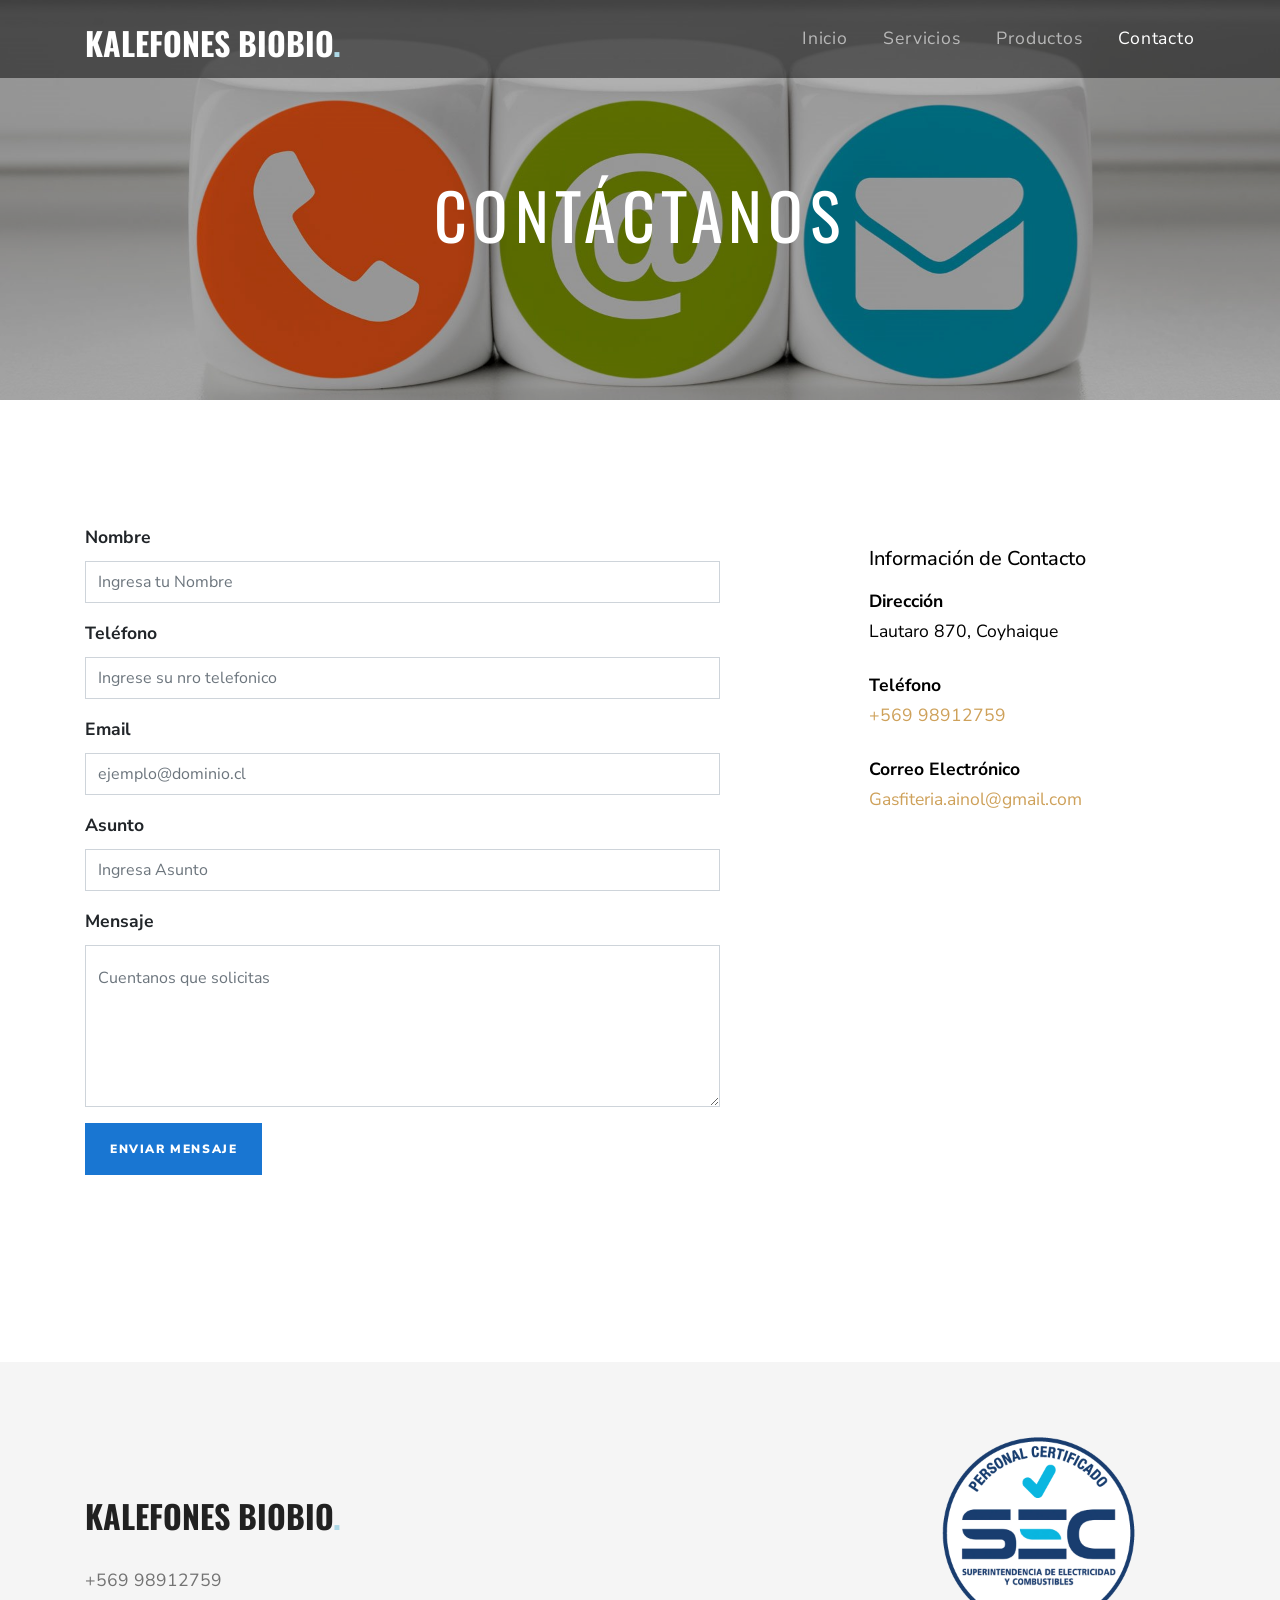
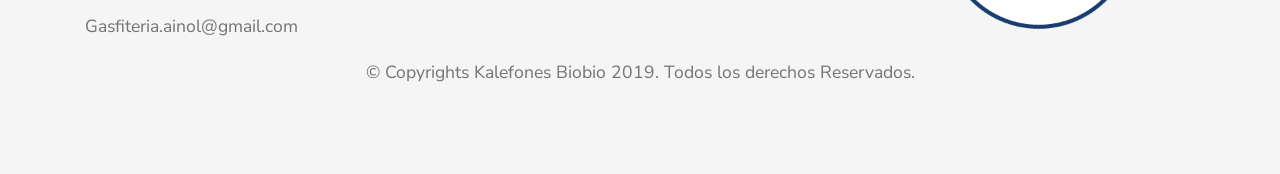
<file: contacto.html>
<!DOCTYPE html>
<html lang="en">
  <head>
    <title>Judicial &mdash; Colorlib Website Template</title>
    <meta charset="utf-8">
    <meta name="viewport" content="width=device-width, initial-scale=1, shrink-to-fit=no">

    <link rel="stylesheet" href="https://fonts.googleapis.com/css?family=Nunito+Sans:200,300,400,700,900|Oswald:400,700"> 
    <link rel="stylesheet" href="fonts/icomoon/style.css">

    <link rel="stylesheet" href="css/bootstrap.min.css">
    <link rel="stylesheet" href="css/magnific-popup.css">
    <link rel="stylesheet" href="css/jquery-ui.css">
    <link rel="stylesheet" href="css/owl.carousel.min.css">
    <link rel="stylesheet" href="css/owl.theme.default.min.css">
    <link rel="stylesheet" href="css/bootstrap-datepicker.css">
    <link rel="stylesheet" href="css/mediaelementplayer.css">
    <link rel="stylesheet" href="css/animate.css">
    <link rel="stylesheet" href="fonts/flaticon/font/flaticon.css">
    <link rel="stylesheet" href="css/fl-bigmug-line.css">
    
  
    <link rel="stylesheet" href="css/aos.css">

    <link rel="stylesheet" href="css/style.css">
    
  </head>
  <body>
  
    
  
    <div class="site-wrap">
    <!--[quit class 'mt-4' to site-navbar]-->
    <div class="site-navbar">
        <div class="container py-1">
          <div class="row align-items-center">
            <div class="col-8 col-md-8 col-lg-4">
              <h1 class="mb-0"><a href="index.html" class="text-white h2 mb-0"><strong class="text-uppercase">Kalefones Biobio<span style="color:lightblue;">.</span></strong></a></h1>
            </div>
            <div class="col-4 col-md-4 col-lg-8">
              <nav class="site-navigation text-right text-md-right" role="navigation">

                <div class="d-inline-block d-lg-none ml-md-0 mr-auto py-3"><a href="#" class="site-menu-toggle js-menu-toggle text-white"><span class="icon-menu h3"></span></a></div>

                <ul class="site-menu js-clone-nav d-none d-lg-block">
                  <li><a href="index.html">Inicio</a></li>
                  <li><a href="servicios">Servicios</a></li>
                  <li><a href="productos">Productos</a></li>
                  <li class="active"><a href="contact.html">Contacto</a></li>
                </ul>
              </nav>
            </div>
           

          </div>
        </div>
      </div>
    </div>

    <div class="site-mobile-menu">
      <div class="site-mobile-menu-header">
        <div class="site-mobile-menu-close mt-3">
          <span class="icon-close2 js-menu-toggle"></span>
        </div>
      </div>
      <div class="site-mobile-menu-body"></div>
    </div> <!-- .site-mobile-menu -->
    
    <div class="serviceOne inner-page-cover overlay" style="background-image: url('images/contact.jpg');background-size: cover;box-shadow: inset 0 0 0 1000px rgba(0,0,0,.3);" data-aos="fade" data-stellar-background-ratio="0.5" data-aos="fade">
      <div class="container">
        <div class="row align-items-center justify-content-center">
          <div class="col-md-8 text-center" data-aos="fade-up" data-aos-delay="400">
            <h1 class="mb-4">Contáctanos</h1>
          </div>
        </div>
      </div>
    </div>
    
    
    <div class="site-section">
    <div class="container">
      <div class="row">
  
        <div class="col-md-12 col-lg-7 mb-5">
  
  
  
          <form id="formContact" action="php/sendmail.php" method="post">
  
            <div class="row form-group">
              <div class="col-md-12 mb-3 mb-md-0">
                <label class="font-weight-bold" for="fullname">Nombre</label>
                <input type="text" id="fullname" name="nombreForm" class="form-control" placeholder="Ingresa tu Nombre">
              </div>
            </div>
            <div class="row form-group">
              <div class="col-md-12">
                <label class="font-weight-bold" for="telefono">Teléfono</label>
                <input type="email" id="telefono" name="telefonoForm" class="form-control" placeholder="Ingrese su nro telefonico">
              </div>
            </div>
            <div class="row form-group">
              <div class="col-md-12">
                <label class="font-weight-bold" for="email">Email</label>
                <input type="email" id="email" name="emailForm" class="form-control" placeholder="ejemplo@dominio.cl">
              </div>
            </div>
            <div class="row form-group">
              <div class="col-md-12">
                <label class="font-weight-bold" for="subject">Asunto</label>
                <input type="text" id="subject" name="asuntoForm" class="form-control" placeholder="Ingresa Asunto">
              </div>
            </div>
  
  
            <div class="row form-group">
              <div class="col-md-12">
                <label class="font-weight-bold" for="message">Mensaje</label>
                <textarea id="message" name="mensajeForm" cols="30" rows="5" class="form-control"
                  placeholder="Cuentanos que solicitas"></textarea>
              </div>
            </div>
  
            <div class="row form-group">
              <div class="col-md-12">
                <input type="submit" id="btnEnviarForm" value="Enviar Mensaje" class="btnGasfiter btn btn-primary py-3 px-4">
              </div>
            </div>
  
  
          </form>
        </div>
  
        <div class="col-lg-4 ml-auto">
          <div class="p-4 mb-3 bg-white">
            <h3 class="h5 text-black mb-3">Información de Contacto</h3>
            <p class="mb-0 font-weight-bold text-black">Dirección</p>
            <p class="mb-4 text-black">Lautaro 870, Coyhaique</p>
  
            <p class="mb-0 font-weight-bold text-black">Teléfono</p>
            <p class="mb-4"><a href="#">+569 98912759</a></p>
  
            <p class="mb-0 font-weight-bold text-black">Correo Electrónico</p>
            <p class="mb-0"><a href="mailto:Gasfiteria.ainol@gmail.com">Gasfiteria.ainol@gmail.com</a></p>
  
          </div>
  
          
        </div>
      </div>
    </div>
  </div>
    

  <footer class="site-footer">
        <div class="container">
          <div class="row">
            <div class="col-md-9">
              <h1 class="mb-0 mt-4" style="margin-top: 1.4em !important"><a href="index.html" class="h2 mb-0"><strong class="text-uppercase">Kalefones Biobio<span style="color:lightblue;">.</span></strong></a></h1>
              <br>
              <p><i class="fas fa-phone-alt"></i> +569 98912759</p>
              <p><i class="far fa-envelope"></i> Gasfiteria.ainol@gmail.com</p>
            </div>
            <div class="col-md-3">
              <img src="images/sec_cert.png" alt="Sec Certificado" width="200">
            </div>
          </div>

            <div class="text-center">
                <p>© Copyrights Kalefones Biobio 2019. Todos los derechos Reservados.</p>
              </div>
        </div>

    </footer>

  </div>

  <script src="js/jquery-3.3.1.min.js"></script>
  <script>
    $(document).ready(function(){
      $('#formContact').unbind('submit').bind('submit',function(){
      var form = $(this);
      $.ajax({
        url: form.attr('action'),
        type: form.attr('method'),
        data: form.serialize(),
        beforeSend: function(){
          document.getElementById('btnEnviarForm').style.display = "none";
          //document.getElementById('logoajax').style.display = "inline";
        },
        success: function(response){
          //document.getElementById('logoajax').style.display = "none";
          document.getElementById('btnEnviarForm').style.display = "inline";
          alert(response);
          $('#formContact')[0].reset();
        }
      })

      return false;
  })
    })
  </script>
  <script src="js/jquery-migrate-3.0.1.min.js"></script>
  <script src="js/jquery-ui.js"></script>
  <script src="js/popper.min.js"></script>
  <script src="js/bootstrap.min.js"></script>
  <script src="js/owl.carousel.min.js"></script>
  <script src="js/mediaelement-and-player.min.js"></script>
  <script src="js/jquery.stellar.min.js"></script>
  <script src="js/jquery.countdown.min.js"></script>
  <script src="js/jquery.magnific-popup.min.js"></script>
  <script src="js/bootstrap-datepicker.min.js"></script>
  <script src="js/aos.js"></script>
  <!-- <script src="js/circleaudioplayer.js"></script> -->

  <script src="js/main.js"></script>
    
  </body>
</html>
</file>
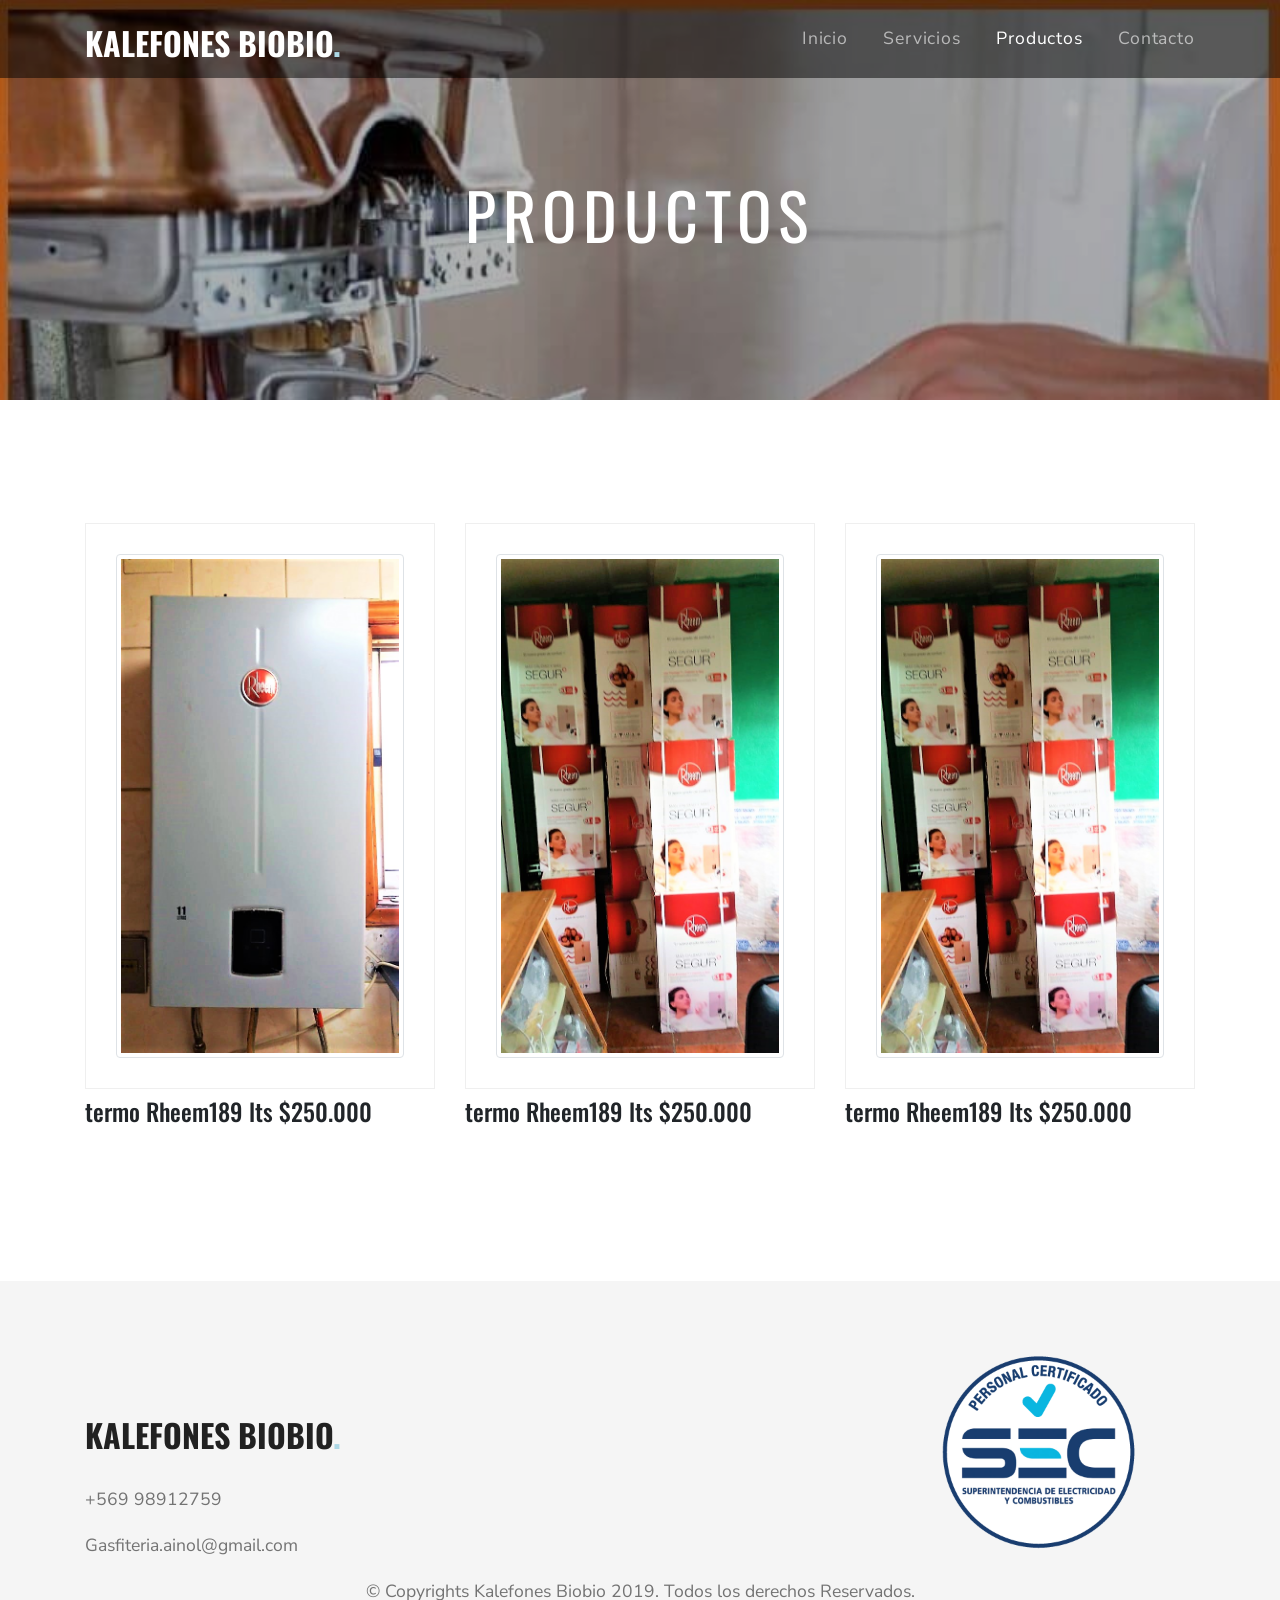
<file: productos.html>
<!DOCTYPE html>
<html lang="en">
  <head>
    <title>Judicial &mdash; Colorlib Website Template</title>
    <meta charset="utf-8">
    <meta name="viewport" content="width=device-width, initial-scale=1, shrink-to-fit=no">

    <link rel="stylesheet" href="https://fonts.googleapis.com/css?family=Nunito+Sans:200,300,400,700,900|Oswald:400,700"> 
    <link rel="stylesheet" href="fonts/icomoon/style.css">

    <link rel="stylesheet" href="css/bootstrap.min.css">
    <link rel="stylesheet" href="css/magnific-popup.css">
    <link rel="stylesheet" href="css/jquery-ui.css">
    <link rel="stylesheet" href="css/owl.carousel.min.css">
    <link rel="stylesheet" href="css/owl.theme.default.min.css">
    <link rel="stylesheet" href="css/bootstrap-datepicker.css">
    <link rel="stylesheet" href="css/mediaelementplayer.css">
    <link rel="stylesheet" href="css/animate.css">
    <link rel="stylesheet" href="fonts/flaticon/font/flaticon.css">
    <link rel="stylesheet" href="css/fl-bigmug-line.css">
    
  
    <link rel="stylesheet" href="css/aos.css">

    <link rel="stylesheet" href="css/style.css">
    
  </head>
  <body>
  
    
  
  <div class="site-wrap">
    <!--[quit class 'mt-4' to site-navbar]-->
    <div class="site-navbar">
        <div class="container py-1">
          <div class="row align-items-center">
            <div class="col-8 col-md-8 col-lg-4">
              <h1 class="mb-0"><a href="index.html" class="text-white h2 mb-0"><strong class="text-uppercase">Kalefones Biobio<span style="color:lightblue;">.</span></strong></a></h1>
            </div>
            <div class="col-4 col-md-4 col-lg-8">
              <nav class="site-navigation text-right text-md-right" role="navigation">

                <div class="d-inline-block d-lg-none ml-md-0 mr-auto py-3"><a href="#" class="site-menu-toggle js-menu-toggle text-white"><span class="icon-menu h3"></span></a></div>

                <ul class="site-menu js-clone-nav d-none d-lg-block">
                  <li><a href="index.html">Inicio</a></li>
                  <li><a href="servicios">Servicios</a></li>
                  <li class="active"><a href="productos">Productos</a></li>
                  <li><a href="contacto">Contacto</a></li>
                </ul>
              </nav>
            </div>
           

          </div>
        </div>
      </div>
    </div>

    <div class="site-mobile-menu">
      <div class="site-mobile-menu-header">
        <div class="site-mobile-menu-close mt-3">
          <span class="icon-close2 js-menu-toggle"></span>
        </div>
      </div>
      <div class="site-mobile-menu-body"></div>
    </div> <!-- .site-mobile-menu -->
    
    <div class="serviceOne inner-page-cover overlay" style="background-image: url('images/gasf-05.jpg');background-size: cover;box-shadow: inset 0 0 0 1000px rgba(0,0,0,.3);" data-aos="fade" data-stellar-background-ratio="0.5" data-aos="fade">
      <div class="container">
        <div class="row align-items-center justify-content-center">
          <div class="col-md-8 text-center" data-aos="fade-up" data-aos-delay="400">
            <h1 class="mb-4">Productos</h1>
          </div>
        </div>
      </div>
    </div>
    
    
    
    <div class="site-section section-3">
      <div class="container">
        <div class="row">
          <div class="col-lg-4 col-md-6 mb-4">
            <div class="service-2 d-flex">
              <img src="images/calefones/calefon1.jpeg" class="img-fluid img-thumbnail" alt="Filtraciones">
            </div>
            <h4 class="mt-2">termo Rheem189 lts $250.000</h4>
          </div>

          <div class="col-lg-4 col-md-6 mb-4">
            <div class="service-2 d-flex">
              <img src="images/calefones/calefon2.jpeg" class="img-fluid img-thumbnail" alt="Filtraciones">
            </div>
            <h4 class="mt-2">termo Rheem189 lts $250.000</h4>
          </div>

          <div class="col-lg-4 col-md-6 mb-4">
            <div class="service-2 d-flex">
              <img src="images/calefones/calefon2.jpeg" class="img-fluid img-thumbnail" alt="Filtraciones">
            </div>
            <h4 class="mt-2">termo Rheem189 lts $250.000</h4>
          </div>


        </div>
      </div>
    </div>
    

    <footer class="site-footer">
        <div class="container">
          <div class="row">
            <div class="col-md-9">
              <h1 class="mb-0 mt-4" style="margin-top: 1.4em !important"><a href="index.html" class="h2 mb-0"><strong class="text-uppercase">Kalefones Biobio<span style="color:lightblue;">.</span></strong></a></h1>
              <br>
              <p><i class="fas fa-phone-alt"></i> +569 98912759</p>
              <p><i class="far fa-envelope"></i> Gasfiteria.ainol@gmail.com</p>
            </div>
            <div class="col-md-3">
              <img src="images/sec_cert.png" alt="Sec Certificado" width="200">
            </div>
          </div>

            <div class="text-center">
                <p>© Copyrights Kalefones Biobio 2019. Todos los derechos Reservados.</p>
              </div>
        </div>

    </footer>

  </div>

  <script src="js/jquery-3.3.1.min.js"></script>
  <script src="js/jquery-migrate-3.0.1.min.js"></script>
  <script src="js/jquery-ui.js"></script>
  <script src="js/popper.min.js"></script>
  <script src="js/bootstrap.min.js"></script>
  <script src="js/owl.carousel.min.js"></script>
  <script src="js/mediaelement-and-player.min.js"></script>
  <script src="js/jquery.stellar.min.js"></script>
  <script src="js/jquery.countdown.min.js"></script>
  <script src="js/jquery.magnific-popup.min.js"></script>
  <script src="js/bootstrap-datepicker.min.js"></script>
  <script src="js/aos.js"></script>
  <!-- <script src="js/circleaudioplayer.js"></script> -->

  <script src="js/main.js"></script>
    
  </body>
</html>
</file>
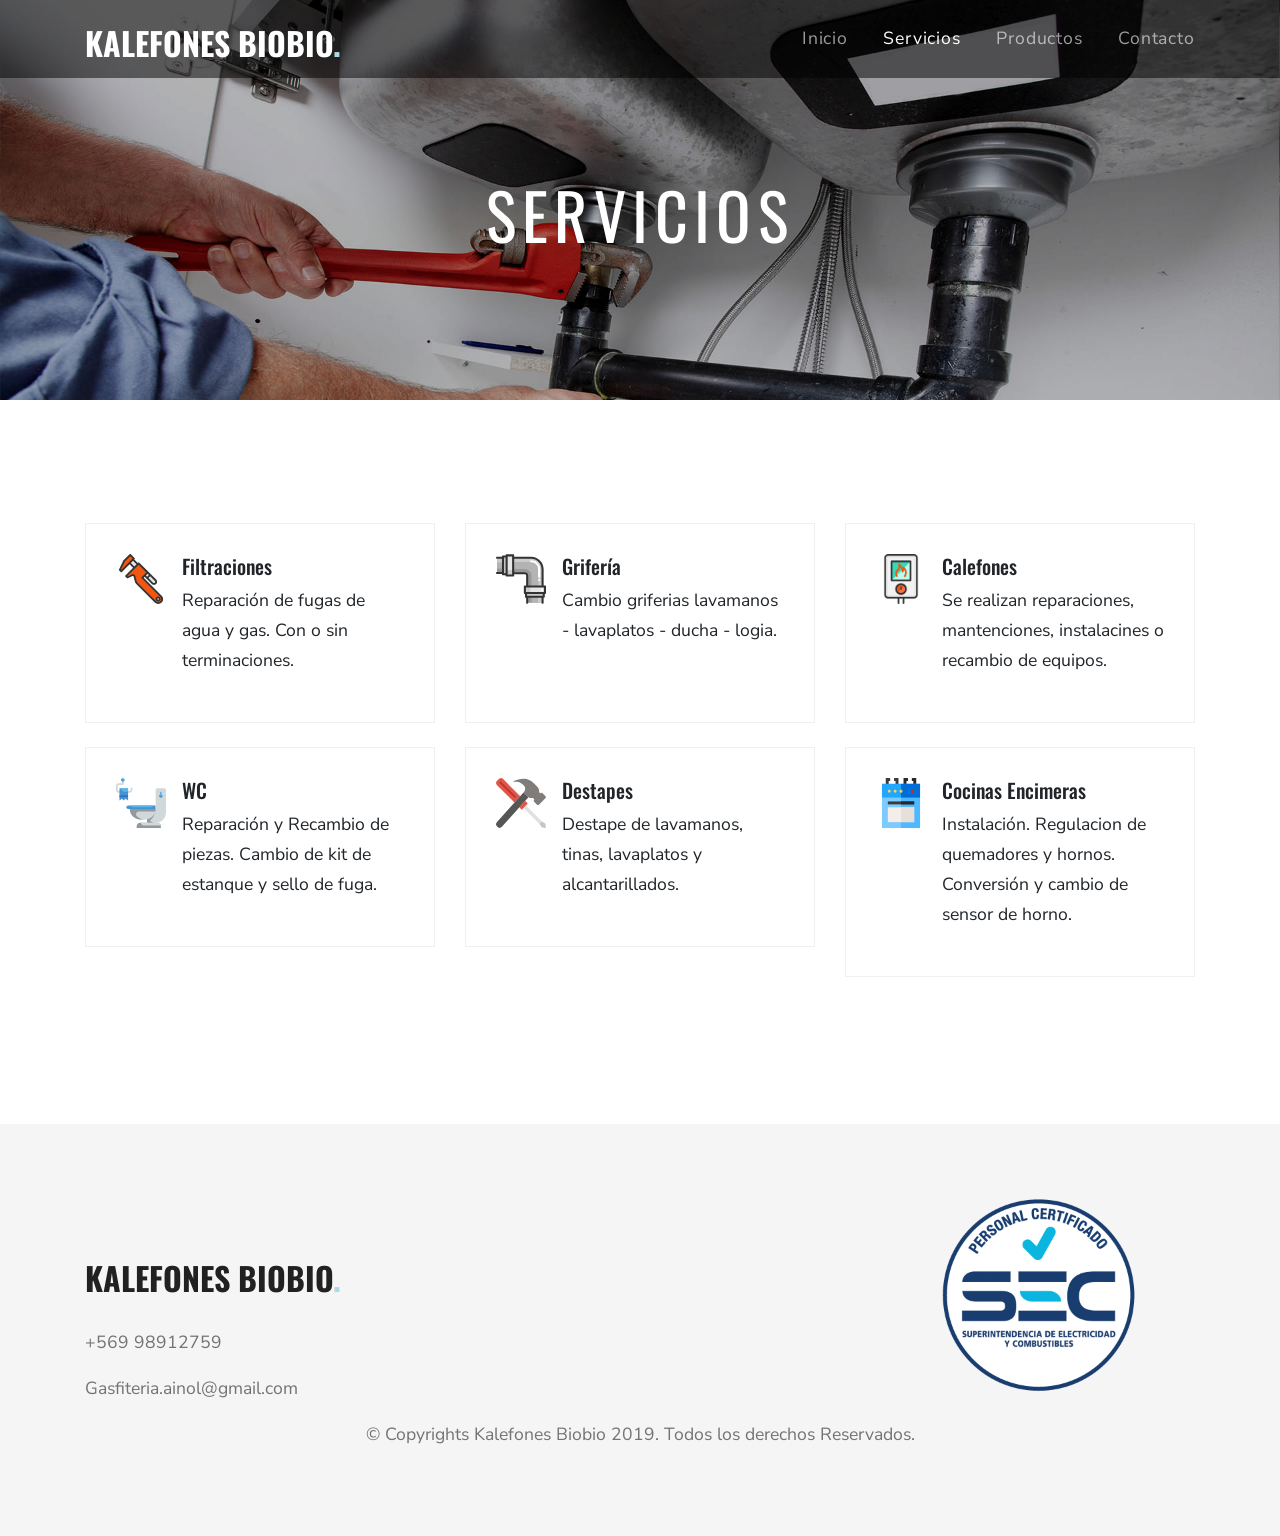
<file: servicios.html>
<!DOCTYPE html>
<html lang="en">
  <head>
    <title>Judicial &mdash; Colorlib Website Template</title>
    <meta charset="utf-8">
    <meta name="viewport" content="width=device-width, initial-scale=1, shrink-to-fit=no">

    <link rel="stylesheet" href="https://fonts.googleapis.com/css?family=Nunito+Sans:200,300,400,700,900|Oswald:400,700"> 
    <link rel="stylesheet" href="fonts/icomoon/style.css">

    <link rel="stylesheet" href="css/bootstrap.min.css">
    <link rel="stylesheet" href="css/magnific-popup.css">
    <link rel="stylesheet" href="css/jquery-ui.css">
    <link rel="stylesheet" href="css/owl.carousel.min.css">
    <link rel="stylesheet" href="css/owl.theme.default.min.css">
    <link rel="stylesheet" href="css/bootstrap-datepicker.css">
    <link rel="stylesheet" href="css/mediaelementplayer.css">
    <link rel="stylesheet" href="css/animate.css">
    <link rel="stylesheet" href="fonts/flaticon/font/flaticon.css">
    <link rel="stylesheet" href="css/fl-bigmug-line.css">
    
  
    <link rel="stylesheet" href="css/aos.css">

    <link rel="stylesheet" href="css/style.css">
    
  </head>
  <body>
  
    
  
  <div class="site-wrap">
    <!--[quit class 'mt-4' to site-navbar]-->
    <div class="site-navbar">
        <div class="container py-1">
          <div class="row align-items-center">
            <div class="col-8 col-md-8 col-lg-4">
              <h1 class="mb-0"><a href="index.html" class="text-white h2 mb-0"><strong class="text-uppercase">Kalefones Biobio<span style="color:lightblue;">.</span></strong></a></h1>
            </div>
            <div class="col-4 col-md-4 col-lg-8">
              <nav class="site-navigation text-right text-md-right" role="navigation">

                <div class="d-inline-block d-lg-none ml-md-0 mr-auto py-3"><a href="#" class="site-menu-toggle js-menu-toggle text-white"><span class="icon-menu h3"></span></a></div>

                <ul class="site-menu js-clone-nav d-none d-lg-block">
                  <li><a href="index.html">Inicio</a></li>
                  <li class="active"><a href="servicios">Servicios</a></li>
                  <li><a href="productos">Productos</a></li>
                  <li><a href="contacto">Contacto</a></li>
                </ul>
              </nav>
            </div>
           

          </div>
        </div>
      </div>
    </div>

    <div class="site-mobile-menu">
      <div class="site-mobile-menu-header">
        <div class="site-mobile-menu-close mt-3">
          <span class="icon-close2 js-menu-toggle"></span>
        </div>
      </div>
      <div class="site-mobile-menu-body"></div>
    </div> <!-- .site-mobile-menu -->
    
    <div class="serviceOne inner-page-cover overlay" style="background-image: url('images/home-gasfiter.jpg');background-size: cover;box-shadow: inset 0 0 0 1000px rgba(0,0,0,.3);" data-aos="fade" data-stellar-background-ratio="0.5" data-aos="fade">
      <div class="container">
        <div class="row align-items-center justify-content-center">
          <div class="col-md-8 text-center" data-aos="fade-up" data-aos-delay="400">
            <h1 class="mb-4">Servicios</h1>
          </div>
        </div>
      </div>
    </div>
    
    
    
    <div class="site-section section-3">
      <div class="container">
        <div class="row">
          <div class="col-lg-4 col-md-6 mb-4">
            <div class="service-2 d-flex">
              <div class="service-2-icon mr-3"><img src="images/wrench.svg" width="50px" height="50px" alt="Filtraciones"></div>
              <div class="service-2-contents">
                <h3>Filtraciones</h3>
                <p>Reparación de fugas de agua y gas. Con o sin terminaciones.</p>
              </div>
            </div>
          </div>
          <div class="col-lg-4 col-md-6 mb-4">
            <div class="service-2 d-flex">
              <div class="service-2-icon mr-3"><img src="images/pipes.svg" width="50px" height="50px" alt="Grifería"></div>
              <div class="service-2-contents">
                <h3>Grifería</h3>
                <p>Cambio griferias lavamanos - lavaplatos - ducha - logia. <br><br></p>
              </div>
            </div>
          </div>
          <div class="col-lg-4 col-md-6 mb-4">
            <div class="service-2 d-flex">
              <div class="service-2-icon mr-3"><img src="images/water-heater.png" width="50px" height="50px" alt="Calefones"></div>
              <div class="service-2-contents">
                <h3>Calefones</h3>
                <p>Se realizan reparaciones, mantenciones, instalacines o recambio de equipos.</p>
              </div>
            </div>
          </div>

          <div class="col-lg-4 col-md-6 mb-4">
            <div class="service-2 d-flex">
              <div class="service-2-icon mr-3"><img src="images/toilet.svg" width="50px" height="50px" alt="Calefones"></div>
              <div class="service-2-contents">
                <h3>WC</h3>
                <p>Reparación y Recambio de piezas. Cambio de kit de estanque y sello de fuga.</p>
              </div>
            </div>
          </div>

          <div class="col-lg-4 col-md-6 mb-4">
            <div class="service-2 d-flex">
              <div class="service-2-icon mr-3"><img src="images/tools.svg" width="50px" height="50px" alt="Calefones"></div>
              <div class="service-2-contents">
                <h3>Destapes</h3>
                <p>Destape de lavamanos, tinas, lavaplatos y alcantarillados.</p>
              </div>
            </div>
          </div>

          <div class="col-lg-4 col-md-6 mb-4">
            <div class="service-2 d-flex">
              <div class="service-2-icon mr-3"><img src="images/cooking-stove.svg" width="50px" height="50px" alt="Calefones"></div>
              <div class="service-2-contents">
                <h3>Cocinas Encimeras</h3>
                <p>Instalación. Regulacion de quemadores y hornos. Conversión y cambio de sensor de horno.</p>
              </div>
            </div>
          </div>
        </div>
      </div>
    </div>
    




    <footer class="site-footer">
        <div class="container">
          <div class="row">
            <div class="col-md-9">
              <h1 class="mb-0 mt-4" style="margin-top: 1.4em !important"><a href="index.html" class="h2 mb-0"><strong class="text-uppercase">Kalefones Biobio<span style="color:lightblue;">.</span></strong></a></h1>
              <br>
              <p><i class="fas fa-phone-alt"></i> +569 98912759</p>
              <p><i class="far fa-envelope"></i> Gasfiteria.ainol@gmail.com</p>
            </div>
            <div class="col-md-3">
              <img src="images/sec_cert.png" alt="Sec Certificado" width="200">
            </div>
          </div>

            <div class="text-center">
                <p>© Copyrights Kalefones Biobio 2019. Todos los derechos Reservados.</p>
              </div>
        </div>

    </footer>

  </div>

  <script src="js/jquery-3.3.1.min.js"></script>
  <script src="js/jquery-migrate-3.0.1.min.js"></script>
  <script src="js/jquery-ui.js"></script>
  <script src="js/popper.min.js"></script>
  <script src="js/bootstrap.min.js"></script>
  <script src="js/owl.carousel.min.js"></script>
  <script src="js/mediaelement-and-player.min.js"></script>
  <script src="js/jquery.stellar.min.js"></script>
  <script src="js/jquery.countdown.min.js"></script>
  <script src="js/jquery.magnific-popup.min.js"></script>
  <script src="js/bootstrap-datepicker.min.js"></script>
  <script src="js/aos.js"></script>
  <!-- <script src="js/circleaudioplayer.js"></script> -->

  <script src="js/main.js"></script>
    
  </body>
</html>
</file>
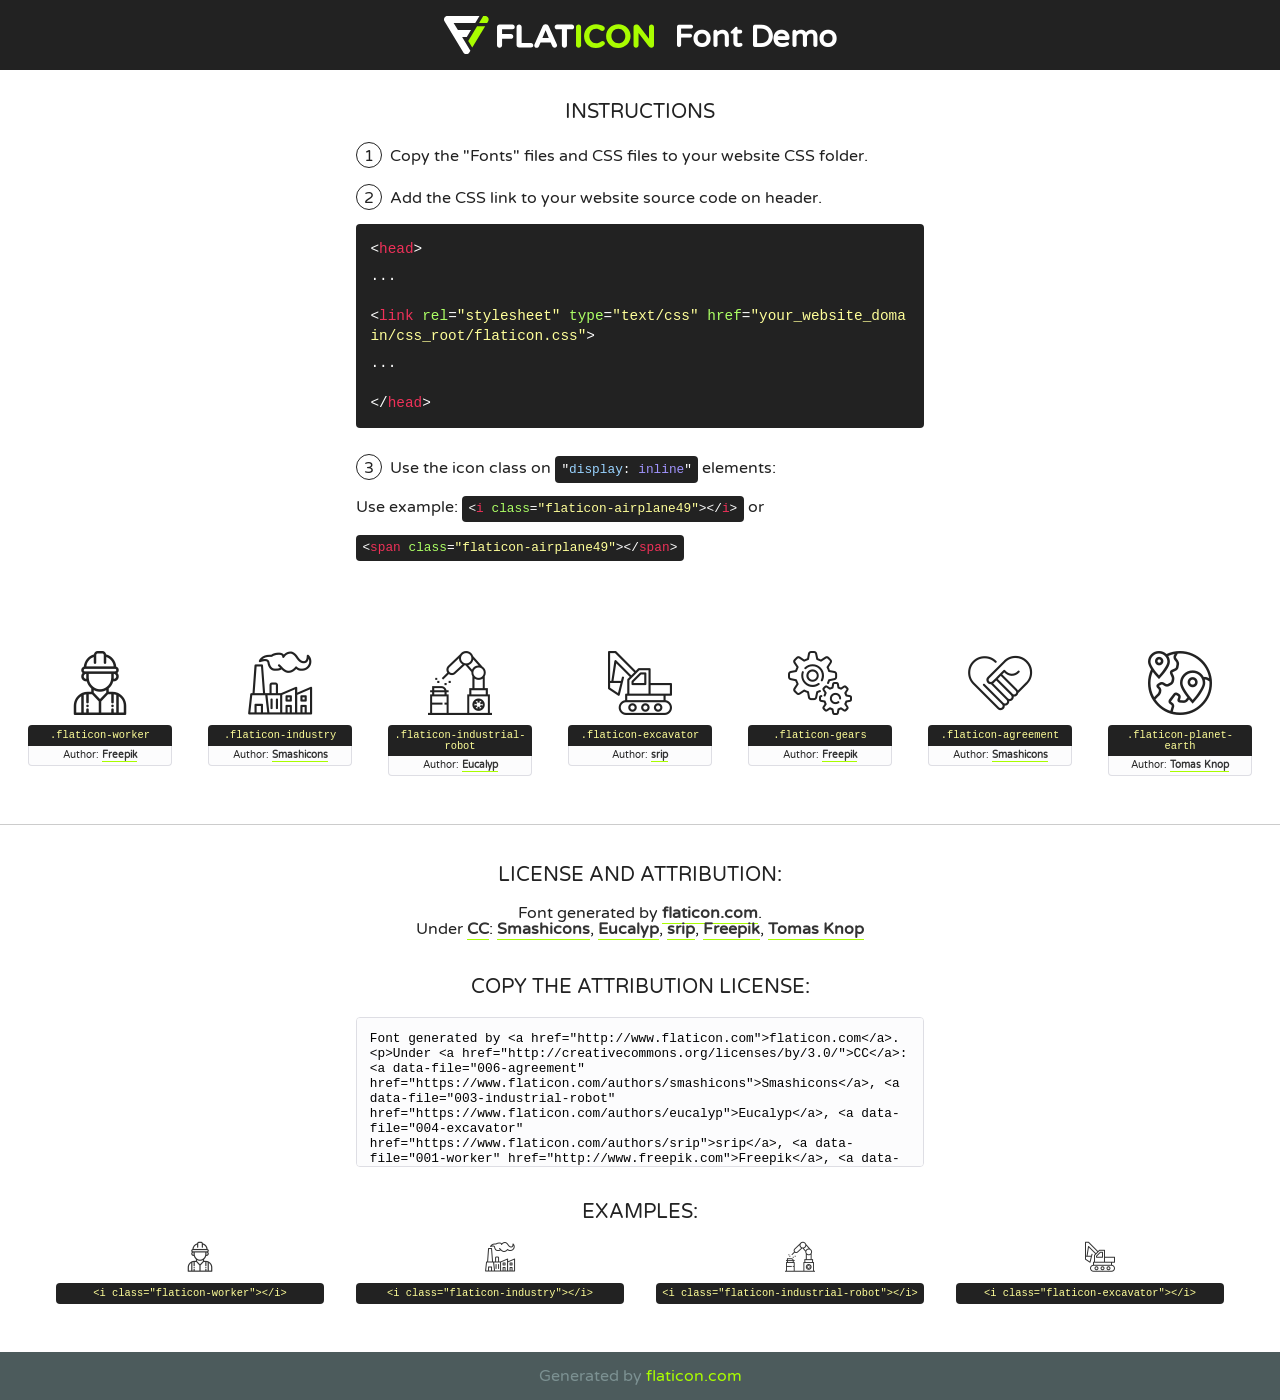
<file: fonts/flaticon-2/font/flaticon.html>
<!DOCTYPE html>
<!--
  Flaticon icon font: Flaticon
  Creation date: 24/09/2018 04:43
-->
<html>
<!DOCTYPE html>
<html>

<head>
    <title>Flaticon WebFont</title>
    <link href="http://fonts.googleapis.com/css?family=Varela+Round" rel="stylesheet" type="text/css" />
    <link rel="stylesheet" type="text/css" href="flaticon.css">
    <meta charset="UTF-8">
    <style>
    html, body, div, span, applet, object, iframe,
    h1, h2, h3, h4, h5, h6, p, blockquote, pre,
    a, abbr, acronym, address, big, cite, code,
    del, dfn, em, img, ins, kbd, q, s, samp,
    small, strike, strong, sub, sup, tt, var,
    b, u, i, center,
    dl, dt, dd, ol, ul, li,
    fieldset, form, label, legend,
    table, caption, tbody, tfoot, thead, tr, th, td,
    article, aside, canvas, details, embed, 
    figure, figcaption, footer, header, hgroup, 
    menu, nav, output, ruby, section, summary,
    time, mark, audio, video {
        margin: 0;
        padding: 0;
        border: 0;
        font-size: 100%;
        font: inherit;
        vertical-align: baseline;
    }
    /* HTML5 display-role reset for older browsers */
    article, aside, details, figcaption, figure, 
    footer, header, hgroup, menu, nav, section {
        display: block;
    }
    body {
        line-height: 1;
    }
    ol, ul {
        list-style: none;
    }
    blockquote, q {
        quotes: none;
    }
    blockquote:before, blockquote:after,
    q:before, q:after {
        content: '';
        content: none;
    }
    table {
        border-collapse: collapse;
        border-spacing: 0;
    }
    body {
        font-family: 'Varela Round', Helvetica, Arial, sans-serif;
        font-size: 16px;
        color: #222;
    }
    a {
        color: #333;
        border-bottom: 1px solid #a9fd00;
        font-weight: bold;
        text-decoration: none;
    }
    * {
        -moz-box-sizing: border-box;
        -webkit-box-sizing: border-box;
        box-sizing: border-box;
        margin: 0;
        padding: 0;
    }
    [class^="flaticon-"]:before, [class*=" flaticon-"]:before, [class^="flaticon-"]:after, [class*=" flaticon-"]:after {
        font-family: Flaticon;
        font-size: 30px;
        font-style: normal;
        margin-left: 20px;
        color: #333;
    }
    .wrapper {
        max-width: 600px;
        margin: auto;
        padding: 0 1em;
    }
    .title {
        font-size: 1.25em;
        text-align: center;
        margin-bottom: 1em;
        text-transform: uppercase;
    }
    header {
        text-align: center;
        background-color: #222;
        color: #fff;
        padding: 1em;
    }
    header .logo {
        width: 210px;
        height: 38px;
        display: inline-block;
        vertical-align: middle;
        margin-right: 1em;
        border: none;
    }
    header strong {
        font-size: 1.95em;
        font-weight: bold;
        vertical-align: middle;
        margin-top: 5px;
        display: inline-block;
    }
    .demo {
        margin: 2em auto;
        line-height: 1.25em;
    }
    .demo ul li {
        margin-bottom: 1em;
    }
    .demo ul li .num {
        color: #222;
        border-radius: 20px;
        display: inline-block;
        width: 26px;
        padding: 3px;
        height: 26px;
        text-align: center;
        margin-right: 0.5em;
        border: 1px solid #222;
    }
    .demo ul li code {
        background-color: #222;
        border-radius: 4px;
        padding: 0.25em 0.5em;
        display: inline-block;
        color: #fff;
        font-family: Consolas,Monaco,Lucida Console,Liberation Mono,DejaVu Sans Mono,Bitstream Vera Sans Mono,Courier New, monospace;
        font-weight: lighter;
        margin-top: 1em;
        font-size: 0.8em;
        word-break: break-all;
    }
    .demo ul li code.big {
        padding: 1em;
        font-size: 0.9em;
    }
    .demo ul li code .red {
        color: #EF3159;
    }
    .demo ul li code .green {
        color: #ACFF65;
    }
    .demo ul li code .yellow {
        color: #FFFF99;
    }
    .demo ul li code .blue {
        color: #99D3FF;
    }
    .demo ul li code .purple {
        color: #A295FF;
    }
    .demo ul li code .dots {
        margin-top: 0.5em;
        display: block;
    }
    #glyphs {
        border-bottom: 1px solid #ccc;
        padding: 2em 0;
        text-align: center;
    }
    .glyph {
        display: inline-block;
        width: 9em;
        margin: 1em;
        text-align: center;
        vertical-align: top;
        background: #FFF;
    }
    .glyph .glyph-icon {
        padding: 10px;
        display: block;
        font-family:"Flaticon";
        font-size: 64px;
        line-height: 1;
    }
    .glyph .glyph-icon:before {
        font-size: 64px;
        color: #222;
        margin-left: 0;
    }
    .class-name {
        font-size: 0.65em;
        background-color: #222;
        color: #fff;
        border-radius: 4px 4px 0 0;
        padding: 0.5em;
        color: #FFFF99;
        font-family: Consolas,Monaco,Lucida Console,Liberation Mono,DejaVu Sans Mono,Bitstream Vera Sans Mono,Courier New, monospace;
    }
    .author-name {
        font-size: 0.6em;
        background-color: #fcfcfd;
        border: 1px solid #DEDEE4;
        border-top: 0;
        border-radius: 0 0 4px 4px;
        padding: 0.5em;
    }
    .class-name:last-child {
        font-size: 10px;
        color:#888;
    }
    .class-name:last-child a {
        font-size: 10px;
        color:#555;
    }
    .class-name:last-child a:hover {
        color:#a9fd00;
    }
    .glyph > input {
        display: block;
        width: 100px;
        margin: 5px auto;
        text-align: center;
        font-size: 12px;
        cursor: text;
    }
    .glyph > input.icon-input {
        font-family:"Flaticon";
        font-size: 16px;
        margin-bottom: 10px;
    }
    .attribution .title {
        margin-top: 2em;
    }
    .attribution textarea {
        background-color: #fcfcfd;
        padding: 1em;
        border: none;
        box-shadow: none;
        border: 1px solid #DEDEE4;
        border-radius: 4px;
        resize: none;
        width: 100%;
        height: 150px;
        font-size: 0.8em;
        font-family: Consolas,Monaco,Lucida Console,Liberation Mono,DejaVu Sans Mono,Bitstream Vera Sans Mono,Courier New, monospace;
        -webkit-appearance: none;
    }
    .iconsuse {
        margin: 2em auto;
        text-align: center;
        max-width: 1200px;
    }
    .iconsuse:after {
        content: '';
        display: table;
        clear: both;
    }
    .iconsuse .image {
        float: left;
        width: 25%;
        padding: 0 1em;
    }
    .iconsuse .image p {
        margin-bottom: 1em;
    }
    .iconsuse .image span {
        display: block;
        font-size: 0.65em;
        background-color: #222;
        color: #fff;
        border-radius: 4px;
        padding: 0.5em;
        color: #FFFF99;
        margin-top: 1em;
        font-family: Consolas,Monaco,Lucida Console,Liberation Mono,DejaVu Sans Mono,Bitstream Vera Sans Mono,Courier New, monospace;
    }
    #footer {
        text-align: center;
        background-color: #4C5B5C;
        color: #7c9192;
        padding: 1em;
    }
    #footer a {
        border: none;
        color: #a9fd00;
        font-weight: normal;
    }
    @media (max-width: 960px) {
        .iconsuse .image {
            width: 50%;
        }
    }
    @media (max-width: 560px) {
        .iconsuse .image {
            width: 100%;
        }
    }
    </style>
</head>

<body class="characters-off">

    <header>
        <a href="http://www.flaticon.com" target="_blank" class="logo">
            <svg version="1.1" xmlns="http://www.w3.org/2000/svg" xmlns:xlink="http://www.w3.org/1999/xlink" xmlns:a="http://ns.adobe.com/AdobeSVGViewerExtensions/3.0/" viewBox="0 0 560.875 102.036" enable-background="new 0 0 560.875 102.036" xml:space="preserve">
                <defs>
                </defs>
                <g>
                    <g class="letters">
                        <path fill="#ffffff" d="M141.596,29.675c0-3.777,2.985-6.767,6.764-6.767h34.438c3.426,0,6.15,2.728,6.15,6.15
                        c0,3.43-2.724,6.149-6.15,6.149h-27.674v13.091h23.719c3.429,0,6.151,2.724,6.151,6.15c0,3.43-2.723,6.149-6.151,6.149h-23.719
                        v17.574c0,3.773-2.986,6.761-6.764,6.761c-3.779,0-6.764-2.989-6.764-6.761V29.675z"></path>
                        <path fill="#ffffff" d="M193.844,29.149c0-3.781,2.985-6.767,6.764-6.767c3.776,0,6.763,2.985,6.763,6.767v42.957h25.039
                        c3.426,0,6.149,2.726,6.149,6.153c0,3.425-2.723,6.15-6.149,6.15h-31.802c-3.779,0-6.764-2.986-6.764-6.768V29.149z"></path>
                        <path fill="#ffffff" d="M241.891,75.71l21.438-48.407c1.492-3.341,4.215-5.357,7.906-5.357h0.792
                        c3.686,0,6.323,2.017,7.815,5.357l21.439,48.407c0.436,0.967,0.701,1.845,0.701,2.723c0,3.602-2.809,6.501-6.414,6.501
                        c-3.161,0-5.269-1.845-6.499-4.655l-4.132-9.661h-27.059l-4.301,10.102c-1.144,2.631-3.426,4.214-6.237,4.214
                        c-3.517,0-6.24-2.81-6.24-6.325C241.1,77.64,241.451,76.677,241.891,75.71z M279.932,58.666l-8.521-20.297l-8.526,20.297H279.932
                        z"></path>
                        <path fill="#ffffff" d="M314.864,35.387H301.86c-3.429,0-6.239-2.813-6.239-6.238c0-3.429,2.811-6.24,6.239-6.24h39.533
                        c3.426,0,6.237,2.811,6.237,6.24c0,3.425-2.811,6.238-6.237,6.238h-13.001v42.785c0,3.773-2.99,6.761-6.764,6.761
                        c-3.779,0-6.764-2.989-6.764-6.761V35.387z"></path>
                        <path fill="#A9FD00" d="M352.615,29.149c0-3.781,2.985-6.767,6.767-6.767c3.774,0,6.761,2.985,6.761,6.767v49.024
                        c0,3.773-2.987,6.761-6.761,6.761c-3.781,0-6.767-2.989-6.767-6.761V29.149z"></path>
                        <path fill="#A9FD00" d="M374.132,53.836v-0.179c0-17.481,13.178-31.801,32.065-31.801c9.22,0,15.459,2.458,20.557,6.238
                        c1.402,1.054,2.637,2.985,2.637,5.357c0,3.692-2.985,6.59-6.681,6.59c-1.845,0-3.071-0.702-4.044-1.319
                        c-3.776-2.813-7.729-4.393-12.562-4.393c-10.364,0-17.831,8.611-17.831,19.154v0.173c0,10.542,7.291,19.329,17.831,19.329
                        c5.715,0,9.492-1.756,13.359-4.834c1.049-0.874,2.458-1.491,4.039-1.491c3.429,0,6.325,2.813,6.325,6.236
                        c0,2.106-1.056,3.78-2.282,4.834c-5.539,4.834-12.036,7.733-21.878,7.733C387.572,85.464,374.132,71.493,374.132,53.836z"></path>
                        <path fill="#A9FD00" d="M433.009,53.836v-0.179c0-17.481,13.79-31.801,32.766-31.801c18.981,0,32.592,14.143,32.592,31.628v0.173
                        c0,17.483-13.785,31.807-32.769,31.807C446.625,85.464,433.009,71.32,433.009,53.836z M484.224,53.836v-0.179
                        c0-10.539-7.725-19.326-18.626-19.326c-10.893,0-18.449,8.611-18.449,19.154v0.173c0,10.542,7.73,19.329,18.626,19.329
                        C476.676,72.986,484.224,64.378,484.224,53.836z"></path>
                        <path fill="#A9FD00" d="M506.233,29.321c0-3.774,2.99-6.763,6.767-6.763h1.401c3.252,0,5.183,1.583,7.029,3.953l26.093,34.265
                        V29.059c0-3.692,2.99-6.677,6.681-6.677c3.683,0,6.671,2.985,6.671,6.677v48.934c0,3.78-2.987,6.765-6.764,6.765h-0.436
                        c-3.257,0-5.188-1.581-7.034-3.953l-27.056-35.492v32.944c0,3.687-2.985,6.676-6.678,6.676c-3.683,0-6.673-2.989-6.673-6.676
                        V29.321z"></path>
                    </g>
                    <g class="insignia">
                        <path fill="#ffffff" d="M48.372,56.137h12.517l11.156-18.537H37.186L25.688,18.539h57.825L94.668,0H9.271
                        C5.925,0,2.842,1.801,1.198,4.716c-1.644,2.907-1.593,6.482,0.134,9.343l50.38,83.501c1.678,2.781,4.689,4.476,7.938,4.476
                        c3.246,0,6.257-1.695,7.935-4.476l2.898-4.804L48.372,56.137z"></path>
                        <g class="i">
                            <path fill="#A9FD00" d="M93.575,18.539h0.031v0.004l21.652,0.004l2.705-4.488c1.727-2.861,1.778-6.436,0.133-9.343
                            C116.454,1.801,113.371,0,110.026,0h-5.294L93.575,18.539z"></path>
                            <polygon fill="#A9FD00" points="88.291,27.356 64.725,66.486 75.519,84.404 109.942,27.356"></polygon>
                        </g>
                    </g>
                </g>
            </svg>
        </a>
        <strong>Font Demo</strong>
    </header>


    <section class="demo wrapper">

        <p class="title">Instructions</p>

        <ul>
            <li>
                <span class="num">1</span>Copy the "Fonts" files and CSS files to your website CSS folder.
            </li>
            <li>
                <span class="num">2</span>Add the CSS link to your website source code on header.
                <code class="big">
                    &lt;<span class="red">head</span>&gt;
                    <br/><span class="dots">...</span>
                    <br/>&lt;<span class="red">link</span> <span class="green">rel</span>=<span class="yellow">"stylesheet"</span> <span class="green">type</span>=<span class="yellow">"text/css"</span> <span class="green">href</span>=<span class="yellow">"your_website_domain/css_root/flaticon.css"</span>&gt;
                    <br/><span class="dots">...</span>
                    <br/>&lt;/<span class="red">head</span>&gt;
                </code>
            </li>

            <li>
                <p>
                    <span class="num">3</span>Use the icon class on <code>"<span class="blue">display</span>:<span class="purple"> inline</span>"</code> elements:
                    <br />
                    Use example: <code>&lt;<span class="red">i</span> <span class="green">class</span>=<span class="yellow">&quot;flaticon-airplane49&quot;</span>&gt;&lt;/<span class="red">i</span>&gt;</code> or <code>&lt;<span class="red">span</span> <span class="green">class</span>=<span class="yellow">&quot;flaticon-airplane49&quot;</span>&gt;&lt;/<span class="red">span</span>&gt;</code>
            </li>
        </ul>

    </section>




   <section id="glyphs">          
    
      
        <div class="glyph"><div class="glyph-icon flaticon-worker"></div>
            <div class="class-name">.flaticon-worker</div>
            <div class="author-name">Author: <a data-file="001-worker" href="http://www.freepik.com">Freepik</a> </div> 
        </div>        
        
        <div class="glyph"><div class="glyph-icon flaticon-industry"></div>
            <div class="class-name">.flaticon-industry</div>
            <div class="author-name">Author: <a data-file="002-industry" href="https://www.flaticon.com/authors/smashicons">Smashicons</a> </div> 
        </div>        
        
        <div class="glyph"><div class="glyph-icon flaticon-industrial-robot"></div>
            <div class="class-name">.flaticon-industrial-robot</div>
            <div class="author-name">Author: <a data-file="003-industrial-robot" href="https://www.flaticon.com/authors/eucalyp">Eucalyp</a> </div> 
        </div>        
        
        <div class="glyph"><div class="glyph-icon flaticon-excavator"></div>
            <div class="class-name">.flaticon-excavator</div>
            <div class="author-name">Author: <a data-file="004-excavator" href="https://www.flaticon.com/authors/srip">srip</a> </div> 
        </div>        
        
        <div class="glyph"><div class="glyph-icon flaticon-gears"></div>
            <div class="class-name">.flaticon-gears</div>
            <div class="author-name">Author: <a data-file="005-gears" href="http://www.freepik.com">Freepik</a> </div> 
        </div>        
        
        <div class="glyph"><div class="glyph-icon flaticon-agreement"></div>
            <div class="class-name">.flaticon-agreement</div>
            <div class="author-name">Author: <a data-file="006-agreement" href="https://www.flaticon.com/authors/smashicons">Smashicons</a> </div> 
        </div>        
        
        <div class="glyph"><div class="glyph-icon flaticon-planet-earth"></div>
            <div class="class-name">.flaticon-planet-earth</div>
            <div class="author-name">Author: <a data-file="007-planet-earth" href="https://www.flaticon.com/authors/tomas-knop">Tomas Knop</a> </div> 
        </div>        
        

    </section>



    <section class="attribution wrapper"   style="text-align:center;">

      <div class="title">License and attribution:</div><div class="attrDiv">Font generated by <a href="http://www.flaticon.com">flaticon.com</a>. <div><p>Under <a href="http://creativecommons.org/licenses/by/3.0/">CC</a>: <a data-file="006-agreement" href="https://www.flaticon.com/authors/smashicons">Smashicons</a>, <a data-file="003-industrial-robot" href="https://www.flaticon.com/authors/eucalyp">Eucalyp</a>, <a data-file="004-excavator" href="https://www.flaticon.com/authors/srip">srip</a>, <a data-file="001-worker" href="http://www.freepik.com">Freepik</a>, <a data-file="007-planet-earth" href="https://www.flaticon.com/authors/tomas-knop">Tomas Knop</a></p>  </div>
      </div>
      <div class="title">Copy the Attribution License:</div>

    <textarea onclick="this.focus();this.select();">Font generated by &lt;a href=&quot;http://www.flaticon.com&quot;&gt;flaticon.com&lt;/a&gt;. <p>Under <a href="http://creativecommons.org/licenses/by/3.0/">CC</a>: <a data-file="006-agreement" href="https://www.flaticon.com/authors/smashicons">Smashicons</a>, <a data-file="003-industrial-robot" href="https://www.flaticon.com/authors/eucalyp">Eucalyp</a>, <a data-file="004-excavator" href="https://www.flaticon.com/authors/srip">srip</a>, <a data-file="001-worker" href="http://www.freepik.com">Freepik</a>, <a data-file="007-planet-earth" href="https://www.flaticon.com/authors/tomas-knop">Tomas Knop</a></p>  
     </textarea>

    </section>

    <section class="iconsuse">

          <div class="title">Examples:</div>            
             
            <div class="image">
                <p>
                    <i class="glyph-icon flaticon-worker"></i> 
                    <span>&lt;i class=&quot;flaticon-worker&quot;&gt;&lt;/i&gt;</span>
                </p>
            </div>
            
            <div class="image">
                <p>
                    <i class="glyph-icon flaticon-industry"></i> 
                    <span>&lt;i class=&quot;flaticon-industry&quot;&gt;&lt;/i&gt;</span>
                </p>
            </div>
            
            <div class="image">
                <p>
                    <i class="glyph-icon flaticon-industrial-robot"></i> 
                    <span>&lt;i class=&quot;flaticon-industrial-robot&quot;&gt;&lt;/i&gt;</span>
                </p>
            </div>
            
            <div class="image">
                <p>
                    <i class="glyph-icon flaticon-excavator"></i> 
                    <span>&lt;i class=&quot;flaticon-excavator&quot;&gt;&lt;/i&gt;</span>
                </p>
            </div>
                       
        </div>
                            
    </section>

<div id="footer">
    <div>Generated by <a href="http://www.flaticon.com">flaticon.com</a>
    </div>
</div>



</body>
</html>
</file>
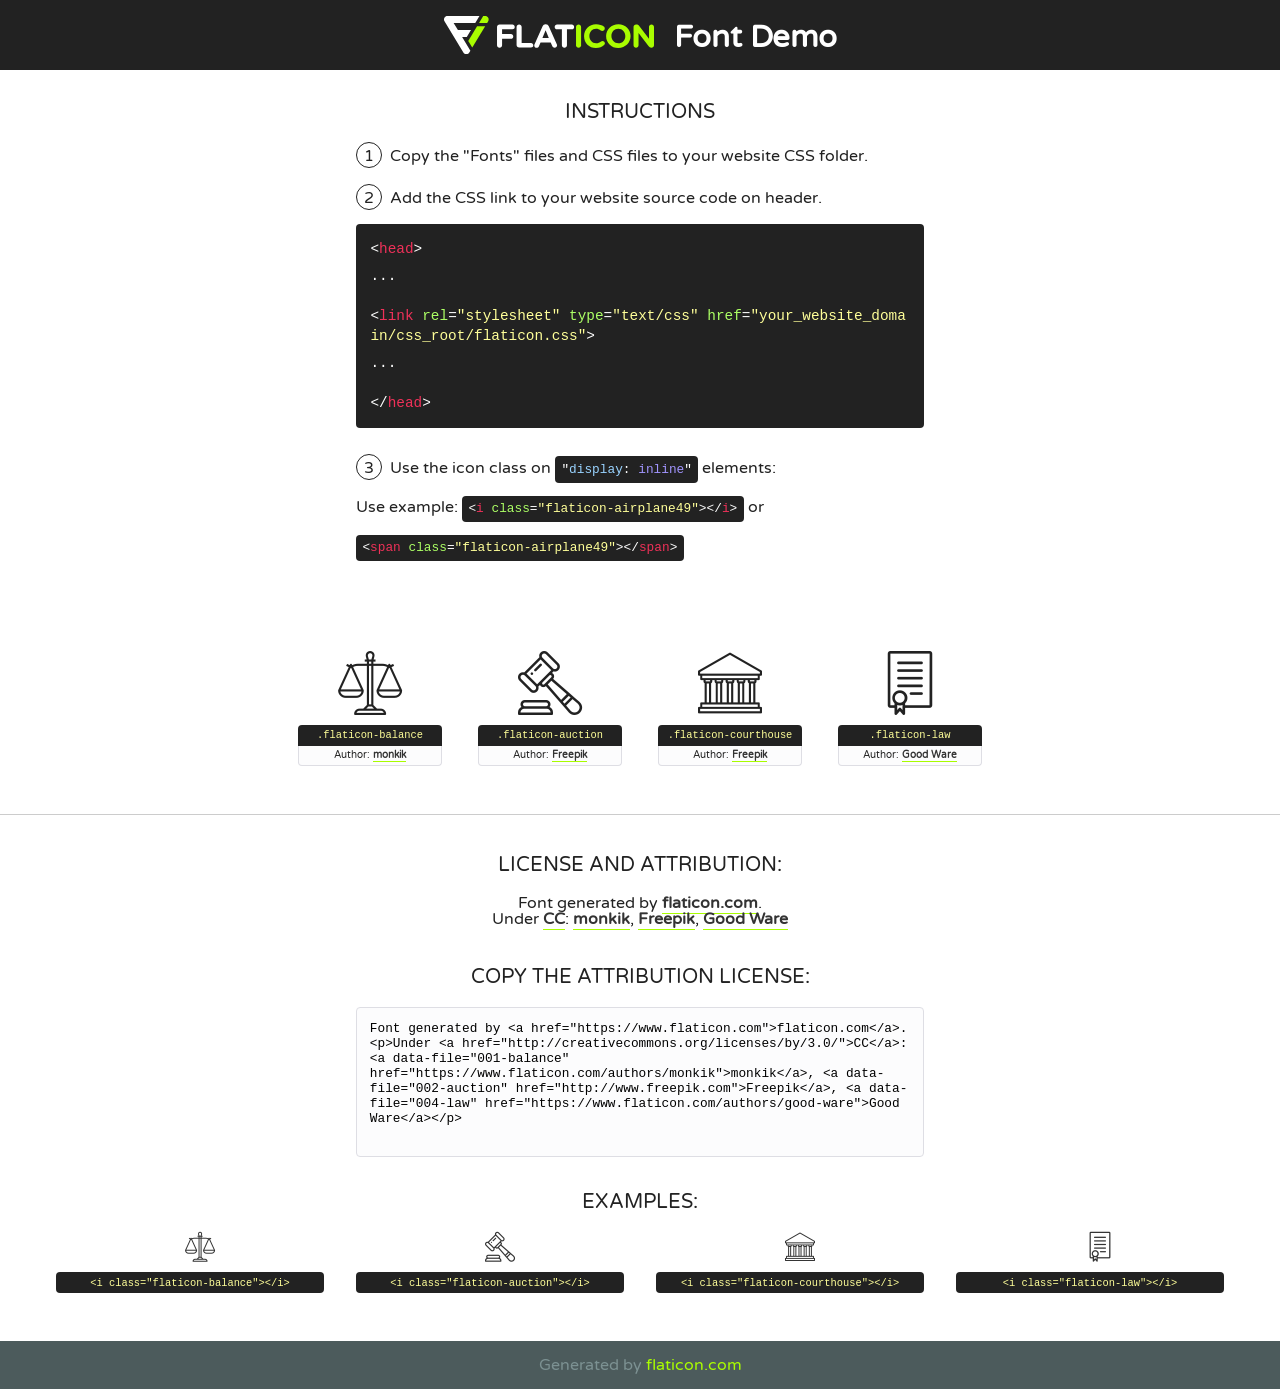
<file: fonts/flaticon/font/flaticon.html>
<!DOCTYPE html>
<!--
  Flaticon icon font: Flaticon
  Creation date: 11/07/2019 07:14
-->
<html>
<!DOCTYPE html>
<html>

<head>
    <title>Flaticon WebFont</title>
    <link href="http://fonts.googleapis.com/css?family=Varela+Round" rel="stylesheet" type="text/css" />
    <link rel="stylesheet" type="text/css" href="flaticon.css">
    <meta charset="UTF-8">
    <style>
    html, body, div, span, applet, object, iframe,
    h1, h2, h3, h4, h5, h6, p, blockquote, pre,
    a, abbr, acronym, address, big, cite, code,
    del, dfn, em, img, ins, kbd, q, s, samp,
    small, strike, strong, sub, sup, tt, var,
    b, u, i, center,
    dl, dt, dd, ol, ul, li,
    fieldset, form, label, legend,
    table, caption, tbody, tfoot, thead, tr, th, td,
    article, aside, canvas, details, embed, 
    figure, figcaption, footer, header, hgroup, 
    menu, nav, output, ruby, section, summary,
    time, mark, audio, video {
        margin: 0;
        padding: 0;
        border: 0;
        font-size: 100%;
        font: inherit;
        vertical-align: baseline;
    }
    /* HTML5 display-role reset for older browsers */
    article, aside, details, figcaption, figure, 
    footer, header, hgroup, menu, nav, section {
        display: block;
    }
    body {
        line-height: 1;
    }
    ol, ul {
        list-style: none;
    }
    blockquote, q {
        quotes: none;
    }
    blockquote:before, blockquote:after,
    q:before, q:after {
        content: '';
        content: none;
    }
    table {
        border-collapse: collapse;
        border-spacing: 0;
    }
    body {
        font-family: 'Varela Round', Helvetica, Arial, sans-serif;
        font-size: 16px;
        color: #222;
    }
    a {
        color: #333;
        border-bottom: 1px solid #a9fd00;
        font-weight: bold;
        text-decoration: none;
    }
    * {
        -moz-box-sizing: border-box;
        -webkit-box-sizing: border-box;
        box-sizing: border-box;
        margin: 0;
        padding: 0;
    }
    [class^="flaticon-"]:before, [class*=" flaticon-"]:before, [class^="flaticon-"]:after, [class*=" flaticon-"]:after {
        font-family: Flaticon;
        font-size: 30px;
        font-style: normal;
        margin-left: 20px;
        color: #333;
    }
    .wrapper {
        max-width: 600px;
        margin: auto;
        padding: 0 1em;
    }
    .title {
        font-size: 1.25em;
        text-align: center;
        margin-bottom: 1em;
        text-transform: uppercase;
    }
    header {
        text-align: center;
        background-color: #222;
        color: #fff;
        padding: 1em;
    }
    header .logo {
        width: 210px;
        height: 38px;
        display: inline-block;
        vertical-align: middle;
        margin-right: 1em;
        border: none;
    }
    header strong {
        font-size: 1.95em;
        font-weight: bold;
        vertical-align: middle;
        margin-top: 5px;
        display: inline-block;
    }
    .demo {
        margin: 2em auto;
        line-height: 1.25em;
    }
    .demo ul li {
        margin-bottom: 1em;
    }
    .demo ul li .num {
        color: #222;
        border-radius: 20px;
        display: inline-block;
        width: 26px;
        padding: 3px;
        height: 26px;
        text-align: center;
        margin-right: 0.5em;
        border: 1px solid #222;
    }
    .demo ul li code {
        background-color: #222;
        border-radius: 4px;
        padding: 0.25em 0.5em;
        display: inline-block;
        color: #fff;
        font-family: Consolas,Monaco,Lucida Console,Liberation Mono,DejaVu Sans Mono,Bitstream Vera Sans Mono,Courier New, monospace;
        font-weight: lighter;
        margin-top: 1em;
        font-size: 0.8em;
        word-break: break-all;
    }
    .demo ul li code.big {
        padding: 1em;
        font-size: 0.9em;
    }
    .demo ul li code .red {
        color: #EF3159;
    }
    .demo ul li code .green {
        color: #ACFF65;
    }
    .demo ul li code .yellow {
        color: #FFFF99;
    }
    .demo ul li code .blue {
        color: #99D3FF;
    }
    .demo ul li code .purple {
        color: #A295FF;
    }
    .demo ul li code .dots {
        margin-top: 0.5em;
        display: block;
    }
    #glyphs {
        border-bottom: 1px solid #ccc;
        padding: 2em 0;
        text-align: center;
    }
    .glyph {
        display: inline-block;
        width: 9em;
        margin: 1em;
        text-align: center;
        vertical-align: top;
        background: #FFF;
    }
    .glyph .glyph-icon {
        padding: 10px;
        display: block;
        font-family:"Flaticon";
        font-size: 64px;
        line-height: 1;
    }
    .glyph .glyph-icon:before {
        font-size: 64px;
        color: #222;
        margin-left: 0;
    }
    .class-name {
        font-size: 0.65em;
        background-color: #222;
        color: #fff;
        border-radius: 4px 4px 0 0;
        padding: 0.5em;
        color: #FFFF99;
        font-family: Consolas,Monaco,Lucida Console,Liberation Mono,DejaVu Sans Mono,Bitstream Vera Sans Mono,Courier New, monospace;
    }
    .author-name {
        font-size: 0.6em;
        background-color: #fcfcfd;
        border: 1px solid #DEDEE4;
        border-top: 0;
        border-radius: 0 0 4px 4px;
        padding: 0.5em;
    }
    .class-name:last-child {
        font-size: 10px;
        color:#888;
    }
    .class-name:last-child a {
        font-size: 10px;
        color:#555;
    }
    .class-name:last-child a:hover {
        color:#a9fd00;
    }
    .glyph > input {
        display: block;
        width: 100px;
        margin: 5px auto;
        text-align: center;
        font-size: 12px;
        cursor: text;
    }
    .glyph > input.icon-input {
        font-family:"Flaticon";
        font-size: 16px;
        margin-bottom: 10px;
    }
    .attribution .title {
        margin-top: 2em;
    }
    .attribution textarea {
        background-color: #fcfcfd;
        padding: 1em;
        border: none;
        box-shadow: none;
        border: 1px solid #DEDEE4;
        border-radius: 4px;
        resize: none;
        width: 100%;
        height: 150px;
        font-size: 0.8em;
        font-family: Consolas,Monaco,Lucida Console,Liberation Mono,DejaVu Sans Mono,Bitstream Vera Sans Mono,Courier New, monospace;
        -webkit-appearance: none;
    }
    .iconsuse {
        margin: 2em auto;
        text-align: center;
        max-width: 1200px;
    }
    .iconsuse:after {
        content: '';
        display: table;
        clear: both;
    }
    .iconsuse .image {
        float: left;
        width: 25%;
        padding: 0 1em;
    }
    .iconsuse .image p {
        margin-bottom: 1em;
    }
    .iconsuse .image span {
        display: block;
        font-size: 0.65em;
        background-color: #222;
        color: #fff;
        border-radius: 4px;
        padding: 0.5em;
        color: #FFFF99;
        margin-top: 1em;
        font-family: Consolas,Monaco,Lucida Console,Liberation Mono,DejaVu Sans Mono,Bitstream Vera Sans Mono,Courier New, monospace;
    }
    #footer {
        text-align: center;
        background-color: #4C5B5C;
        color: #7c9192;
        padding: 1em;
    }
    #footer a {
        border: none;
        color: #a9fd00;
        font-weight: normal;
    }
    @media (max-width: 960px) {
        .iconsuse .image {
            width: 50%;
        }
    }
    @media (max-width: 560px) {
        .iconsuse .image {
            width: 100%;
        }
    }
    </style>
</head>

<body class="characters-off">

    <header>
        <a href="https://www.flaticon.com" target="_blank" class="logo">
            <svg version="1.1" xmlns="http://www.w3.org/2000/svg" xmlns:xlink="http://www.w3.org/1999/xlink" xmlns:a="http://ns.adobe.com/AdobeSVGViewerExtensions/3.0/" viewBox="0 0 560.875 102.036" enable-background="new 0 0 560.875 102.036" xml:space="preserve">
                <defs>
                </defs>
                <g>
                    <g class="letters">
                        <path fill="#ffffff" d="M141.596,29.675c0-3.777,2.985-6.767,6.764-6.767h34.438c3.426,0,6.15,2.728,6.15,6.15
                        c0,3.43-2.724,6.149-6.15,6.149h-27.674v13.091h23.719c3.429,0,6.151,2.724,6.151,6.15c0,3.43-2.723,6.149-6.151,6.149h-23.719
                        v17.574c0,3.773-2.986,6.761-6.764,6.761c-3.779,0-6.764-2.989-6.764-6.761V29.675z"></path>
                        <path fill="#ffffff" d="M193.844,29.149c0-3.781,2.985-6.767,6.764-6.767c3.776,0,6.763,2.985,6.763,6.767v42.957h25.039
                        c3.426,0,6.149,2.726,6.149,6.153c0,3.425-2.723,6.15-6.149,6.15h-31.802c-3.779,0-6.764-2.986-6.764-6.768V29.149z"></path>
                        <path fill="#ffffff" d="M241.891,75.71l21.438-48.407c1.492-3.341,4.215-5.357,7.906-5.357h0.792
                        c3.686,0,6.323,2.017,7.815,5.357l21.439,48.407c0.436,0.967,0.701,1.845,0.701,2.723c0,3.602-2.809,6.501-6.414,6.501
                        c-3.161,0-5.269-1.845-6.499-4.655l-4.132-9.661h-27.059l-4.301,10.102c-1.144,2.631-3.426,4.214-6.237,4.214
                        c-3.517,0-6.24-2.81-6.24-6.325C241.1,77.64,241.451,76.677,241.891,75.71z M279.932,58.666l-8.521-20.297l-8.526,20.297H279.932
                        z"></path>
                        <path fill="#ffffff" d="M314.864,35.387H301.86c-3.429,0-6.239-2.813-6.239-6.238c0-3.429,2.811-6.24,6.239-6.24h39.533
                        c3.426,0,6.237,2.811,6.237,6.24c0,3.425-2.811,6.238-6.237,6.238h-13.001v42.785c0,3.773-2.99,6.761-6.764,6.761
                        c-3.779,0-6.764-2.989-6.764-6.761V35.387z"></path>
                        <path fill="#A9FD00" d="M352.615,29.149c0-3.781,2.985-6.767,6.767-6.767c3.774,0,6.761,2.985,6.761,6.767v49.024
                        c0,3.773-2.987,6.761-6.761,6.761c-3.781,0-6.767-2.989-6.767-6.761V29.149z"></path>
                        <path fill="#A9FD00" d="M374.132,53.836v-0.179c0-17.481,13.178-31.801,32.065-31.801c9.22,0,15.459,2.458,20.557,6.238
                        c1.402,1.054,2.637,2.985,2.637,5.357c0,3.692-2.985,6.59-6.681,6.59c-1.845,0-3.071-0.702-4.044-1.319
                        c-3.776-2.813-7.729-4.393-12.562-4.393c-10.364,0-17.831,8.611-17.831,19.154v0.173c0,10.542,7.291,19.329,17.831,19.329
                        c5.715,0,9.492-1.756,13.359-4.834c1.049-0.874,2.458-1.491,4.039-1.491c3.429,0,6.325,2.813,6.325,6.236
                        c0,2.106-1.056,3.78-2.282,4.834c-5.539,4.834-12.036,7.733-21.878,7.733C387.572,85.464,374.132,71.493,374.132,53.836z"></path>
                        <path fill="#A9FD00" d="M433.009,53.836v-0.179c0-17.481,13.79-31.801,32.766-31.801c18.981,0,32.592,14.143,32.592,31.628v0.173
                        c0,17.483-13.785,31.807-32.769,31.807C446.625,85.464,433.009,71.32,433.009,53.836z M484.224,53.836v-0.179
                        c0-10.539-7.725-19.326-18.626-19.326c-10.893,0-18.449,8.611-18.449,19.154v0.173c0,10.542,7.73,19.329,18.626,19.329
                        C476.676,72.986,484.224,64.378,484.224,53.836z"></path>
                        <path fill="#A9FD00" d="M506.233,29.321c0-3.774,2.99-6.763,6.767-6.763h1.401c3.252,0,5.183,1.583,7.029,3.953l26.093,34.265
                        V29.059c0-3.692,2.99-6.677,6.681-6.677c3.683,0,6.671,2.985,6.671,6.677v48.934c0,3.78-2.987,6.765-6.764,6.765h-0.436
                        c-3.257,0-5.188-1.581-7.034-3.953l-27.056-35.492v32.944c0,3.687-2.985,6.676-6.678,6.676c-3.683,0-6.673-2.989-6.673-6.676
                        V29.321z"></path>
                    </g>
                    <g class="insignia">
                        <path fill="#ffffff" d="M48.372,56.137h12.517l11.156-18.537H37.186L25.688,18.539h57.825L94.668,0H9.271
                        C5.925,0,2.842,1.801,1.198,4.716c-1.644,2.907-1.593,6.482,0.134,9.343l50.38,83.501c1.678,2.781,4.689,4.476,7.938,4.476
                        c3.246,0,6.257-1.695,7.935-4.476l2.898-4.804L48.372,56.137z"></path>
                        <g class="i">
                            <path fill="#A9FD00" d="M93.575,18.539h0.031v0.004l21.652,0.004l2.705-4.488c1.727-2.861,1.778-6.436,0.133-9.343
                            C116.454,1.801,113.371,0,110.026,0h-5.294L93.575,18.539z"></path>
                            <polygon fill="#A9FD00" points="88.291,27.356 64.725,66.486 75.519,84.404 109.942,27.356"></polygon>
                        </g>
                    </g>
                </g>
            </svg>
        </a>
        <strong>Font Demo</strong>
    </header>


    <section class="demo wrapper">

        <p class="title">Instructions</p>

        <ul>
            <li>
                <span class="num">1</span>Copy the "Fonts" files and CSS files to your website CSS folder.
            </li>
            <li>
                <span class="num">2</span>Add the CSS link to your website source code on header.
                <code class="big">
                    &lt;<span class="red">head</span>&gt;
                    <br/><span class="dots">...</span>
                    <br/>&lt;<span class="red">link</span> <span class="green">rel</span>=<span class="yellow">"stylesheet"</span> <span class="green">type</span>=<span class="yellow">"text/css"</span> <span class="green">href</span>=<span class="yellow">"your_website_domain/css_root/flaticon.css"</span>&gt;
                    <br/><span class="dots">...</span>
                    <br/>&lt;/<span class="red">head</span>&gt;
                </code>
            </li>

            <li>
                <p>
                    <span class="num">3</span>Use the icon class on <code>"<span class="blue">display</span>:<span class="purple"> inline</span>"</code> elements:
                    <br />
                    Use example: <code>&lt;<span class="red">i</span> <span class="green">class</span>=<span class="yellow">&quot;flaticon-airplane49&quot;</span>&gt;&lt;/<span class="red">i</span>&gt;</code> or <code>&lt;<span class="red">span</span> <span class="green">class</span>=<span class="yellow">&quot;flaticon-airplane49&quot;</span>&gt;&lt;/<span class="red">span</span>&gt;</code>
            </li>
        </ul>

    </section>




   <section id="glyphs">          
    
      
        <div class="glyph"><div class="glyph-icon flaticon-balance"></div>
            <div class="class-name">.flaticon-balance</div>
            <div class="author-name">Author: <a data-file="001-balance" href="https://www.flaticon.com/authors/monkik">monkik</a> </div> 
        </div>        
        
        <div class="glyph"><div class="glyph-icon flaticon-auction"></div>
            <div class="class-name">.flaticon-auction</div>
            <div class="author-name">Author: <a data-file="002-auction" href="http://www.freepik.com">Freepik</a> </div> 
        </div>        
        
        <div class="glyph"><div class="glyph-icon flaticon-courthouse"></div>
            <div class="class-name">.flaticon-courthouse</div>
            <div class="author-name">Author: <a data-file="003-courthouse" href="http://www.freepik.com">Freepik</a> </div> 
        </div>        
        
        <div class="glyph"><div class="glyph-icon flaticon-law"></div>
            <div class="class-name">.flaticon-law</div>
            <div class="author-name">Author: <a data-file="004-law" href="https://www.flaticon.com/authors/good-ware">Good Ware</a> </div> 
        </div>        
        

    </section>



    <section class="attribution wrapper"   style="text-align:center;">

      <div class="title">License and attribution:</div><div class="attrDiv">Font generated by <a href="https://www.flaticon.com">flaticon.com</a>. <div><p>Under <a href="http://creativecommons.org/licenses/by/3.0/">CC</a>: <a data-file="001-balance" href="https://www.flaticon.com/authors/monkik">monkik</a>, <a data-file="002-auction" href="http://www.freepik.com">Freepik</a>, <a data-file="004-law" href="https://www.flaticon.com/authors/good-ware">Good Ware</a></p>  </div>
      </div>
      <div class="title">Copy the Attribution License:</div>

    <textarea onclick="this.focus();this.select();">Font generated by &lt;a href=&quot;https://www.flaticon.com&quot;&gt;flaticon.com&lt;/a&gt;. <p>Under <a href="http://creativecommons.org/licenses/by/3.0/">CC</a>: <a data-file="001-balance" href="https://www.flaticon.com/authors/monkik">monkik</a>, <a data-file="002-auction" href="http://www.freepik.com">Freepik</a>, <a data-file="004-law" href="https://www.flaticon.com/authors/good-ware">Good Ware</a></p>  
     </textarea>

    </section>

    <section class="iconsuse">

          <div class="title">Examples:</div>            
             
            <div class="image">
                <p>
                    <i class="glyph-icon flaticon-balance"></i> 
                    <span>&lt;i class=&quot;flaticon-balance&quot;&gt;&lt;/i&gt;</span>
                </p>
            </div>
            
            <div class="image">
                <p>
                    <i class="glyph-icon flaticon-auction"></i> 
                    <span>&lt;i class=&quot;flaticon-auction&quot;&gt;&lt;/i&gt;</span>
                </p>
            </div>
            
            <div class="image">
                <p>
                    <i class="glyph-icon flaticon-courthouse"></i> 
                    <span>&lt;i class=&quot;flaticon-courthouse&quot;&gt;&lt;/i&gt;</span>
                </p>
            </div>
            
            <div class="image">
                <p>
                    <i class="glyph-icon flaticon-law"></i> 
                    <span>&lt;i class=&quot;flaticon-law&quot;&gt;&lt;/i&gt;</span>
                </p>
            </div>
                       
        </div>
                            
    </section>

<div id="footer">
    <div>Generated by <a href="https://www.flaticon.com">flaticon.com</a>
    </div>
</div>



</body>
</html>
</file>
<file: fonts/icomoon/style.css>
@font-face {
  font-family: 'icomoon';
  src:  url('fonts/icomoon.eot?10si43');
  src:  url('fonts/icomoon.eot?10si43#iefix') format('embedded-opentype'),
    url('fonts/icomoon.ttf?10si43') format('truetype'),
    url('fonts/icomoon.woff?10si43') format('woff'),
    url('fonts/icomoon.svg?10si43#icomoon') format('svg');
  font-weight: normal;
  font-style: normal;
}

[class^="icon-"], [class*=" icon-"] {
  /* use !important to prevent issues with browser extensions that change fonts */
  font-family: 'icomoon' !important;
  speak: none;
  font-style: normal;
  font-weight: normal;
  font-variant: normal;
  text-transform: none;
  line-height: 1;

  /* Better Font Rendering =========== */
  -webkit-font-smoothing: antialiased;
  -moz-osx-font-smoothing: grayscale;
}

.icon-asterisk:before {
  content: "\f069";
}
.icon-plus:before {
  content: "\f067";
}
.icon-question:before {
  content: "\f128";
}
.icon-minus:before {
  content: "\f068";
}
.icon-glass:before {
  content: "\f000";
}
.icon-music:before {
  content: "\f001";
}
.icon-search:before {
  content: "\f002";
}
.icon-envelope-o:before {
  content: "\f003";
}
.icon-heart:before {
  content: "\f004";
}
.icon-star:before {
  content: "\f005";
}
.icon-star-o:before {
  content: "\f006";
}
.icon-user:before {
  content: "\f007";
}
.icon-film:before {
  content: "\f008";
}
.icon-th-large:before {
  content: "\f009";
}
.icon-th:before {
  content: "\f00a";
}
.icon-th-list:before {
  content: "\f00b";
}
.icon-check:before {
  content: "\f00c";
}
.icon-close:before {
  content: "\f00d";
}
.icon-remove:before {
  content: "\f00d";
}
.icon-times:before {
  content: "\f00d";
}
.icon-search-plus:before {
  content: "\f00e";
}
.icon-search-minus:before {
  content: "\f010";
}
.icon-power-off:before {
  content: "\f011";
}
.icon-signal:before {
  content: "\f012";
}
.icon-cog:before {
  content: "\f013";
}
.icon-gear:before {
  content: "\f013";
}
.icon-trash-o:before {
  content: "\f014";
}
.icon-home:before {
  content: "\f015";
}
.icon-file-o:before {
  content: "\f016";
}
.icon-clock-o:before {
  content: "\f017";
}
.icon-road:before {
  content: "\f018";
}
.icon-download:before {
  content: "\f019";
}
.icon-arrow-circle-o-down:before {
  content: "\f01a";
}
.icon-arrow-circle-o-up:before {
  content: "\f01b";
}
.icon-inbox:before {
  content: "\f01c";
}
.icon-play-circle-o:before {
  content: "\f01d";
}
.icon-repeat:before {
  content: "\f01e";
}
.icon-rotate-right:before {
  content: "\f01e";
}
.icon-refresh:before {
  content: "\f021";
}
.icon-list-alt:before {
  content: "\f022";
}
.icon-lock:before {
  content: "\f023";
}
.icon-flag:before {
  content: "\f024";
}
.icon-headphones:before {
  content: "\f025";
}
.icon-volume-off:before {
  content: "\f026";
}
.icon-volume-down:before {
  content: "\f027";
}
.icon-volume-up:before {
  content: "\f028";
}
.icon-qrcode:before {
  content: "\f029";
}
.icon-barcode:before {
  content: "\f02a";
}
.icon-tag:before {
  content: "\f02b";
}
.icon-tags:before {
  content: "\f02c";
}
.icon-book:before {
  content: "\f02d";
}
.icon-bookmark:before {
  content: "\f02e";
}
.icon-print:before {
  content: "\f02f";
}
.icon-camera:before {
  content: "\f030";
}
.icon-font:before {
  content: "\f031";
}
.icon-bold:before {
  content: "\f032";
}
.icon-italic:before {
  content: "\f033";
}
.icon-text-height:before {
  content: "\f034";
}
.icon-text-width:before {
  content: "\f035";
}
.icon-align-left:before {
  content: "\f036";
}
.icon-align-center:before {
  content: "\f037";
}
.icon-align-right:before {
  content: "\f038";
}
.icon-align-justify:before {
  content: "\f039";
}
.icon-list:before {
  content: "\f03a";
}
.icon-dedent:before {
  content: "\f03b";
}
.icon-outdent:before {
  content: "\f03b";
}
.icon-indent:before {
  content: "\f03c";
}
.icon-video-camera:before {
  content: "\f03d";
}
.icon-image:before {
  content: "\f03e";
}
.icon-photo:before {
  content: "\f03e";
}
.icon-picture-o:before {
  content: "\f03e";
}
.icon-pencil:before {
  content: "\f040";
}
.icon-map-marker:before {
  content: "\f041";
}
.icon-adjust:before {
  content: "\f042";
}
.icon-tint:before {
  content: "\f043";
}
.icon-edit:before {
  content: "\f044";
}
.icon-pencil-square-o:before {
  content: "\f044";
}
.icon-share-square-o:before {
  content: "\f045";
}
.icon-check-square-o:before {
  content: "\f046";
}
.icon-arrows:before {
  content: "\f047";
}
.icon-step-backward:before {
  content: "\f048";
}
.icon-fast-backward:before {
  content: "\f049";
}
.icon-backward:before {
  content: "\f04a";
}
.icon-play:before {
  content: "\f04b";
}
.icon-pause:before {
  content: "\f04c";
}
.icon-stop:before {
  content: "\f04d";
}
.icon-forward:before {
  content: "\f04e";
}
.icon-fast-forward:before {
  content: "\f050";
}
.icon-step-forward:before {
  content: "\f051";
}
.icon-eject:before {
  content: "\f052";
}
.icon-chevron-left:before {
  content: "\f053";
}
.icon-chevron-right:before {
  content: "\f054";
}
.icon-plus-circle:before {
  content: "\f055";
}
.icon-minus-circle:before {
  content: "\f056";
}
.icon-times-circle:before {
  content: "\f057";
}
.icon-check-circle:before {
  content: "\f058";
}
.icon-question-circle:before {
  content: "\f059";
}
.icon-info-circle:before {
  content: "\f05a";
}
.icon-crosshairs:before {
  content: "\f05b";
}
.icon-times-circle-o:before {
  content: "\f05c";
}
.icon-check-circle-o:before {
  content: "\f05d";
}
.icon-ban:before {
  content: "\f05e";
}
.icon-arrow-left:before {
  content: "\f060";
}
.icon-arrow-right:before {
  content: "\f061";
}
.icon-arrow-up:before {
  content: "\f062";
}
.icon-arrow-down:before {
  content: "\f063";
}
.icon-mail-forward:before {
  content: "\f064";
}
.icon-share:before {
  content: "\f064";
}
.icon-expand:before {
  content: "\f065";
}
.icon-compress:before {
  content: "\f066";
}
.icon-exclamation-circle:before {
  content: "\f06a";
}
.icon-gift:before {
  content: "\f06b";
}
.icon-leaf:before {
  content: "\f06c";
}
.icon-fire:before {
  content: "\f06d";
}
.icon-eye:before {
  content: "\f06e";
}
.icon-eye-slash:before {
  content: "\f070";
}
.icon-exclamation-triangle:before {
  content: "\f071";
}
.icon-warning:before {
  content: "\f071";
}
.icon-plane:before {
  content: "\f072";
}
.icon-calendar:before {
  content: "\f073";
}
.icon-random:before {
  content: "\f074";
}
.icon-comment:before {
  content: "\f075";
}
.icon-magnet:before {
  content: "\f076";
}
.icon-chevron-up:before {
  content: "\f077";
}
.icon-chevron-down:before {
  content: "\f078";
}
.icon-retweet:before {
  content: "\f079";
}
.icon-shopping-cart:before {
  content: "\f07a";
}
.icon-folder:before {
  content: "\f07b";
}
.icon-folder-open:before {
  content: "\f07c";
}
.icon-arrows-v:before {
  content: "\f07d";
}
.icon-arrows-h:before {
  content: "\f07e";
}
.icon-bar-chart:before {
  content: "\f080";
}
.icon-bar-chart-o:before {
  content: "\f080";
}
.icon-twitter-square:before {
  content: "\f081";
}
.icon-facebook-square:before {
  content: "\f082";
}
.icon-camera-retro:before {
  content: "\f083";
}
.icon-key:before {
  content: "\f084";
}
.icon-cogs:before {
  content: "\f085";
}
.icon-gears:before {
  content: "\f085";
}
.icon-comments:before {
  content: "\f086";
}
.icon-thumbs-o-up:before {
  content: "\f087";
}
.icon-thumbs-o-down:before {
  content: "\f088";
}
.icon-star-half:before {
  content: "\f089";
}
.icon-heart-o:before {
  content: "\f08a";
}
.icon-sign-out:before {
  content: "\f08b";
}
.icon-linkedin-square:before {
  content: "\f08c";
}
.icon-thumb-tack:before {
  content: "\f08d";
}
.icon-external-link:before {
  content: "\f08e";
}
.icon-sign-in:before {
  content: "\f090";
}
.icon-trophy:before {
  content: "\f091";
}
.icon-github-square:before {
  content: "\f092";
}
.icon-upload:before {
  content: "\f093";
}
.icon-lemon-o:before {
  content: "\f094";
}
.icon-phone:before {
  content: "\f095";
}
.icon-square-o:before {
  content: "\f096";
}
.icon-bookmark-o:before {
  content: "\f097";
}
.icon-phone-square:before {
  content: "\f098";
}
.icon-twitter:before {
  content: "\f099";
}
.icon-facebook:before {
  content: "\f09a";
}
.icon-facebook-f:before {
  content: "\f09a";
}
.icon-github:before {
  content: "\f09b";
}
.icon-unlock:before {
  content: "\f09c";
}
.icon-credit-card:before {
  content: "\f09d";
}
.icon-feed:before {
  content: "\f09e";
}
.icon-rss:before {
  content: "\f09e";
}
.icon-hdd-o:before {
  content: "\f0a0";
}
.icon-bullhorn:before {
  content: "\f0a1";
}
.icon-bell-o:before {
  content: "\f0a2";
}
.icon-certificate:before {
  content: "\f0a3";
}
.icon-hand-o-right:before {
  content: "\f0a4";
}
.icon-hand-o-left:before {
  content: "\f0a5";
}
.icon-hand-o-up:before {
  content: "\f0a6";
}
.icon-hand-o-down:before {
  content: "\f0a7";
}
.icon-arrow-circle-left:before {
  content: "\f0a8";
}
.icon-arrow-circle-right:before {
  content: "\f0a9";
}
.icon-arrow-circle-up:before {
  content: "\f0aa";
}
.icon-arrow-circle-down:before {
  content: "\f0ab";
}
.icon-globe:before {
  content: "\f0ac";
}
.icon-wrench:before {
  content: "\f0ad";
}
.icon-tasks:before {
  content: "\f0ae";
}
.icon-filter:before {
  content: "\f0b0";
}
.icon-briefcase:before {
  content: "\f0b1";
}
.icon-arrows-alt:before {
  content: "\f0b2";
}
.icon-group:before {
  content: "\f0c0";
}
.icon-users:before {
  content: "\f0c0";
}
.icon-chain:before {
  content: "\f0c1";
}
.icon-link:before {
  content: "\f0c1";
}
.icon-cloud:before {
  content: "\f0c2";
}
.icon-flask:before {
  content: "\f0c3";
}
.icon-cut:before {
  content: "\f0c4";
}
.icon-scissors:before {
  content: "\f0c4";
}
.icon-copy:before {
  content: "\f0c5";
}
.icon-files-o:before {
  content: "\f0c5";
}
.icon-paperclip:before {
  content: "\f0c6";
}
.icon-floppy-o:before {
  content: "\f0c7";
}
.icon-save:before {
  content: "\f0c7";
}
.icon-square:before {
  content: "\f0c8";
}
.icon-bars:before {
  content: "\f0c9";
}
.icon-navicon:before {
  content: "\f0c9";
}
.icon-reorder:before {
  content: "\f0c9";
}
.icon-list-ul:before {
  content: "\f0ca";
}
.icon-list-ol:before {
  content: "\f0cb";
}
.icon-strikethrough:before {
  content: "\f0cc";
}
.icon-underline:before {
  content: "\f0cd";
}
.icon-table:before {
  content: "\f0ce";
}
.icon-magic:before {
  content: "\f0d0";
}
.icon-truck:before {
  content: "\f0d1";
}
.icon-pinterest:before {
  content: "\f0d2";
}
.icon-pinterest-square:before {
  content: "\f0d3";
}
.icon-google-plus-square:before {
  content: "\f0d4";
}
.icon-google-plus:before {
  content: "\f0d5";
}
.icon-money:before {
  content: "\f0d6";
}
.icon-caret-down:before {
  content: "\f0d7";
}
.icon-caret-up:before {
  content: "\f0d8";
}
.icon-caret-left:before {
  content: "\f0d9";
}
.icon-caret-right:before {
  content: "\f0da";
}
.icon-columns:before {
  content: "\f0db";
}
.icon-sort:before {
  content: "\f0dc";
}
.icon-unsorted:before {
  content: "\f0dc";
}
.icon-sort-desc:before {
  content: "\f0dd";
}
.icon-sort-down:before {
  content: "\f0dd";
}
.icon-sort-asc:before {
  content: "\f0de";
}
.icon-sort-up:before {
  content: "\f0de";
}
.icon-envelope:before {
  content: "\f0e0";
}
.icon-linkedin:before {
  content: "\f0e1";
}
.icon-rotate-left:before {
  content: "\f0e2";
}
.icon-undo:before {
  content: "\f0e2";
}
.icon-gavel:before {
  content: "\f0e3";
}
.icon-legal:before {
  content: "\f0e3";
}
.icon-dashboard:before {
  content: "\f0e4";
}
.icon-tachometer:before {
  content: "\f0e4";
}
.icon-comment-o:before {
  content: "\f0e5";
}
.icon-comments-o:before {
  content: "\f0e6";
}
.icon-bolt:before {
  content: "\f0e7";
}
.icon-flash:before {
  content: "\f0e7";
}
.icon-sitemap:before {
  content: "\f0e8";
}
.icon-umbrella:before {
  content: "\f0e9";
}
.icon-clipboard:before {
  content: "\f0ea";
}
.icon-paste:before {
  content: "\f0ea";
}
.icon-lightbulb-o:before {
  content: "\f0eb";
}
.icon-exchange:before {
  content: "\f0ec";
}
.icon-cloud-download:before {
  content: "\f0ed";
}
.icon-cloud-upload:before {
  content: "\f0ee";
}
.icon-user-md:before {
  content: "\f0f0";
}
.icon-stethoscope:before {
  content: "\f0f1";
}
.icon-suitcase:before {
  content: "\f0f2";
}
.icon-bell:before {
  content: "\f0f3";
}
.icon-coffee:before {
  content: "\f0f4";
}
.icon-cutlery:before {
  content: "\f0f5";
}
.icon-file-text-o:before {
  content: "\f0f6";
}
.icon-building-o:before {
  content: "\f0f7";
}
.icon-hospital-o:before {
  content: "\f0f8";
}
.icon-ambulance:before {
  content: "\f0f9";
}
.icon-medkit:before {
  content: "\f0fa";
}
.icon-fighter-jet:before {
  content: "\f0fb";
}
.icon-beer:before {
  content: "\f0fc";
}
.icon-h-square:before {
  content: "\f0fd";
}
.icon-plus-square:before {
  content: "\f0fe";
}
.icon-angle-double-left:before {
  content: "\f100";
}
.icon-angle-double-right:before {
  content: "\f101";
}
.icon-angle-double-up:before {
  content: "\f102";
}
.icon-angle-double-down:before {
  content: "\f103";
}
.icon-angle-left:before {
  content: "\f104";
}
.icon-angle-right:before {
  content: "\f105";
}
.icon-angle-up:before {
  content: "\f106";
}
.icon-angle-down:before {
  content: "\f107";
}
.icon-desktop:before {
  content: "\f108";
}
.icon-laptop:before {
  content: "\f109";
}
.icon-tablet:before {
  content: "\f10a";
}
.icon-mobile:before {
  content: "\f10b";
}
.icon-mobile-phone:before {
  content: "\f10b";
}
.icon-circle-o:before {
  content: "\f10c";
}
.icon-quote-left:before {
  content: "\f10d";
}
.icon-quote-right:before {
  content: "\f10e";
}
.icon-spinner:before {
  content: "\f110";
}
.icon-circle:before {
  content: "\f111";
}
.icon-mail-reply:before {
  content: "\f112";
}
.icon-reply:before {
  content: "\f112";
}
.icon-github-alt:before {
  content: "\f113";
}
.icon-folder-o:before {
  content: "\f114";
}
.icon-folder-open-o:before {
  content: "\f115";
}
.icon-smile-o:before {
  content: "\f118";
}
.icon-frown-o:before {
  content: "\f119";
}
.icon-meh-o:before {
  content: "\f11a";
}
.icon-gamepad:before {
  content: "\f11b";
}
.icon-keyboard-o:before {
  content: "\f11c";
}
.icon-flag-o:before {
  content: "\f11d";
}
.icon-flag-checkered:before {
  content: "\f11e";
}
.icon-terminal:before {
  content: "\f120";
}
.icon-code:before {
  content: "\f121";
}
.icon-mail-reply-all:before {
  content: "\f122";
}
.icon-reply-all:before {
  content: "\f122";
}
.icon-star-half-empty:before {
  content: "\f123";
}
.icon-star-half-full:before {
  content: "\f123";
}
.icon-star-half-o:before {
  content: "\f123";
}
.icon-location-arrow:before {
  content: "\f124";
}
.icon-crop:before {
  content: "\f125";
}
.icon-code-fork:before {
  content: "\f126";
}
.icon-chain-broken:before {
  content: "\f127";
}
.icon-unlink:before {
  content: "\f127";
}
.icon-info:before {
  content: "\f129";
}
.icon-exclamation:before {
  content: "\f12a";
}
.icon-superscript:before {
  content: "\f12b";
}
.icon-subscript:before {
  content: "\f12c";
}
.icon-eraser:before {
  content: "\f12d";
}
.icon-puzzle-piece:before {
  content: "\f12e";
}
.icon-microphone:before {
  content: "\f130";
}
.icon-microphone-slash:before {
  content: "\f131";
}
.icon-shield:before {
  content: "\f132";
}
.icon-calendar-o:before {
  content: "\f133";
}
.icon-fire-extinguisher:before {
  content: "\f134";
}
.icon-rocket:before {
  content: "\f135";
}
.icon-maxcdn:before {
  content: "\f136";
}
.icon-chevron-circle-left:before {
  content: "\f137";
}
.icon-chevron-circle-right:before {
  content: "\f138";
}
.icon-chevron-circle-up:before {
  content: "\f139";
}
.icon-chevron-circle-down:before {
  content: "\f13a";
}
.icon-html5:before {
  content: "\f13b";
}
.icon-css3:before {
  content: "\f13c";
}
.icon-anchor:before {
  content: "\f13d";
}
.icon-unlock-alt:before {
  content: "\f13e";
}
.icon-bullseye:before {
  content: "\f140";
}
.icon-ellipsis-h:before {
  content: "\f141";
}
.icon-ellipsis-v:before {
  content: "\f142";
}
.icon-rss-square:before {
  content: "\f143";
}
.icon-play-circle:before {
  content: "\f144";
}
.icon-ticket:before {
  content: "\f145";
}
.icon-minus-square:before {
  content: "\f146";
}
.icon-minus-square-o:before {
  content: "\f147";
}
.icon-level-up:before {
  content: "\f148";
}
.icon-level-down:before {
  content: "\f149";
}
.icon-check-square:before {
  content: "\f14a";
}
.icon-pencil-square:before {
  content: "\f14b";
}
.icon-external-link-square:before {
  content: "\f14c";
}
.icon-share-square:before {
  content: "\f14d";
}
.icon-compass:before {
  content: "\f14e";
}
.icon-caret-square-o-down:before {
  content: "\f150";
}
.icon-toggle-down:before {
  content: "\f150";
}
.icon-caret-square-o-up:before {
  content: "\f151";
}
.icon-toggle-up:before {
  content: "\f151";
}
.icon-caret-square-o-right:before {
  content: "\f152";
}
.icon-toggle-right:before {
  content: "\f152";
}
.icon-eur:before {
  content: "\f153";
}
.icon-euro:before {
  content: "\f153";
}
.icon-gbp:before {
  content: "\f154";
}
.icon-dollar:before {
  content: "\f155";
}
.icon-usd:before {
  content: "\f155";
}
.icon-inr:before {
  content: "\f156";
}
.icon-rupee:before {
  content: "\f156";
}
.icon-cny:before {
  content: "\f157";
}
.icon-jpy:before {
  content: "\f157";
}
.icon-rmb:before {
  content: "\f157";
}
.icon-yen:before {
  content: "\f157";
}
.icon-rouble:before {
  content: "\f158";
}
.icon-rub:before {
  content: "\f158";
}
.icon-ruble:before {
  content: "\f158";
}
.icon-krw:before {
  content: "\f159";
}
.icon-won:before {
  content: "\f159";
}
.icon-bitcoin:before {
  content: "\f15a";
}
.icon-btc:before {
  content: "\f15a";
}
.icon-file:before {
  content: "\f15b";
}
.icon-file-text:before {
  content: "\f15c";
}
.icon-sort-alpha-asc:before {
  content: "\f15d";
}
.icon-sort-alpha-desc:before {
  content: "\f15e";
}
.icon-sort-amount-asc:before {
  content: "\f160";
}
.icon-sort-amount-desc:before {
  content: "\f161";
}
.icon-sort-numeric-asc:before {
  content: "\f162";
}
.icon-sort-numeric-desc:before {
  content: "\f163";
}
.icon-thumbs-up:before {
  content: "\f164";
}
.icon-thumbs-down:before {
  content: "\f165";
}
.icon-youtube-square:before {
  content: "\f166";
}
.icon-youtube:before {
  content: "\f167";
}
.icon-xing:before {
  content: "\f168";
}
.icon-xing-square:before {
  content: "\f169";
}
.icon-youtube-play:before {
  content: "\f16a";
}
.icon-dropbox:before {
  content: "\f16b";
}
.icon-stack-overflow:before {
  content: "\f16c";
}
.icon-instagram:before {
  content: "\f16d";
}
.icon-flickr:before {
  content: "\f16e";
}
.icon-adn:before {
  content: "\f170";
}
.icon-bitbucket:before {
  content: "\f171";
}
.icon-bitbucket-square:before {
  content: "\f172";
}
.icon-tumblr:before {
  content: "\f173";
}
.icon-tumblr-square:before {
  content: "\f174";
}
.icon-long-arrow-down:before {
  content: "\f175";
}
.icon-long-arrow-up:before {
  content: "\f176";
}
.icon-long-arrow-left:before {
  content: "\f177";
}
.icon-long-arrow-right:before {
  content: "\f178";
}
.icon-apple:before {
  content: "\f179";
}
.icon-windows:before {
  content: "\f17a";
}
.icon-android:before {
  content: "\f17b";
}
.icon-linux:before {
  content: "\f17c";
}
.icon-dribbble:before {
  content: "\f17d";
}
.icon-skype:before {
  content: "\f17e";
}
.icon-foursquare:before {
  content: "\f180";
}
.icon-trello:before {
  content: "\f181";
}
.icon-female:before {
  content: "\f182";
}
.icon-male:before {
  content: "\f183";
}
.icon-gittip:before {
  content: "\f184";
}
.icon-gratipay:before {
  content: "\f184";
}
.icon-sun-o:before {
  content: "\f185";
}
.icon-moon-o:before {
  content: "\f186";
}
.icon-archive:before {
  content: "\f187";
}
.icon-bug:before {
  content: "\f188";
}
.icon-vk:before {
  content: "\f189";
}
.icon-weibo:before {
  content: "\f18a";
}
.icon-renren:before {
  content: "\f18b";
}
.icon-pagelines:before {
  content: "\f18c";
}
.icon-stack-exchange:before {
  content: "\f18d";
}
.icon-arrow-circle-o-right:before {
  content: "\f18e";
}
.icon-arrow-circle-o-left:before {
  content: "\f190";
}
.icon-caret-square-o-left:before {
  content: "\f191";
}
.icon-toggle-left:before {
  content: "\f191";
}
.icon-dot-circle-o:before {
  content: "\f192";
}
.icon-wheelchair:before {
  content: "\f193";
}
.icon-vimeo-square:before {
  content: "\f194";
}
.icon-try:before {
  content: "\f195";
}
.icon-turkish-lira:before {
  content: "\f195";
}
.icon-plus-square-o:before {
  content: "\f196";
}
.icon-space-shuttle:before {
  content: "\f197";
}
.icon-slack:before {
  content: "\f198";
}
.icon-envelope-square:before {
  content: "\f199";
}
.icon-wordpress:before {
  content: "\f19a";
}
.icon-openid:before {
  content: "\f19b";
}
.icon-bank:before {
  content: "\f19c";
}
.icon-institution:before {
  content: "\f19c";
}
.icon-university:before {
  content: "\f19c";
}
.icon-graduation-cap:before {
  content: "\f19d";
}
.icon-mortar-board:before {
  content: "\f19d";
}
.icon-yahoo:before {
  content: "\f19e";
}
.icon-google:before {
  content: "\f1a0";
}
.icon-reddit:before {
  content: "\f1a1";
}
.icon-reddit-square:before {
  content: "\f1a2";
}
.icon-stumbleupon-circle:before {
  content: "\f1a3";
}
.icon-stumbleupon:before {
  content: "\f1a4";
}
.icon-delicious:before {
  content: "\f1a5";
}
.icon-digg:before {
  content: "\f1a6";
}
.icon-pied-piper-pp:before {
  content: "\f1a7";
}
.icon-pied-piper-alt:before {
  content: "\f1a8";
}
.icon-drupal:before {
  content: "\f1a9";
}
.icon-joomla:before {
  content: "\f1aa";
}
.icon-language:before {
  content: "\f1ab";
}
.icon-fax:before {
  content: "\f1ac";
}
.icon-building:before {
  content: "\f1ad";
}
.icon-child:before {
  content: "\f1ae";
}
.icon-paw:before {
  content: "\f1b0";
}
.icon-spoon:before {
  content: "\f1b1";
}
.icon-cube:before {
  content: "\f1b2";
}
.icon-cubes:before {
  content: "\f1b3";
}
.icon-behance:before {
  content: "\f1b4";
}
.icon-behance-square:before {
  content: "\f1b5";
}
.icon-steam:before {
  content: "\f1b6";
}
.icon-steam-square:before {
  content: "\f1b7";
}
.icon-recycle:before {
  content: "\f1b8";
}
.icon-automobile:before {
  content: "\f1b9";
}
.icon-car:before {
  content: "\f1b9";
}
.icon-cab:before {
  content: "\f1ba";
}
.icon-taxi:before {
  content: "\f1ba";
}
.icon-tree:before {
  content: "\f1bb";
}
.icon-spotify:before {
  content: "\f1bc";
}
.icon-deviantart:before {
  content: "\f1bd";
}
.icon-soundcloud:before {
  content: "\f1be";
}
.icon-database:before {
  content: "\f1c0";
}
.icon-file-pdf-o:before {
  content: "\f1c1";
}
.icon-file-word-o:before {
  content: "\f1c2";
}
.icon-file-excel-o:before {
  content: "\f1c3";
}
.icon-file-powerpoint-o:before {
  content: "\f1c4";
}
.icon-file-image-o:before {
  content: "\f1c5";
}
.icon-file-photo-o:before {
  content: "\f1c5";
}
.icon-file-picture-o:before {
  content: "\f1c5";
}
.icon-file-archive-o:before {
  content: "\f1c6";
}
.icon-file-zip-o:before {
  content: "\f1c6";
}
.icon-file-audio-o:before {
  content: "\f1c7";
}
.icon-file-sound-o:before {
  content: "\f1c7";
}
.icon-file-movie-o:before {
  content: "\f1c8";
}
.icon-file-video-o:before {
  content: "\f1c8";
}
.icon-file-code-o:before {
  content: "\f1c9";
}
.icon-vine:before {
  content: "\f1ca";
}
.icon-codepen:before {
  content: "\f1cb";
}
.icon-jsfiddle:before {
  content: "\f1cc";
}
.icon-life-bouy:before {
  content: "\f1cd";
}
.icon-life-buoy:before {
  content: "\f1cd";
}
.icon-life-ring:before {
  content: "\f1cd";
}
.icon-life-saver:before {
  content: "\f1cd";
}
.icon-support:before {
  content: "\f1cd";
}
.icon-circle-o-notch:before {
  content: "\f1ce";
}
.icon-ra:before {
  content: "\f1d0";
}
.icon-rebel:before {
  content: "\f1d0";
}
.icon-resistance:before {
  content: "\f1d0";
}
.icon-empire:before {
  content: "\f1d1";
}
.icon-ge:before {
  content: "\f1d1";
}
.icon-git-square:before {
  content: "\f1d2";
}
.icon-git:before {
  content: "\f1d3";
}
.icon-hacker-news:before {
  content: "\f1d4";
}
.icon-y-combinator-square:before {
  content: "\f1d4";
}
.icon-yc-square:before {
  content: "\f1d4";
}
.icon-tencent-weibo:before {
  content: "\f1d5";
}
.icon-qq:before {
  content: "\f1d6";
}
.icon-wechat:before {
  content: "\f1d7";
}
.icon-weixin:before {
  content: "\f1d7";
}
.icon-paper-plane:before {
  content: "\f1d8";
}
.icon-send:before {
  content: "\f1d8";
}
.icon-paper-plane-o:before {
  content: "\f1d9";
}
.icon-send-o:before {
  content: "\f1d9";
}
.icon-history:before {
  content: "\f1da";
}
.icon-circle-thin:before {
  content: "\f1db";
}
.icon-header:before {
  content: "\f1dc";
}
.icon-paragraph:before {
  content: "\f1dd";
}
.icon-sliders:before {
  content: "\f1de";
}
.icon-share-alt:before {
  content: "\f1e0";
}
.icon-share-alt-square:before {
  content: "\f1e1";
}
.icon-bomb:before {
  content: "\f1e2";
}
.icon-futbol-o:before {
  content: "\f1e3";
}
.icon-soccer-ball-o:before {
  content: "\f1e3";
}
.icon-tty:before {
  content: "\f1e4";
}
.icon-binoculars:before {
  content: "\f1e5";
}
.icon-plug:before {
  content: "\f1e6";
}
.icon-slideshare:before {
  content: "\f1e7";
}
.icon-twitch:before {
  content: "\f1e8";
}
.icon-yelp:before {
  content: "\f1e9";
}
.icon-newspaper-o:before {
  content: "\f1ea";
}
.icon-wifi:before {
  content: "\f1eb";
}
.icon-calculator:before {
  content: "\f1ec";
}
.icon-paypal:before {
  content: "\f1ed";
}
.icon-google-wallet:before {
  content: "\f1ee";
}
.icon-cc-visa:before {
  content: "\f1f0";
}
.icon-cc-mastercard:before {
  content: "\f1f1";
}
.icon-cc-discover:before {
  content: "\f1f2";
}
.icon-cc-amex:before {
  content: "\f1f3";
}
.icon-cc-paypal:before {
  content: "\f1f4";
}
.icon-cc-stripe:before {
  content: "\f1f5";
}
.icon-bell-slash:before {
  content: "\f1f6";
}
.icon-bell-slash-o:before {
  content: "\f1f7";
}
.icon-trash:before {
  content: "\f1f8";
}
.icon-copyright:before {
  content: "\f1f9";
}
.icon-at:before {
  content: "\f1fa";
}
.icon-eyedropper:before {
  content: "\f1fb";
}
.icon-paint-brush:before {
  content: "\f1fc";
}
.icon-birthday-cake:before {
  content: "\f1fd";
}
.icon-area-chart:before {
  content: "\f1fe";
}
.icon-pie-chart:before {
  content: "\f200";
}
.icon-line-chart:before {
  content: "\f201";
}
.icon-lastfm:before {
  content: "\f202";
}
.icon-lastfm-square:before {
  content: "\f203";
}
.icon-toggle-off:before {
  content: "\f204";
}
.icon-toggle-on:before {
  content: "\f205";
}
.icon-bicycle:before {
  content: "\f206";
}
.icon-bus:before {
  content: "\f207";
}
.icon-ioxhost:before {
  content: "\f208";
}
.icon-angellist:before {
  content: "\f209";
}
.icon-cc:before {
  content: "\f20a";
}
.icon-ils:before {
  content: "\f20b";
}
.icon-shekel:before {
  content: "\f20b";
}
.icon-sheqel:before {
  content: "\f20b";
}
.icon-meanpath:before {
  content: "\f20c";
}
.icon-buysellads:before {
  content: "\f20d";
}
.icon-connectdevelop:before {
  content: "\f20e";
}
.icon-dashcube:before {
  content: "\f210";
}
.icon-forumbee:before {
  content: "\f211";
}
.icon-leanpub:before {
  content: "\f212";
}
.icon-sellsy:before {
  content: "\f213";
}
.icon-shirtsinbulk:before {
  content: "\f214";
}
.icon-simplybuilt:before {
  content: "\f215";
}
.icon-skyatlas:before {
  content: "\f216";
}
.icon-cart-plus:before {
  content: "\f217";
}
.icon-cart-arrow-down:before {
  content: "\f218";
}
.icon-diamond:before {
  content: "\f219";
}
.icon-ship:before {
  content: "\f21a";
}
.icon-user-secret:before {
  content: "\f21b";
}
.icon-motorcycle:before {
  content: "\f21c";
}
.icon-street-view:before {
  content: "\f21d";
}
.icon-heartbeat:before {
  content: "\f21e";
}
.icon-venus:before {
  content: "\f221";
}
.icon-mars:before {
  content: "\f222";
}
.icon-mercury:before {
  content: "\f223";
}
.icon-intersex:before {
  content: "\f224";
}
.icon-transgender:before {
  content: "\f224";
}
.icon-transgender-alt:before {
  content: "\f225";
}
.icon-venus-double:before {
  content: "\f226";
}
.icon-mars-double:before {
  content: "\f227";
}
.icon-venus-mars:before {
  content: "\f228";
}
.icon-mars-stroke:before {
  content: "\f229";
}
.icon-mars-stroke-v:before {
  content: "\f22a";
}
.icon-mars-stroke-h:before {
  content: "\f22b";
}
.icon-neuter:before {
  content: "\f22c";
}
.icon-genderless:before {
  content: "\f22d";
}
.icon-facebook-official:before {
  content: "\f230";
}
.icon-pinterest-p:before {
  content: "\f231";
}
.icon-whatsapp:before {
  content: "\f232";
}
.icon-server:before {
  content: "\f233";
}
.icon-user-plus:before {
  content: "\f234";
}
.icon-user-times:before {
  content: "\f235";
}
.icon-bed:before {
  content: "\f236";
}
.icon-hotel:before {
  content: "\f236";
}
.icon-viacoin:before {
  content: "\f237";
}
.icon-train:before {
  content: "\f238";
}
.icon-subway:before {
  content: "\f239";
}
.icon-medium:before {
  content: "\f23a";
}
.icon-y-combinator:before {
  content: "\f23b";
}
.icon-yc:before {
  content: "\f23b";
}
.icon-optin-monster:before {
  content: "\f23c";
}
.icon-opencart:before {
  content: "\f23d";
}
.icon-expeditedssl:before {
  content: "\f23e";
}
.icon-battery:before {
  content: "\f240";
}
.icon-battery-4:before {
  content: "\f240";
}
.icon-battery-full:before {
  content: "\f240";
}
.icon-battery-3:before {
  content: "\f241";
}
.icon-battery-three-quarters:before {
  content: "\f241";
}
.icon-battery-2:before {
  content: "\f242";
}
.icon-battery-half:before {
  content: "\f242";
}
.icon-battery-1:before {
  content: "\f243";
}
.icon-battery-quarter:before {
  content: "\f243";
}
.icon-battery-0:before {
  content: "\f244";
}
.icon-battery-empty:before {
  content: "\f244";
}
.icon-mouse-pointer:before {
  content: "\f245";
}
.icon-i-cursor:before {
  content: "\f246";
}
.icon-object-group:before {
  content: "\f247";
}
.icon-object-ungroup:before {
  content: "\f248";
}
.icon-sticky-note:before {
  content: "\f249";
}
.icon-sticky-note-o:before {
  content: "\f24a";
}
.icon-cc-jcb:before {
  content: "\f24b";
}
.icon-cc-diners-club:before {
  content: "\f24c";
}
.icon-clone:before {
  content: "\f24d";
}
.icon-balance-scale:before {
  content: "\f24e";
}
.icon-hourglass-o:before {
  content: "\f250";
}
.icon-hourglass-1:before {
  content: "\f251";
}
.icon-hourglass-start:before {
  content: "\f251";
}
.icon-hourglass-2:before {
  content: "\f252";
}
.icon-hourglass-half:before {
  content: "\f252";
}
.icon-hourglass-3:before {
  content: "\f253";
}
.icon-hourglass-end:before {
  content: "\f253";
}
.icon-hourglass:before {
  content: "\f254";
}
.icon-hand-grab-o:before {
  content: "\f255";
}
.icon-hand-rock-o:before {
  content: "\f255";
}
.icon-hand-paper-o:before {
  content: "\f256";
}
.icon-hand-stop-o:before {
  content: "\f256";
}
.icon-hand-scissors-o:before {
  content: "\f257";
}
.icon-hand-lizard-o:before {
  content: "\f258";
}
.icon-hand-spock-o:before {
  content: "\f259";
}
.icon-hand-pointer-o:before {
  content: "\f25a";
}
.icon-hand-peace-o:before {
  content: "\f25b";
}
.icon-trademark:before {
  content: "\f25c";
}
.icon-registered:before {
  content: "\f25d";
}
.icon-creative-commons:before {
  content: "\f25e";
}
.icon-gg:before {
  content: "\f260";
}
.icon-gg-circle:before {
  content: "\f261";
}
.icon-tripadvisor:before {
  content: "\f262";
}
.icon-odnoklassniki:before {
  content: "\f263";
}
.icon-odnoklassniki-square:before {
  content: "\f264";
}
.icon-get-pocket:before {
  content: "\f265";
}
.icon-wikipedia-w:before {
  content: "\f266";
}
.icon-safari:before {
  content: "\f267";
}
.icon-chrome:before {
  content: "\f268";
}
.icon-firefox:before {
  content: "\f269";
}
.icon-opera:before {
  content: "\f26a";
}
.icon-internet-explorer:before {
  content: "\f26b";
}
.icon-television:before {
  content: "\f26c";
}
.icon-tv:before {
  content: "\f26c";
}
.icon-contao:before {
  content: "\f26d";
}
.icon-500px:before {
  content: "\f26e";
}
.icon-amazon:before {
  content: "\f270";
}
.icon-calendar-plus-o:before {
  content: "\f271";
}
.icon-calendar-minus-o:before {
  content: "\f272";
}
.icon-calendar-times-o:before {
  content: "\f273";
}
.icon-calendar-check-o:before {
  content: "\f274";
}
.icon-industry:before {
  content: "\f275";
}
.icon-map-pin:before {
  content: "\f276";
}
.icon-map-signs:before {
  content: "\f277";
}
.icon-map-o:before {
  content: "\f278";
}
.icon-map:before {
  content: "\f279";
}
.icon-commenting:before {
  content: "\f27a";
}
.icon-commenting-o:before {
  content: "\f27b";
}
.icon-houzz:before {
  content: "\f27c";
}
.icon-vimeo:before {
  content: "\f27d";
}
.icon-black-tie:before {
  content: "\f27e";
}
.icon-fonticons:before {
  content: "\f280";
}
.icon-reddit-alien:before {
  content: "\f281";
}
.icon-edge:before {
  content: "\f282";
}
.icon-credit-card-alt:before {
  content: "\f283";
}
.icon-codiepie:before {
  content: "\f284";
}
.icon-modx:before {
  content: "\f285";
}
.icon-fort-awesome:before {
  content: "\f286";
}
.icon-usb:before {
  content: "\f287";
}
.icon-product-hunt:before {
  content: "\f288";
}
.icon-mixcloud:before {
  content: "\f289";
}
.icon-scribd:before {
  content: "\f28a";
}
.icon-pause-circle:before {
  content: "\f28b";
}
.icon-pause-circle-o:before {
  content: "\f28c";
}
.icon-stop-circle:before {
  content: "\f28d";
}
.icon-stop-circle-o:before {
  content: "\f28e";
}
.icon-shopping-bag:before {
  content: "\f290";
}
.icon-shopping-basket:before {
  content: "\f291";
}
.icon-hashtag:before {
  content: "\f292";
}
.icon-bluetooth:before {
  content: "\f293";
}
.icon-bluetooth-b:before {
  content: "\f294";
}
.icon-percent:before {
  content: "\f295";
}
.icon-gitlab:before {
  content: "\f296";
}
.icon-wpbeginner:before {
  content: "\f297";
}
.icon-wpforms:before {
  content: "\f298";
}
.icon-envira:before {
  content: "\f299";
}
.icon-universal-access:before {
  content: "\f29a";
}
.icon-wheelchair-alt:before {
  content: "\f29b";
}
.icon-question-circle-o:before {
  content: "\f29c";
}
.icon-blind:before {
  content: "\f29d";
}
.icon-audio-description:before {
  content: "\f29e";
}
.icon-volume-control-phone:before {
  content: "\f2a0";
}
.icon-braille:before {
  content: "\f2a1";
}
.icon-assistive-listening-systems:before {
  content: "\f2a2";
}
.icon-american-sign-language-interpreting:before {
  content: "\f2a3";
}
.icon-asl-interpreting:before {
  content: "\f2a3";
}
.icon-deaf:before {
  content: "\f2a4";
}
.icon-deafness:before {
  content: "\f2a4";
}
.icon-hard-of-hearing:before {
  content: "\f2a4";
}
.icon-glide:before {
  content: "\f2a5";
}
.icon-glide-g:before {
  content: "\f2a6";
}
.icon-sign-language:before {
  content: "\f2a7";
}
.icon-signing:before {
  content: "\f2a7";
}
.icon-low-vision:before {
  content: "\f2a8";
}
.icon-viadeo:before {
  content: "\f2a9";
}
.icon-viadeo-square:before {
  content: "\f2aa";
}
.icon-snapchat:before {
  content: "\f2ab";
}
.icon-snapchat-ghost:before {
  content: "\f2ac";
}
.icon-snapchat-square:before {
  content: "\f2ad";
}
.icon-pied-piper:before {
  content: "\f2ae";
}
.icon-first-order:before {
  content: "\f2b0";
}
.icon-yoast:before {
  content: "\f2b1";
}
.icon-themeisle:before {
  content: "\f2b2";
}
.icon-google-plus-circle:before {
  content: "\f2b3";
}
.icon-google-plus-official:before {
  content: "\f2b3";
}
.icon-fa:before {
  content: "\f2b4";
}
.icon-font-awesome:before {
  content: "\f2b4";
}
.icon-handshake-o:before {
  content: "\f2b5";
}
.icon-envelope-open:before {
  content: "\f2b6";
}
.icon-envelope-open-o:before {
  content: "\f2b7";
}
.icon-linode:before {
  content: "\f2b8";
}
.icon-address-book:before {
  content: "\f2b9";
}
.icon-address-book-o:before {
  content: "\f2ba";
}
.icon-address-card:before {
  content: "\f2bb";
}
.icon-vcard:before {
  content: "\f2bb";
}
.icon-address-card-o:before {
  content: "\f2bc";
}
.icon-vcard-o:before {
  content: "\f2bc";
}
.icon-user-circle:before {
  content: "\f2bd";
}
.icon-user-circle-o:before {
  content: "\f2be";
}
.icon-user-o:before {
  content: "\f2c0";
}
.icon-id-badge:before {
  content: "\f2c1";
}
.icon-drivers-license:before {
  content: "\f2c2";
}
.icon-id-card:before {
  content: "\f2c2";
}
.icon-drivers-license-o:before {
  content: "\f2c3";
}
.icon-id-card-o:before {
  content: "\f2c3";
}
.icon-quora:before {
  content: "\f2c4";
}
.icon-free-code-camp:before {
  content: "\f2c5";
}
.icon-telegram:before {
  content: "\f2c6";
}
.icon-thermometer:before {
  content: "\f2c7";
}
.icon-thermometer-4:before {
  content: "\f2c7";
}
.icon-thermometer-full:before {
  content: "\f2c7";
}
.icon-thermometer-3:before {
  content: "\f2c8";
}
.icon-thermometer-three-quarters:before {
  content: "\f2c8";
}
.icon-thermometer-2:before {
  content: "\f2c9";
}
.icon-thermometer-half:before {
  content: "\f2c9";
}
.icon-thermometer-1:before {
  content: "\f2ca";
}
.icon-thermometer-quarter:before {
  content: "\f2ca";
}
.icon-thermometer-0:before {
  content: "\f2cb";
}
.icon-thermometer-empty:before {
  content: "\f2cb";
}
.icon-shower:before {
  content: "\f2cc";
}
.icon-bath:before {
  content: "\f2cd";
}
.icon-bathtub:before {
  content: "\f2cd";
}
.icon-s15:before {
  content: "\f2cd";
}
.icon-podcast:before {
  content: "\f2ce";
}
.icon-window-maximize:before {
  content: "\f2d0";
}
.icon-window-minimize:before {
  content: "\f2d1";
}
.icon-window-restore:before {
  content: "\f2d2";
}
.icon-times-rectangle:before {
  content: "\f2d3";
}
.icon-window-close:before {
  content: "\f2d3";
}
.icon-times-rectangle-o:before {
  content: "\f2d4";
}
.icon-window-close-o:before {
  content: "\f2d4";
}
.icon-bandcamp:before {
  content: "\f2d5";
}
.icon-grav:before {
  content: "\f2d6";
}
.icon-etsy:before {
  content: "\f2d7";
}
.icon-imdb:before {
  content: "\f2d8";
}
.icon-ravelry:before {
  content: "\f2d9";
}
.icon-eercast:before {
  content: "\f2da";
}
.icon-microchip:before {
  content: "\f2db";
}
.icon-snowflake-o:before {
  content: "\f2dc";
}
.icon-superpowers:before {
  content: "\f2dd";
}
.icon-wpexplorer:before {
  content: "\f2de";
}
.icon-meetup:before {
  content: "\f2e0";
}
.icon-3d_rotation:before {
  content: "\e84d";
}
.icon-ac_unit:before {
  content: "\eb3b";
}
.icon-alarm:before {
  content: "\e855";
}
.icon-access_alarms:before {
  content: "\e191";
}
.icon-schedule:before {
  content: "\e8b5";
}
.icon-accessibility:before {
  content: "\e84e";
}
.icon-accessible:before {
  content: "\e914";
}
.icon-account_balance:before {
  content: "\e84f";
}
.icon-account_balance_wallet:before {
  content: "\e850";
}
.icon-account_box:before {
  content: "\e851";
}
.icon-account_circle:before {
  content: "\e853";
}
.icon-adb:before {
  content: "\e60e";
}
.icon-add:before {
  content: "\e145";
}
.icon-add_a_photo:before {
  content: "\e439";
}
.icon-alarm_add:before {
  content: "\e856";
}
.icon-add_alert:before {
  content: "\e003";
}
.icon-add_box:before {
  content: "\e146";
}
.icon-add_circle:before {
  content: "\e147";
}
.icon-control_point:before {
  content: "\e3ba";
}
.icon-add_location:before {
  content: "\e567";
}
.icon-add_shopping_cart:before {
  content: "\e854";
}
.icon-queue:before {
  content: "\e03c";
}
.icon-add_to_queue:before {
  content: "\e05c";
}
.icon-adjust2:before {
  content: "\e39e";
}
.icon-airline_seat_flat:before {
  content: "\e630";
}
.icon-airline_seat_flat_angled:before {
  content: "\e631";
}
.icon-airline_seat_individual_suite:before {
  content: "\e632";
}
.icon-airline_seat_legroom_extra:before {
  content: "\e633";
}
.icon-airline_seat_legroom_normal:before {
  content: "\e634";
}
.icon-airline_seat_legroom_reduced:before {
  content: "\e635";
}
.icon-airline_seat_recline_extra:before {
  content: "\e636";
}
.icon-airline_seat_recline_normal:before {
  content: "\e637";
}
.icon-flight:before {
  content: "\e539";
}
.icon-airplanemode_inactive:before {
  content: "\e194";
}
.icon-airplay:before {
  content: "\e055";
}
.icon-airport_shuttle:before {
  content: "\eb3c";
}
.icon-alarm_off:before {
  content: "\e857";
}
.icon-alarm_on:before {
  content: "\e858";
}
.icon-album:before {
  content: "\e019";
}
.icon-all_inclusive:before {
  content: "\eb3d";
}
.icon-all_out:before {
  content: "\e90b";
}
.icon-android2:before {
  content: "\e859";
}
.icon-announcement:before {
  content: "\e85a";
}
.icon-apps:before {
  content: "\e5c3";
}
.icon-archive2:before {
  content: "\e149";
}
.icon-arrow_back:before {
  content: "\e5c4";
}
.icon-arrow_downward:before {
  content: "\e5db";
}
.icon-arrow_drop_down:before {
  content: "\e5c5";
}
.icon-arrow_drop_down_circle:before {
  content: "\e5c6";
}
.icon-arrow_drop_up:before {
  content: "\e5c7";
}
.icon-arrow_forward:before {
  content: "\e5c8";
}
.icon-arrow_upward:before {
  content: "\e5d8";
}
.icon-art_track:before {
  content: "\e060";
}
.icon-aspect_ratio:before {
  content: "\e85b";
}
.icon-poll:before {
  content: "\e801";
}
.icon-assignment:before {
  content: "\e85d";
}
.icon-assignment_ind:before {
  content: "\e85e";
}
.icon-assignment_late:before {
  content: "\e85f";
}
.icon-assignment_return:before {
  content: "\e860";
}
.icon-assignment_returned:before {
  content: "\e861";
}
.icon-assignment_turned_in:before {
  content: "\e862";
}
.icon-assistant:before {
  content: "\e39f";
}
.icon-flag2:before {
  content: "\e153";
}
.icon-attach_file:before {
  content: "\e226";
}
.icon-attach_money:before {
  content: "\e227";
}
.icon-attachment:before {
  content: "\e2bc";
}
.icon-audiotrack:before {
  content: "\e3a1";
}
.icon-autorenew:before {
  content: "\e863";
}
.icon-av_timer:before {
  content: "\e01b";
}
.icon-backspace:before {
  content: "\e14a";
}
.icon-cloud_upload:before {
  content: "\e2c3";
}
.icon-battery_alert:before {
  content: "\e19c";
}
.icon-battery_charging_full:before {
  content: "\e1a3";
}
.icon-battery_std:before {
  content: "\e1a5";
}
.icon-battery_unknown:before {
  content: "\e1a6";
}
.icon-beach_access:before {
  content: "\eb3e";
}
.icon-beenhere:before {
  content: "\e52d";
}
.icon-block:before {
  content: "\e14b";
}
.icon-bluetooth2:before {
  content: "\e1a7";
}
.icon-bluetooth_searching:before {
  content: "\e1aa";
}
.icon-bluetooth_connected:before {
  content: "\e1a8";
}
.icon-bluetooth_disabled:before {
  content: "\e1a9";
}
.icon-blur_circular:before {
  content: "\e3a2";
}
.icon-blur_linear:before {
  content: "\e3a3";
}
.icon-blur_off:before {
  content: "\e3a4";
}
.icon-blur_on:before {
  content: "\e3a5";
}
.icon-class:before {
  content: "\e86e";
}
.icon-turned_in:before {
  content: "\e8e6";
}
.icon-turned_in_not:before {
  content: "\e8e7";
}
.icon-border_all:before {
  content: "\e228";
}
.icon-border_bottom:before {
  content: "\e229";
}
.icon-border_clear:before {
  content: "\e22a";
}
.icon-border_color:before {
  content: "\e22b";
}
.icon-border_horizontal:before {
  content: "\e22c";
}
.icon-border_inner:before {
  content: "\e22d";
}
.icon-border_left:before {
  content: "\e22e";
}
.icon-border_outer:before {
  content: "\e22f";
}
.icon-border_right:before {
  content: "\e230";
}
.icon-border_style:before {
  content: "\e231";
}
.icon-border_top:before {
  content: "\e232";
}
.icon-border_vertical:before {
  content: "\e233";
}
.icon-branding_watermark:before {
  content: "\e06b";
}
.icon-brightness_1:before {
  content: "\e3a6";
}
.icon-brightness_2:before {
  content: "\e3a7";
}
.icon-brightness_3:before {
  content: "\e3a8";
}
.icon-brightness_4:before {
  content: "\e3a9";
}
.icon-brightness_low:before {
  content: "\e1ad";
}
.icon-brightness_medium:before {
  content: "\e1ae";
}
.icon-brightness_high:before {
  content: "\e1ac";
}
.icon-brightness_auto:before {
  content: "\e1ab";
}
.icon-broken_image:before {
  content: "\e3ad";
}
.icon-brush:before {
  content: "\e3ae";
}
.icon-bubble_chart:before {
  content: "\e6dd";
}
.icon-bug_report:before {
  content: "\e868";
}
.icon-build:before {
  content: "\e869";
}
.icon-burst_mode:before {
  content: "\e43c";
}
.icon-domain:before {
  content: "\e7ee";
}
.icon-business_center:before {
  content: "\eb3f";
}
.icon-cached:before {
  content: "\e86a";
}
.icon-cake:before {
  content: "\e7e9";
}
.icon-phone2:before {
  content: "\e0cd";
}
.icon-call_end:before {
  content: "\e0b1";
}
.icon-call_made:before {
  content: "\e0b2";
}
.icon-merge_type:before {
  content: "\e252";
}
.icon-call_missed:before {
  content: "\e0b4";
}
.icon-call_missed_outgoing:before {
  content: "\e0e4";
}
.icon-call_received:before {
  content: "\e0b5";
}
.icon-call_split:before {
  content: "\e0b6";
}
.icon-call_to_action:before {
  content: "\e06c";
}
.icon-camera2:before {
  content: "\e3af";
}
.icon-photo_camera:before {
  content: "\e412";
}
.icon-camera_enhance:before {
  content: "\e8fc";
}
.icon-camera_front:before {
  content: "\e3b1";
}
.icon-camera_rear:before {
  content: "\e3b2";
}
.icon-camera_roll:before {
  content: "\e3b3";
}
.icon-cancel:before {
  content: "\e5c9";
}
.icon-redeem:before {
  content: "\e8b1";
}
.icon-card_membership:before {
  content: "\e8f7";
}
.icon-card_travel:before {
  content: "\e8f8";
}
.icon-casino:before {
  content: "\eb40";
}
.icon-cast:before {
  content: "\e307";
}
.icon-cast_connected:before {
  content: "\e308";
}
.icon-center_focus_strong:before {
  content: "\e3b4";
}
.icon-center_focus_weak:before {
  content: "\e3b5";
}
.icon-change_history:before {
  content: "\e86b";
}
.icon-chat:before {
  content: "\e0b7";
}
.icon-chat_bubble:before {
  content: "\e0ca";
}
.icon-chat_bubble_outline:before {
  content: "\e0cb";
}
.icon-check2:before {
  content: "\e5ca";
}
.icon-check_box:before {
  content: "\e834";
}
.icon-check_box_outline_blank:before {
  content: "\e835";
}
.icon-check_circle:before {
  content: "\e86c";
}
.icon-navigate_before:before {
  content: "\e408";
}
.icon-navigate_next:before {
  content: "\e409";
}
.icon-child_care:before {
  content: "\eb41";
}
.icon-child_friendly:before {
  content: "\eb42";
}
.icon-chrome_reader_mode:before {
  content: "\e86d";
}
.icon-close2:before {
  content: "\e5cd";
}
.icon-clear_all:before {
  content: "\e0b8";
}
.icon-closed_caption:before {
  content: "\e01c";
}
.icon-wb_cloudy:before {
  content: "\e42d";
}
.icon-cloud_circle:before {
  content: "\e2be";
}
.icon-cloud_done:before {
  content: "\e2bf";
}
.icon-cloud_download:before {
  content: "\e2c0";
}
.icon-cloud_off:before {
  content: "\e2c1";
}
.icon-cloud_queue:before {
  content: "\e2c2";
}
.icon-code2:before {
  content: "\e86f";
}
.icon-photo_library:before {
  content: "\e413";
}
.icon-collections_bookmark:before {
  content: "\e431";
}
.icon-palette:before {
  content: "\e40a";
}
.icon-colorize:before {
  content: "\e3b8";
}
.icon-comment2:before {
  content: "\e0b9";
}
.icon-compare:before {
  content: "\e3b9";
}
.icon-compare_arrows:before {
  content: "\e915";
}
.icon-laptop2:before {
  content: "\e31e";
}
.icon-confirmation_number:before {
  content: "\e638";
}
.icon-contact_mail:before {
  content: "\e0d0";
}
.icon-contact_phone:before {
  content: "\e0cf";
}
.icon-contacts:before {
  content: "\e0ba";
}
.icon-content_copy:before {
  content: "\e14d";
}
.icon-content_cut:before {
  content: "\e14e";
}
.icon-content_paste:before {
  content: "\e14f";
}
.icon-control_point_duplicate:before {
  content: "\e3bb";
}
.icon-copyright2:before {
  content: "\e90c";
}
.icon-mode_edit:before {
  content: "\e254";
}
.icon-create_new_folder:before {
  content: "\e2cc";
}
.icon-payment:before {
  content: "\e8a1";
}
.icon-crop2:before {
  content: "\e3be";
}
.icon-crop_16_9:before {
  content: "\e3bc";
}
.icon-crop_3_2:before {
  content: "\e3bd";
}
.icon-crop_landscape:before {
  content: "\e3c3";
}
.icon-crop_7_5:before {
  content: "\e3c0";
}
.icon-crop_din:before {
  content: "\e3c1";
}
.icon-crop_free:before {
  content: "\e3c2";
}
.icon-crop_original:before {
  content: "\e3c4";
}
.icon-crop_portrait:before {
  content: "\e3c5";
}
.icon-crop_rotate:before {
  content: "\e437";
}
.icon-crop_square:before {
  content: "\e3c6";
}
.icon-dashboard2:before {
  content: "\e871";
}
.icon-data_usage:before {
  content: "\e1af";
}
.icon-date_range:before {
  content: "\e916";
}
.icon-dehaze:before {
  content: "\e3c7";
}
.icon-delete:before {
  content: "\e872";
}
.icon-delete_forever:before {
  content: "\e92b";
}
.icon-delete_sweep:before {
  content: "\e16c";
}
.icon-description:before {
  content: "\e873";
}
.icon-desktop_mac:before {
  content: "\e30b";
}
.icon-desktop_windows:before {
  content: "\e30c";
}
.icon-details:before {
  content: "\e3c8";
}
.icon-developer_board:before {
  content: "\e30d";
}
.icon-developer_mode:before {
  content: "\e1b0";
}
.icon-device_hub:before {
  content: "\e335";
}
.icon-phonelink:before {
  content: "\e326";
}
.icon-devices_other:before {
  content: "\e337";
}
.icon-dialer_sip:before {
  content: "\e0bb";
}
.icon-dialpad:before {
  content: "\e0bc";
}
.icon-directions:before {
  content: "\e52e";
}
.icon-directions_bike:before {
  content: "\e52f";
}
.icon-directions_boat:before {
  content: "\e532";
}
.icon-directions_bus:before {
  content: "\e530";
}
.icon-directions_car:before {
  content: "\e531";
}
.icon-directions_railway:before {
  content: "\e534";
}
.icon-directions_run:before {
  content: "\e566";
}
.icon-directions_transit:before {
  content: "\e535";
}
.icon-directions_walk:before {
  content: "\e536";
}
.icon-disc_full:before {
  content: "\e610";
}
.icon-dns:before {
  content: "\e875";
}
.icon-not_interested:before {
  content: "\e033";
}
.icon-do_not_disturb_alt:before {
  content: "\e611";
}
.icon-do_not_disturb_off:before {
  content: "\e643";
}
.icon-remove_circle:before {
  content: "\e15c";
}
.icon-dock:before {
  content: "\e30e";
}
.icon-done:before {
  content: "\e876";
}
.icon-done_all:before {
  content: "\e877";
}
.icon-donut_large:before {
  content: "\e917";
}
.icon-donut_small:before {
  content: "\e918";
}
.icon-drafts:before {
  content: "\e151";
}
.icon-drag_handle:before {
  content: "\e25d";
}
.icon-time_to_leave:before {
  content: "\e62c";
}
.icon-dvr:before {
  content: "\e1b2";
}
.icon-edit_location:before {
  content: "\e568";
}
.icon-eject2:before {
  content: "\e8fb";
}
.icon-markunread:before {
  content: "\e159";
}
.icon-enhanced_encryption:before {
  content: "\e63f";
}
.icon-equalizer:before {
  content: "\e01d";
}
.icon-error:before {
  content: "\e000";
}
.icon-error_outline:before {
  content: "\e001";
}
.icon-euro_symbol:before {
  content: "\e926";
}
.icon-ev_station:before {
  content: "\e56d";
}
.icon-insert_invitation:before {
  content: "\e24f";
}
.icon-event_available:before {
  content: "\e614";
}
.icon-event_busy:before {
  content: "\e615";
}
.icon-event_note:before {
  content: "\e616";
}
.icon-event_seat:before {
  content: "\e903";
}
.icon-exit_to_app:before {
  content: "\e879";
}
.icon-expand_less:before {
  content: "\e5ce";
}
.icon-expand_more:before {
  content: "\e5cf";
}
.icon-explicit:before {
  content: "\e01e";
}
.icon-explore:before {
  content: "\e87a";
}
.icon-exposure:before {
  content: "\e3ca";
}
.icon-exposure_neg_1:before {
  content: "\e3cb";
}
.icon-exposure_neg_2:before {
  content: "\e3cc";
}
.icon-exposure_plus_1:before {
  content: "\e3cd";
}
.icon-exposure_plus_2:before {
  content: "\e3ce";
}
.icon-exposure_zero:before {
  content: "\e3cf";
}
.icon-extension:before {
  content: "\e87b";
}
.icon-face:before {
  content: "\e87c";
}
.icon-fast_forward:before {
  content: "\e01f";
}
.icon-fast_rewind:before {
  content: "\e020";
}
.icon-favorite:before {
  content: "\e87d";
}
.icon-favorite_border:before {
  content: "\e87e";
}
.icon-featured_play_list:before {
  content: "\e06d";
}
.icon-featured_video:before {
  content: "\e06e";
}
.icon-sms_failed:before {
  content: "\e626";
}
.icon-fiber_dvr:before {
  content: "\e05d";
}
.icon-fiber_manual_record:before {
  content: "\e061";
}
.icon-fiber_new:before {
  content: "\e05e";
}
.icon-fiber_pin:before {
  content: "\e06a";
}
.icon-fiber_smart_record:before {
  content: "\e062";
}
.icon-get_app:before {
  content: "\e884";
}
.icon-file_upload:before {
  content: "\e2c6";
}
.icon-filter2:before {
  content: "\e3d3";
}
.icon-filter_1:before {
  content: "\e3d0";
}
.icon-filter_2:before {
  content: "\e3d1";
}
.icon-filter_3:before {
  content: "\e3d2";
}
.icon-filter_4:before {
  content: "\e3d4";
}
.icon-filter_5:before {
  content: "\e3d5";
}
.icon-filter_6:before {
  content: "\e3d6";
}
.icon-filter_7:before {
  content: "\e3d7";
}
.icon-filter_8:before {
  content: "\e3d8";
}
.icon-filter_9:before {
  content: "\e3d9";
}
.icon-filter_9_plus:before {
  content: "\e3da";
}
.icon-filter_b_and_w:before {
  content: "\e3db";
}
.icon-filter_center_focus:before {
  content: "\e3dc";
}
.icon-filter_drama:before {
  content: "\e3dd";
}
.icon-filter_frames:before {
  content: "\e3de";
}
.icon-terrain:before {
  content: "\e564";
}
.icon-filter_list:before {
  content: "\e152";
}
.icon-filter_none:before {
  content: "\e3e0";
}
.icon-filter_tilt_shift:before {
  content: "\e3e2";
}
.icon-filter_vintage:before {
  content: "\e3e3";
}
.icon-find_in_page:before {
  content: "\e880";
}
.icon-find_replace:before {
  content: "\e881";
}
.icon-fingerprint:before {
  content: "\e90d";
}
.icon-first_page:before {
  content: "\e5dc";
}
.icon-fitness_center:before {
  content: "\eb43";
}
.icon-flare:before {
  content: "\e3e4";
}
.icon-flash_auto:before {
  content: "\e3e5";
}
.icon-flash_off:before {
  content: "\e3e6";
}
.icon-flash_on:before {
  content: "\e3e7";
}
.icon-flight_land:before {
  content: "\e904";
}
.icon-flight_takeoff:before {
  content: "\e905";
}
.icon-flip:before {
  content: "\e3e8";
}
.icon-flip_to_back:before {
  content: "\e882";
}
.icon-flip_to_front:before {
  content: "\e883";
}
.icon-folder2:before {
  content: "\e2c7";
}
.icon-folder_open:before {
  content: "\e2c8";
}
.icon-folder_shared:before {
  content: "\e2c9";
}
.icon-folder_special:before {
  content: "\e617";
}
.icon-font_download:before {
  content: "\e167";
}
.icon-format_align_center:before {
  content: "\e234";
}
.icon-format_align_justify:before {
  content: "\e235";
}
.icon-format_align_left:before {
  content: "\e236";
}
.icon-format_align_right:before {
  content: "\e237";
}
.icon-format_bold:before {
  content: "\e238";
}
.icon-format_clear:before {
  content: "\e239";
}
.icon-format_color_fill:before {
  content: "\e23a";
}
.icon-format_color_reset:before {
  content: "\e23b";
}
.icon-format_color_text:before {
  content: "\e23c";
}
.icon-format_indent_decrease:before {
  content: "\e23d";
}
.icon-format_indent_increase:before {
  content: "\e23e";
}
.icon-format_italic:before {
  content: "\e23f";
}
.icon-format_line_spacing:before {
  content: "\e240";
}
.icon-format_list_bulleted:before {
  content: "\e241";
}
.icon-format_list_numbered:before {
  content: "\e242";
}
.icon-format_paint:before {
  content: "\e243";
}
.icon-format_quote:before {
  content: "\e244";
}
.icon-format_shapes:before {
  content: "\e25e";
}
.icon-format_size:before {
  content: "\e245";
}
.icon-format_strikethrough:before {
  content: "\e246";
}
.icon-format_textdirection_l_to_r:before {
  content: "\e247";
}
.icon-format_textdirection_r_to_l:before {
  content: "\e248";
}
.icon-format_underlined:before {
  content: "\e249";
}
.icon-question_answer:before {
  content: "\e8af";
}
.icon-forward2:before {
  content: "\e154";
}
.icon-forward_10:before {
  content: "\e056";
}
.icon-forward_30:before {
  content: "\e057";
}
.icon-forward_5:before {
  content: "\e058";
}
.icon-free_breakfast:before {
  content: "\eb44";
}
.icon-fullscreen:before {
  content: "\e5d0";
}
.icon-fullscreen_exit:before {
  content: "\e5d1";
}
.icon-functions:before {
  content: "\e24a";
}
.icon-g_translate:before {
  content: "\e927";
}
.icon-games:before {
  content: "\e021";
}
.icon-gavel2:before {
  content: "\e90e";
}
.icon-gesture:before {
  content: "\e155";
}
.icon-gif:before {
  content: "\e908";
}
.icon-goat:before {
  content: "\e900";
}
.icon-golf_course:before {
  content: "\eb45";
}
.icon-my_location:before {
  content: "\e55c";
}
.icon-location_searching:before {
  content: "\e1b7";
}
.icon-location_disabled:before {
  content: "\e1b6";
}
.icon-star2:before {
  content: "\e838";
}
.icon-gradient:before {
  content: "\e3e9";
}
.icon-grain:before {
  content: "\e3ea";
}
.icon-graphic_eq:before {
  content: "\e1b8";
}
.icon-grid_off:before {
  content: "\e3eb";
}
.icon-grid_on:before {
  content: "\e3ec";
}
.icon-people:before {
  content: "\e7fb";
}
.icon-group_add:before {
  content: "\e7f0";
}
.icon-group_work:before {
  content: "\e886";
}
.icon-hd:before {
  content: "\e052";
}
.icon-hdr_off:before {
  content: "\e3ed";
}
.icon-hdr_on:before {
  content: "\e3ee";
}
.icon-hdr_strong:before {
  content: "\e3f1";
}
.icon-hdr_weak:before {
  content: "\e3f2";
}
.icon-headset:before {
  content: "\e310";
}
.icon-headset_mic:before {
  content: "\e311";
}
.icon-healing:before {
  content: "\e3f3";
}
.icon-hearing:before {
  content: "\e023";
}
.icon-help:before {
  content: "\e887";
}
.icon-help_outline:before {
  content: "\e8fd";
}
.icon-high_quality:before {
  content: "\e024";
}
.icon-highlight:before {
  content: "\e25f";
}
.icon-highlight_off:before {
  content: "\e888";
}
.icon-restore:before {
  content: "\e8b3";
}
.icon-home2:before {
  content: "\e88a";
}
.icon-hot_tub:before {
  content: "\eb46";
}
.icon-local_hotel:before {
  content: "\e549";
}
.icon-hourglass_empty:before {
  content: "\e88b";
}
.icon-hourglass_full:before {
  content: "\e88c";
}
.icon-http:before {
  content: "\e902";
}
.icon-lock2:before {
  content: "\e897";
}
.icon-photo2:before {
  content: "\e410";
}
.icon-image_aspect_ratio:before {
  content: "\e3f5";
}
.icon-import_contacts:before {
  content: "\e0e0";
}
.icon-import_export:before {
  content: "\e0c3";
}
.icon-important_devices:before {
  content: "\e912";
}
.icon-inbox2:before {
  content: "\e156";
}
.icon-indeterminate_check_box:before {
  content: "\e909";
}
.icon-info2:before {
  content: "\e88e";
}
.icon-info_outline:before {
  content: "\e88f";
}
.icon-input:before {
  content: "\e890";
}
.icon-insert_comment:before {
  content: "\e24c";
}
.icon-insert_drive_file:before {
  content: "\e24d";
}
.icon-tag_faces:before {
  content: "\e420";
}
.icon-link2:before {
  content: "\e157";
}
.icon-invert_colors:before {
  content: "\e891";
}
.icon-invert_colors_off:before {
  content: "\e0c4";
}
.icon-iso:before {
  content: "\e3f6";
}
.icon-keyboard:before {
  content: "\e312";
}
.icon-keyboard_arrow_down:before {
  content: "\e313";
}
.icon-keyboard_arrow_left:before {
  content: "\e314";
}
.icon-keyboard_arrow_right:before {
  content: "\e315";
}
.icon-keyboard_arrow_up:before {
  content: "\e316";
}
.icon-keyboard_backspace:before {
  content: "\e317";
}
.icon-keyboard_capslock:before {
  content: "\e318";
}
.icon-keyboard_hide:before {
  content: "\e31a";
}
.icon-keyboard_return:before {
  content: "\e31b";
}
.icon-keyboard_tab:before {
  content: "\e31c";
}
.icon-keyboard_voice:before {
  content: "\e31d";
}
.icon-kitchen:before {
  content: "\eb47";
}
.icon-label:before {
  content: "\e892";
}
.icon-label_outline:before {
  content: "\e893";
}
.icon-language2:before {
  content: "\e894";
}
.icon-laptop_chromebook:before {
  content: "\e31f";
}
.icon-laptop_mac:before {
  content: "\e320";
}
.icon-laptop_windows:before {
  content: "\e321";
}
.icon-last_page:before {
  content: "\e5dd";
}
.icon-open_in_new:before {
  content: "\e89e";
}
.icon-layers:before {
  content: "\e53b";
}
.icon-layers_clear:before {
  content: "\e53c";
}
.icon-leak_add:before {
  content: "\e3f8";
}
.icon-leak_remove:before {
  content: "\e3f9";
}
.icon-lens:before {
  content: "\e3fa";
}
.icon-library_books:before {
  content: "\e02f";
}
.icon-library_music:before {
  content: "\e030";
}
.icon-lightbulb_outline:before {
  content: "\e90f";
}
.icon-line_style:before {
  content: "\e919";
}
.icon-line_weight:before {
  content: "\e91a";
}
.icon-linear_scale:before {
  content: "\e260";
}
.icon-linked_camera:before {
  content: "\e438";
}
.icon-list2:before {
  content: "\e896";
}
.icon-live_help:before {
  content: "\e0c6";
}
.icon-live_tv:before {
  content: "\e639";
}
.icon-local_play:before {
  content: "\e553";
}
.icon-local_airport:before {
  content: "\e53d";
}
.icon-local_atm:before {
  content: "\e53e";
}
.icon-local_bar:before {
  content: "\e540";
}
.icon-local_cafe:before {
  content: "\e541";
}
.icon-local_car_wash:before {
  content: "\e542";
}
.icon-local_convenience_store:before {
  content: "\e543";
}
.icon-restaurant_menu:before {
  content: "\e561";
}
.icon-local_drink:before {
  content: "\e544";
}
.icon-local_florist:before {
  content: "\e545";
}
.icon-local_gas_station:before {
  content: "\e546";
}
.icon-shopping_cart:before {
  content: "\e8cc";
}
.icon-local_hospital:before {
  content: "\e548";
}
.icon-local_laundry_service:before {
  content: "\e54a";
}
.icon-local_library:before {
  content: "\e54b";
}
.icon-local_mall:before {
  content: "\e54c";
}
.icon-theaters:before {
  content: "\e8da";
}
.icon-local_offer:before {
  content: "\e54e";
}
.icon-local_parking:before {
  content: "\e54f";
}
.icon-local_pharmacy:before {
  content: "\e550";
}
.icon-local_pizza:before {
  content: "\e552";
}
.icon-print2:before {
  content: "\e8ad";
}
.icon-local_shipping:before {
  content: "\e558";
}
.icon-local_taxi:before {
  content: "\e559";
}
.icon-location_city:before {
  content: "\e7f1";
}
.icon-location_off:before {
  content: "\e0c7";
}
.icon-room:before {
  content: "\e8b4";
}
.icon-lock_open:before {
  content: "\e898";
}
.icon-lock_outline:before {
  content: "\e899";
}
.icon-looks:before {
  content: "\e3fc";
}
.icon-looks_3:before {
  content: "\e3fb";
}
.icon-looks_4:before {
  content: "\e3fd";
}
.icon-looks_5:before {
  content: "\e3fe";
}
.icon-looks_6:before {
  content: "\e3ff";
}
.icon-looks_one:before {
  content: "\e400";
}
.icon-looks_two:before {
  content: "\e401";
}
.icon-sync:before {
  content: "\e627";
}
.icon-loupe:before {
  content: "\e402";
}
.icon-low_priority:before {
  content: "\e16d";
}
.icon-loyalty:before {
  content: "\e89a";
}
.icon-mail_outline:before {
  content: "\e0e1";
}
.icon-map2:before {
  content: "\e55b";
}
.icon-markunread_mailbox:before {
  content: "\e89b";
}
.icon-memory:before {
  content: "\e322";
}
.icon-menu:before {
  content: "\e5d2";
}
.icon-message:before {
  content: "\e0c9";
}
.icon-mic:before {
  content: "\e029";
}
.icon-mic_none:before {
  content: "\e02a";
}
.icon-mic_off:before {
  content: "\e02b";
}
.icon-mms:before {
  content: "\e618";
}
.icon-mode_comment:before {
  content: "\e253";
}
.icon-monetization_on:before {
  content: "\e263";
}
.icon-money_off:before {
  content: "\e25c";
}
.icon-monochrome_photos:before {
  content: "\e403";
}
.icon-mood_bad:before {
  content: "\e7f3";
}
.icon-more:before {
  content: "\e619";
}
.icon-more_horiz:before {
  content: "\e5d3";
}
.icon-more_vert:before {
  content: "\e5d4";
}
.icon-motorcycle2:before {
  content: "\e91b";
}
.icon-mouse:before {
  content: "\e323";
}
.icon-move_to_inbox:before {
  content: "\e168";
}
.icon-movie_creation:before {
  content: "\e404";
}
.icon-movie_filter:before {
  content: "\e43a";
}
.icon-multiline_chart:before {
  content: "\e6df";
}
.icon-music_note:before {
  content: "\e405";
}
.icon-music_video:before {
  content: "\e063";
}
.icon-nature:before {
  content: "\e406";
}
.icon-nature_people:before {
  content: "\e407";
}
.icon-navigation:before {
  content: "\e55d";
}
.icon-near_me:before {
  content: "\e569";
}
.icon-network_cell:before {
  content: "\e1b9";
}
.icon-network_check:before {
  content: "\e640";
}
.icon-network_locked:before {
  content: "\e61a";
}
.icon-network_wifi:before {
  content: "\e1ba";
}
.icon-new_releases:before {
  content: "\e031";
}
.icon-next_week:before {
  content: "\e16a";
}
.icon-nfc:before {
  content: "\e1bb";
}
.icon-no_encryption:before {
  content: "\e641";
}
.icon-signal_cellular_no_sim:before {
  content: "\e1ce";
}
.icon-note:before {
  content: "\e06f";
}
.icon-note_add:before {
  content: "\e89c";
}
.icon-notifications:before {
  content: "\e7f4";
}
.icon-notifications_active:before {
  content: "\e7f7";
}
.icon-notifications_none:before {
  content: "\e7f5";
}
.icon-notifications_off:before {
  content: "\e7f6";
}
.icon-notifications_paused:before {
  content: "\e7f8";
}
.icon-offline_pin:before {
  content: "\e90a";
}
.icon-ondemand_video:before {
  content: "\e63a";
}
.icon-opacity:before {
  content: "\e91c";
}
.icon-open_in_browser:before {
  content: "\e89d";
}
.icon-open_with:before {
  content: "\e89f";
}
.icon-pages:before {
  content: "\e7f9";
}
.icon-pageview:before {
  content: "\e8a0";
}
.icon-pan_tool:before {
  content: "\e925";
}
.icon-panorama:before {
  content: "\e40b";
}
.icon-radio_button_unchecked:before {
  content: "\e836";
}
.icon-panorama_horizontal:before {
  content: "\e40d";
}
.icon-panorama_vertical:before {
  content: "\e40e";
}
.icon-panorama_wide_angle:before {
  content: "\e40f";
}
.icon-party_mode:before {
  content: "\e7fa";
}
.icon-pause2:before {
  content: "\e034";
}
.icon-pause_circle_filled:before {
  content: "\e035";
}
.icon-pause_circle_outline:before {
  content: "\e036";
}
.icon-people_outline:before {
  content: "\e7fc";
}
.icon-perm_camera_mic:before {
  content: "\e8a2";
}
.icon-perm_contact_calendar:before {
  content: "\e8a3";
}
.icon-perm_data_setting:before {
  content: "\e8a4";
}
.icon-perm_device_information:before {
  content: "\e8a5";
}
.icon-person_outline:before {
  content: "\e7ff";
}
.icon-perm_media:before {
  content: "\e8a7";
}
.icon-perm_phone_msg:before {
  content: "\e8a8";
}
.icon-perm_scan_wifi:before {
  content: "\e8a9";
}
.icon-person:before {
  content: "\e7fd";
}
.icon-person_add:before {
  content: "\e7fe";
}
.icon-person_pin:before {
  content: "\e55a";
}
.icon-person_pin_circle:before {
  content: "\e56a";
}
.icon-personal_video:before {
  content: "\e63b";
}
.icon-pets:before {
  content: "\e91d";
}
.icon-phone_android:before {
  content: "\e324";
}
.icon-phone_bluetooth_speaker:before {
  content: "\e61b";
}
.icon-phone_forwarded:before {
  content: "\e61c";
}
.icon-phone_in_talk:before {
  content: "\e61d";
}
.icon-phone_iphone:before {
  content: "\e325";
}
.icon-phone_locked:before {
  content: "\e61e";
}
.icon-phone_missed:before {
  content: "\e61f";
}
.icon-phone_paused:before {
  content: "\e620";
}
.icon-phonelink_erase:before {
  content: "\e0db";
}
.icon-phonelink_lock:before {
  content: "\e0dc";
}
.icon-phonelink_off:before {
  content: "\e327";
}
.icon-phonelink_ring:before {
  content: "\e0dd";
}
.icon-phonelink_setup:before {
  content: "\e0de";
}
.icon-photo_album:before {
  content: "\e411";
}
.icon-photo_filter:before {
  content: "\e43b";
}
.icon-photo_size_select_actual:before {
  content: "\e432";
}
.icon-photo_size_select_large:before {
  content: "\e433";
}
.icon-photo_size_select_small:before {
  content: "\e434";
}
.icon-picture_as_pdf:before {
  content: "\e415";
}
.icon-picture_in_picture:before {
  content: "\e8aa";
}
.icon-picture_in_picture_alt:before {
  content: "\e911";
}
.icon-pie_chart:before {
  content: "\e6c4";
}
.icon-pie_chart_outlined:before {
  content: "\e6c5";
}
.icon-pin_drop:before {
  content: "\e55e";
}
.icon-play_arrow:before {
  content: "\e037";
}
.icon-play_circle_filled:before {
  content: "\e038";
}
.icon-play_circle_outline:before {
  content: "\e039";
}
.icon-play_for_work:before {
  content: "\e906";
}
.icon-playlist_add:before {
  content: "\e03b";
}
.icon-playlist_add_check:before {
  content: "\e065";
}
.icon-playlist_play:before {
  content: "\e05f";
}
.icon-plus_one:before {
  content: "\e800";
}
.icon-polymer:before {
  content: "\e8ab";
}
.icon-pool:before {
  content: "\eb48";
}
.icon-portable_wifi_off:before {
  content: "\e0ce";
}
.icon-portrait:before {
  content: "\e416";
}
.icon-power:before {
  content: "\e63c";
}
.icon-power_input:before {
  content: "\e336";
}
.icon-power_settings_new:before {
  content: "\e8ac";
}
.icon-pregnant_woman:before {
  content: "\e91e";
}
.icon-present_to_all:before {
  content: "\e0df";
}
.icon-priority_high:before {
  content: "\e645";
}
.icon-public:before {
  content: "\e80b";
}
.icon-publish:before {
  content: "\e255";
}
.icon-queue_music:before {
  content: "\e03d";
}
.icon-queue_play_next:before {
  content: "\e066";
}
.icon-radio:before {
  content: "\e03e";
}
.icon-radio_button_checked:before {
  content: "\e837";
}
.icon-rate_review:before {
  content: "\e560";
}
.icon-receipt:before {
  content: "\e8b0";
}
.icon-recent_actors:before {
  content: "\e03f";
}
.icon-record_voice_over:before {
  content: "\e91f";
}
.icon-redo:before {
  content: "\e15a";
}
.icon-refresh2:before {
  content: "\e5d5";
}
.icon-remove2:before {
  content: "\e15b";
}
.icon-remove_circle_outline:before {
  content: "\e15d";
}
.icon-remove_from_queue:before {
  content: "\e067";
}
.icon-visibility:before {
  content: "\e8f4";
}
.icon-remove_shopping_cart:before {
  content: "\e928";
}
.icon-reorder2:before {
  content: "\e8fe";
}
.icon-repeat2:before {
  content: "\e040";
}
.icon-repeat_one:before {
  content: "\e041";
}
.icon-replay:before {
  content: "\e042";
}
.icon-replay_10:before {
  content: "\e059";
}
.icon-replay_30:before {
  content: "\e05a";
}
.icon-replay_5:before {
  content: "\e05b";
}
.icon-reply2:before {
  content: "\e15e";
}
.icon-reply_all:before {
  content: "\e15f";
}
.icon-report:before {
  content: "\e160";
}
.icon-warning2:before {
  content: "\e002";
}
.icon-restaurant:before {
  content: "\e56c";
}
.icon-restore_page:before {
  content: "\e929";
}
.icon-ring_volume:before {
  content: "\e0d1";
}
.icon-room_service:before {
  content: "\eb49";
}
.icon-rotate_90_degrees_ccw:before {
  content: "\e418";
}
.icon-rotate_left:before {
  content: "\e419";
}
.icon-rotate_right:before {
  content: "\e41a";
}
.icon-rounded_corner:before {
  content: "\e920";
}
.icon-router:before {
  content: "\e328";
}
.icon-rowing:before {
  content: "\e921";
}
.icon-rss_feed:before {
  content: "\e0e5";
}
.icon-rv_hookup:before {
  content: "\e642";
}
.icon-satellite:before {
  content: "\e562";
}
.icon-save2:before {
  content: "\e161";
}
.icon-scanner:before {
  content: "\e329";
}
.icon-school:before {
  content: "\e80c";
}
.icon-screen_lock_landscape:before {
  content: "\e1be";
}
.icon-screen_lock_portrait:before {
  content: "\e1bf";
}
.icon-screen_lock_rotation:before {
  content: "\e1c0";
}
.icon-screen_rotation:before {
  content: "\e1c1";
}
.icon-screen_share:before {
  content: "\e0e2";
}
.icon-sd_storage:before {
  content: "\e1c2";
}
.icon-search2:before {
  content: "\e8b6";
}
.icon-security:before {
  content: "\e32a";
}
.icon-select_all:before {
  content: "\e162";
}
.icon-send2:before {
  content: "\e163";
}
.icon-sentiment_dissatisfied:before {
  content: "\e811";
}
.icon-sentiment_neutral:before {
  content: "\e812";
}
.icon-sentiment_satisfied:before {
  content: "\e813";
}
.icon-sentiment_very_dissatisfied:before {
  content: "\e814";
}
.icon-sentiment_very_satisfied:before {
  content: "\e815";
}
.icon-settings:before {
  content: "\e8b8";
}
.icon-settings_applications:before {
  content: "\e8b9";
}
.icon-settings_backup_restore:before {
  content: "\e8ba";
}
.icon-settings_bluetooth:before {
  content: "\e8bb";
}
.icon-settings_brightness:before {
  content: "\e8bd";
}
.icon-settings_cell:before {
  content: "\e8bc";
}
.icon-settings_ethernet:before {
  content: "\e8be";
}
.icon-settings_input_antenna:before {
  content: "\e8bf";
}
.icon-settings_input_composite:before {
  content: "\e8c1";
}
.icon-settings_input_hdmi:before {
  content: "\e8c2";
}
.icon-settings_input_svideo:before {
  content: "\e8c3";
}
.icon-settings_overscan:before {
  content: "\e8c4";
}
.icon-settings_phone:before {
  content: "\e8c5";
}
.icon-settings_power:before {
  content: "\e8c6";
}
.icon-settings_remote:before {
  content: "\e8c7";
}
.icon-settings_system_daydream:before {
  content: "\e1c3";
}
.icon-settings_voice:before {
  content: "\e8c8";
}
.icon-share2:before {
  content: "\e80d";
}
.icon-shop:before {
  content: "\e8c9";
}
.icon-shop_two:before {
  content: "\e8ca";
}
.icon-shopping_basket:before {
  content: "\e8cb";
}
.icon-short_text:before {
  content: "\e261";
}
.icon-show_chart:before {
  content: "\e6e1";
}
.icon-shuffle:before {
  content: "\e043";
}
.icon-signal_cellular_4_bar:before {
  content: "\e1c8";
}
.icon-signal_cellular_connected_no_internet_4_bar:before {
  content: "\e1cd";
}
.icon-signal_cellular_null:before {
  content: "\e1cf";
}
.icon-signal_cellular_off:before {
  content: "\e1d0";
}
.icon-signal_wifi_4_bar:before {
  content: "\e1d8";
}
.icon-signal_wifi_4_bar_lock:before {
  content: "\e1d9";
}
.icon-signal_wifi_off:before {
  content: "\e1da";
}
.icon-sim_card:before {
  content: "\e32b";
}
.icon-sim_card_alert:before {
  content: "\e624";
}
.icon-skip_next:before {
  content: "\e044";
}
.icon-skip_previous:before {
  content: "\e045";
}
.icon-slideshow:before {
  content: "\e41b";
}
.icon-slow_motion_video:before {
  content: "\e068";
}
.icon-stay_primary_portrait:before {
  content: "\e0d6";
}
.icon-smoke_free:before {
  content: "\eb4a";
}
.icon-smoking_rooms:before {
  content: "\eb4b";
}
.icon-textsms:before {
  content: "\e0d8";
}
.icon-snooze:before {
  content: "\e046";
}
.icon-sort2:before {
  content: "\e164";
}
.icon-sort_by_alpha:before {
  content: "\e053";
}
.icon-spa:before {
  content: "\eb4c";
}
.icon-space_bar:before {
  content: "\e256";
}
.icon-speaker:before {
  content: "\e32d";
}
.icon-speaker_group:before {
  content: "\e32e";
}
.icon-speaker_notes:before {
  content: "\e8cd";
}
.icon-speaker_notes_off:before {
  content: "\e92a";
}
.icon-speaker_phone:before {
  content: "\e0d2";
}
.icon-spellcheck:before {
  content: "\e8ce";
}
.icon-star_border:before {
  content: "\e83a";
}
.icon-star_half:before {
  content: "\e839";
}
.icon-stars:before {
  content: "\e8d0";
}
.icon-stay_primary_landscape:before {
  content: "\e0d5";
}
.icon-stop2:before {
  content: "\e047";
}
.icon-stop_screen_share:before {
  content: "\e0e3";
}
.icon-storage:before {
  content: "\e1db";
}
.icon-store_mall_directory:before {
  content: "\e563";
}
.icon-straighten:before {
  content: "\e41c";
}
.icon-streetview:before {
  content: "\e56e";
}
.icon-strikethrough_s:before {
  content: "\e257";
}
.icon-style:before {
  content: "\e41d";
}
.icon-subdirectory_arrow_left:before {
  content: "\e5d9";
}
.icon-subdirectory_arrow_right:before {
  content: "\e5da";
}
.icon-subject:before {
  content: "\e8d2";
}
.icon-subscriptions:before {
  content: "\e064";
}
.icon-subtitles:before {
  content: "\e048";
}
.icon-subway2:before {
  content: "\e56f";
}
.icon-supervisor_account:before {
  content: "\e8d3";
}
.icon-surround_sound:before {
  content: "\e049";
}
.icon-swap_calls:before {
  content: "\e0d7";
}
.icon-swap_horiz:before {
  content: "\e8d4";
}
.icon-swap_vert:before {
  content: "\e8d5";
}
.icon-swap_vertical_circle:before {
  content: "\e8d6";
}
.icon-switch_camera:before {
  content: "\e41e";
}
.icon-switch_video:before {
  content: "\e41f";
}
.icon-sync_disabled:before {
  content: "\e628";
}
.icon-sync_problem:before {
  content: "\e629";
}
.icon-system_update:before {
  content: "\e62a";
}
.icon-system_update_alt:before {
  content: "\e8d7";
}
.icon-tab:before {
  content: "\e8d8";
}
.icon-tab_unselected:before {
  content: "\e8d9";
}
.icon-tablet2:before {
  content: "\e32f";
}
.icon-tablet_android:before {
  content: "\e330";
}
.icon-tablet_mac:before {
  content: "\e331";
}
.icon-tap_and_play:before {
  content: "\e62b";
}
.icon-text_fields:before {
  content: "\e262";
}
.icon-text_format:before {
  content: "\e165";
}
.icon-texture:before {
  content: "\e421";
}
.icon-thumb_down:before {
  content: "\e8db";
}
.icon-thumb_up:before {
  content: "\e8dc";
}
.icon-thumbs_up_down:before {
  content: "\e8dd";
}
.icon-timelapse:before {
  content: "\e422";
}
.icon-timeline:before {
  content: "\e922";
}
.icon-timer:before {
  content: "\e425";
}
.icon-timer_10:before {
  content: "\e423";
}
.icon-timer_3:before {
  content: "\e424";
}
.icon-timer_off:before {
  content: "\e426";
}
.icon-title:before {
  content: "\e264";
}
.icon-toc:before {
  content: "\e8de";
}
.icon-today:before {
  content: "\e8df";
}
.icon-toll:before {
  content: "\e8e0";
}
.icon-tonality:before {
  content: "\e427";
}
.icon-touch_app:before {
  content: "\e913";
}
.icon-toys:before {
  content: "\e332";
}
.icon-track_changes:before {
  content: "\e8e1";
}
.icon-traffic:before {
  content: "\e565";
}
.icon-train2:before {
  content: "\e570";
}
.icon-tram:before {
  content: "\e571";
}
.icon-transfer_within_a_station:before {
  content: "\e572";
}
.icon-transform:before {
  content: "\e428";
}
.icon-translate:before {
  content: "\e8e2";
}
.icon-trending_down:before {
  content: "\e8e3";
}
.icon-trending_flat:before {
  content: "\e8e4";
}
.icon-trending_up:before {
  content: "\e8e5";
}
.icon-tune:before {
  content: "\e429";
}
.icon-tv2:before {
  content: "\e333";
}
.icon-unarchive:before {
  content: "\e169";
}
.icon-undo2:before {
  content: "\e166";
}
.icon-unfold_less:before {
  content: "\e5d6";
}
.icon-unfold_more:before {
  content: "\e5d7";
}
.icon-update:before {
  content: "\e923";
}
.icon-usb2:before {
  content: "\e1e0";
}
.icon-verified_user:before {
  content: "\e8e8";
}
.icon-vertical_align_bottom:before {
  content: "\e258";
}
.icon-vertical_align_center:before {
  content: "\e259";
}
.icon-vertical_align_top:before {
  content: "\e25a";
}
.icon-vibration:before {
  content: "\e62d";
}
.icon-video_call:before {
  content: "\e070";
}
.icon-video_label:before {
  content: "\e071";
}
.icon-video_library:before {
  content: "\e04a";
}
.icon-videocam:before {
  content: "\e04b";
}
.icon-videocam_off:before {
  content: "\e04c";
}
.icon-videogame_asset:before {
  content: "\e338";
}
.icon-view_agenda:before {
  content: "\e8e9";
}
.icon-view_array:before {
  content: "\e8ea";
}
.icon-view_carousel:before {
  content: "\e8eb";
}
.icon-view_column:before {
  content: "\e8ec";
}
.icon-view_comfy:before {
  content: "\e42a";
}
.icon-view_compact:before {
  content: "\e42b";
}
.icon-view_day:before {
  content: "\e8ed";
}
.icon-view_headline:before {
  content: "\e8ee";
}
.icon-view_list:before {
  content: "\e8ef";
}
.icon-view_module:before {
  content: "\e8f0";
}
.icon-view_quilt:before {
  content: "\e8f1";
}
.icon-view_stream:before {
  content: "\e8f2";
}
.icon-view_week:before {
  content: "\e8f3";
}
.icon-vignette:before {
  content: "\e435";
}
.icon-visibility_off:before {
  content: "\e8f5";
}
.icon-voice_chat:before {
  content: "\e62e";
}
.icon-voicemail:before {
  content: "\e0d9";
}
.icon-volume_down:before {
  content: "\e04d";
}
.icon-volume_mute:before {
  content: "\e04e";
}
.icon-volume_off:before {
  content: "\e04f";
}
.icon-volume_up:before {
  content: "\e050";
}
.icon-vpn_key:before {
  content: "\e0da";
}
.icon-vpn_lock:before {
  content: "\e62f";
}
.icon-wallpaper:before {
  content: "\e1bc";
}
.icon-watch:before {
  content: "\e334";
}
.icon-watch_later:before {
  content: "\e924";
}
.icon-wb_auto:before {
  content: "\e42c";
}
.icon-wb_incandescent:before {
  content: "\e42e";
}
.icon-wb_iridescent:before {
  content: "\e436";
}
.icon-wb_sunny:before {
  content: "\e430";
}
.icon-wc:before {
  content: "\e63d";
}
.icon-web:before {
  content: "\e051";
}
.icon-web_asset:before {
  content: "\e069";
}
.icon-weekend:before {
  content: "\e16b";
}
.icon-whatshot:before {
  content: "\e80e";
}
.icon-widgets:before {
  content: "\e1bd";
}
.icon-wifi2:before {
  content: "\e63e";
}
.icon-wifi_lock:before {
  content: "\e1e1";
}
.icon-wifi_tethering:before {
  content: "\e1e2";
}
.icon-work:before {
  content: "\e8f9";
}
.icon-wrap_text:before {
  content: "\e25b";
}
.icon-youtube_searched_for:before {
  content: "\e8fa";
}
.icon-zoom_in:before {
  content: "\e8ff";
}
.icon-zoom_out:before {
  content: "\e901";
}
.icon-zoom_out_map:before {
  content: "\e56b";
}
</file>
<file: css/mediaelementplayer.css>
/* Accessibility: hide screen reader texts (and prefer "top" for RTL languages).
Reference: http://blog.rrwd.nl/2015/04/04/the-screen-reader-text-class-why-and-how/ */
.mejs__offscreen {
    border: 0;
    clip: rect( 1px, 1px, 1px, 1px );
    -webkit-clip-path: inset( 50% );
            clip-path: inset( 50% );
    height: 1px;
    margin: -1px;
    overflow: hidden;
    padding: 0;
    position: absolute;
    width: 1px;
    word-wrap: normal;
}

.mejs__container {
    background: #000;
    box-sizing: border-box;
    font-family: 'Helvetica', Arial, serif;
    position: relative;
    text-align: left;
    text-indent: 0;
    vertical-align: top;
}

.mejs__container * {
    box-sizing: border-box;
}

/* Hide native play button and control bar from iOS to favor plugin button */
.mejs__container video::-webkit-media-controls,
.mejs__container video::-webkit-media-controls-panel,
.mejs__container video::-webkit-media-controls-panel-container,
.mejs__container video::-webkit-media-controls-start-playback-button {
    -webkit-appearance: none;
    display: none !important;
}

.mejs__fill-container,
.mejs__fill-container .mejs__container {
    height: 100%;
    width: 100%;
}

.mejs__fill-container {
    background: transparent;
    margin: 0 auto;
    overflow: hidden;
    position: relative;
}

.mejs__container:focus {
    outline: none;
}

.mejs__iframe-overlay {
    height: 100%;
    position: absolute;
    width: 100%;
}

.mejs__embed,
.mejs__embed body {
    background: #000;
    height: 100%;
    margin: 0;
    overflow: hidden;
    padding: 0;
    width: 100%;
}

.mejs__fullscreen {
    overflow: hidden !important;
}

.mejs__container-fullscreen {
    bottom: 0;
    left: 0;
    overflow: hidden;
    position: fixed;
    right: 0;
    top: 0;
    z-index: 1000;
}

.mejs__container-fullscreen .mejs__mediaelement,
.mejs__container-fullscreen video {
    height: 100% !important;
    width: 100% !important;
}

/* Start: LAYERS */
.mejs__background {
    left: 0;
    position: absolute;
    top: 0;
}

.mejs__mediaelement {
    height: 100%;
    left: 0;
    position: absolute;
    top: 0;
    width: 100%;
    z-index: 0;
}

.mejs__poster {
    background-position: 50% 50%;
    background-repeat: no-repeat;
    background-size: cover;
    left: 0;
    position: absolute;
    top: 0;
    z-index: 1;
}

:root .mejs__poster-img {
    display: none;
}

.mejs__poster-img {
    border: 0;
    padding: 0;
}

.mejs__overlay {
    -webkit-box-align: center;
    -webkit-align-items: center;
        -ms-flex-align: center;
            align-items: center;
    display: -webkit-box;
    display: -webkit-flex;
    display: -ms-flexbox;
    display: flex;
    -webkit-box-pack: center;
    -webkit-justify-content: center;
        -ms-flex-pack: center;
            justify-content: center;
    left: 0;
    position: absolute;
    top: 0;
}

.mejs__layer {
    z-index: 1;
}

.mejs__overlay-play {
    cursor: pointer;
}

.mejs__overlay-button {
    background: url('mejs-controls.svg') no-repeat;
    background-position: 0 -39px;
    height: 80px;
    width: 80px;
}

.mejs__overlay:hover > .mejs__overlay-button {
    background-position: -80px -39px;
}

.mejs__overlay-loading {
    height: 80px;
    width: 80px;
}

.mejs__overlay-loading-bg-img {
    -webkit-animation: mejs__loading-spinner 1s linear infinite;
            animation: mejs__loading-spinner 1s linear infinite;
    background: transparent url('mejs-controls.svg') -160px -40px no-repeat;
    display: block;
    height: 80px;
    width: 80px;
    z-index: 1;
}

@-webkit-keyframes mejs__loading-spinner {
    100% {
        -webkit-transform: rotate(360deg);
                transform: rotate(360deg);
    }
}

@keyframes mejs__loading-spinner {
    100% {
        -webkit-transform: rotate(360deg);
                transform: rotate(360deg);
    }
}

/* End: LAYERS */

/* Start: CONTROL BAR */
.mejs__controls {
    bottom: 0;
    display: -webkit-box;
    display: -webkit-flex;
    display: -ms-flexbox;
    display: flex;
    height: 40px;
    left: 0;
    list-style-type: none;
    margin: 0;
    padding: 0 10px;
    position: absolute;
    width: 100%;
    z-index: 3;
}

.mejs__controls:not([style*='display: none']) {
    background: rgba(255, 0, 0, 0.7);
    background: -webkit-linear-gradient(transparent, rgba(0, 0, 0, 0.35));
    background: linear-gradient(transparent, rgba(0, 0, 0, 0.35));
}

.mejs__button,
.mejs__time,
.mejs__time-rail {
    font-size: 10px;
    height: 40px;
    line-height: 10px;
    margin: 0;
    width: 32px;
}

.mejs__button > button {
    background: transparent url('mejs-controls.svg');
    border: 0;
    cursor: pointer;
    display: block;
    font-size: 0;
    height: 20px;
    line-height: 0;
    margin: 10px 6px;
    overflow: hidden;
    padding: 0;
    position: absolute;
    text-decoration: none;
    width: 20px;
}

/* :focus for accessibility */
.mejs__button > button:focus {
    outline: dotted 1px #999;
}

.mejs__container-keyboard-inactive a,
.mejs__container-keyboard-inactive a:focus,
.mejs__container-keyboard-inactive button,
.mejs__container-keyboard-inactive button:focus,
.mejs__container-keyboard-inactive [role=slider],
.mejs__container-keyboard-inactive [role=slider]:focus {
    outline: 0;
}

/* End: CONTROL BAR */

/* Start: Time (Current / Duration) */
.mejs__time {
    box-sizing: content-box;
    color: #fff;
    font-size: 11px;
    font-weight: bold;
    height: 24px;
    overflow: hidden;
    padding: 16px 6px 0;
    text-align: center;
    width: auto;
}

/* End: Time (Current / Duration) */

/* Start: Play/Pause/Stop */
.mejs__play > button {
    background-position: 0 0;
}

.mejs__pause > button {
    background-position: -20px 0;
}

.mejs__replay > button {
    background-position: -160px 0;
}

/* End: Play/Pause/Stop */

/* Start: Progress Bar */
.mejs__time-rail {
    direction: ltr;
    -webkit-box-flex: 1;
    -webkit-flex-grow: 1;
        -ms-flex-positive: 1;
            flex-grow: 1;
    height: 40px;
    margin: 0 10px;
    padding-top: 10px;
    position: relative;
}

.mejs__time-total,
.mejs__time-buffering,
.mejs__time-loaded,
.mejs__time-current,
.mejs__time-float,
.mejs__time-hovered,
.mejs__time-float-current,
.mejs__time-float-corner,
.mejs__time-marker {
    border-radius: 2px;
    cursor: pointer;
    display: block;
    height: 10px;
    position: absolute;
}

.mejs__time-total {
    background: rgba(255, 255, 255, 0.3);
    margin: 5px 0 0;
    width: 100%;
}

.mejs__time-buffering {
    -webkit-animation: buffering-stripes 2s linear infinite;
            animation: buffering-stripes 2s linear infinite;
    background: -webkit-linear-gradient(135deg, rgba(255, 255, 255, 0.4) 25%, transparent 25%, transparent 50%, rgba(255, 255, 255, 0.4) 50%, rgba(255, 255, 255, 0.4) 75%, transparent 75%, transparent);
    background: linear-gradient(-45deg, rgba(255, 255, 255, 0.4) 25%, transparent 25%, transparent 50%, rgba(255, 255, 255, 0.4) 50%, rgba(255, 255, 255, 0.4) 75%, transparent 75%, transparent);
    background-size: 15px 15px;
    width: 100%;
}

@-webkit-keyframes buffering-stripes {
    from {
        background-position: 0 0;
    }
    to {
        background-position: 30px 0;
    }
}

@keyframes buffering-stripes {
    from {
        background-position: 0 0;
    }
    to {
        background-position: 30px 0;
    }
}

.mejs__time-loaded {
    background: rgba(255, 255, 255, 0.3);
}

.mejs__time-current,
.mejs__time-handle-content {
    background: rgba(255, 255, 255, 0.9);
}

.mejs__time-hovered {
    background: rgba(255, 255, 255, 0.5);
    z-index: 10;
}

.mejs__time-hovered.negative {
    background: rgba(0, 0, 0, 0.2);
}

.mejs__time-current,
.mejs__time-buffering,
.mejs__time-loaded,
.mejs__time-hovered {
    left: 0;
    -webkit-transform: scaleX(0);
        -ms-transform: scaleX(0);
            transform: scaleX(0);
    -webkit-transform-origin: 0 0;
        -ms-transform-origin: 0 0;
            transform-origin: 0 0;
    -webkit-transition: 0.15s ease-in all;
    transition: 0.15s ease-in all;
    width: 100%;
}

.mejs__time-buffering {
    -webkit-transform: scaleX(1);
        -ms-transform: scaleX(1);
            transform: scaleX(1);
}

.mejs__time-hovered {
    -webkit-transition: height 0.1s cubic-bezier(0.44, 0, 1, 1);
    transition: height 0.1s cubic-bezier(0.44, 0, 1, 1);
}

.mejs__time-hovered.no-hover {
    -webkit-transform: scaleX(0) !important;
        -ms-transform: scaleX(0) !important;
            transform: scaleX(0) !important;
}

.mejs__time-handle,
.mejs__time-handle-content {
    border: 4px solid transparent;
    cursor: pointer;
    left: 0;
    position: absolute;
    -webkit-transform: translateX(0);
        -ms-transform: translateX(0);
            transform: translateX(0);
    z-index: 11;
}

.mejs__time-handle-content {
    border: 4px solid rgba(255, 255, 255, 0.9);
    border-radius: 50%;
    height: 10px;
    left: -7px;
    top: -4px;
    -webkit-transform: scale(0);
        -ms-transform: scale(0);
            transform: scale(0);
    width: 10px;
}

.mejs__time-rail:hover .mejs__time-handle-content,
.mejs__time-rail .mejs__time-handle-content:focus,
.mejs__time-rail .mejs__time-handle-content:active {
    -webkit-transform: scale(1);
        -ms-transform: scale(1);
            transform: scale(1);
}

.mejs__time-float {
    background: #eee;
    border: solid 1px #333;
    bottom: 100%;
    color: #111;
    display: none;
    height: 17px;
    margin-bottom: 9px;
    position: absolute;
    text-align: center;
    -webkit-transform: translateX(-50%);
        -ms-transform: translateX(-50%);
            transform: translateX(-50%);
    width: 36px;
}

.mejs__time-float-current {
    display: block;
    left: 0;
    margin: 2px;
    text-align: center;
    width: 30px;
}

.mejs__time-float-corner {
    border: solid 5px #eee;
    border-color: #eee transparent transparent;
    border-radius: 0;
    display: block;
    height: 0;
    left: 50%;
    line-height: 0;
    position: absolute;
    top: 100%;
    -webkit-transform: translateX(-50%);
        -ms-transform: translateX(-50%);
            transform: translateX(-50%);
    width: 0;
}

.mejs__long-video .mejs__time-float {
    margin-left: -23px;
    width: 64px;
}

.mejs__long-video .mejs__time-float-current {
    width: 60px;
}

.mejs__broadcast {
    color: #fff;
    height: 10px;
    position: absolute;
    top: 15px;
    width: 100%;
}

/* End: Progress Bar */

/* Start: Fullscreen */
.mejs__fullscreen-button > button {
    background-position: -80px 0;
}

.mejs__unfullscreen > button {
    background-position: -100px 0;
}

/* End: Fullscreen */

/* Start: Mute/Volume */
.mejs__mute > button {
    background-position: -60px 0;
}

.mejs__unmute > button {
    background-position: -40px 0;
}

.mejs__volume-button {
    position: relative;
}

.mejs__volume-button > .mejs__volume-slider {
    -webkit-backface-visibility: hidden;
    background: rgba(50, 50, 50, 0.7);
    border-radius: 0;
    bottom: 100%;
    display: none;
    height: 115px;
    left: 50%;
    margin: 0;
    position: absolute;
    -webkit-transform: translateX(-50%);
        -ms-transform: translateX(-50%);
            transform: translateX(-50%);
    width: 25px;
    z-index: 1;
}

.mejs__volume-button:hover {
    border-radius: 0 0 4px 4px;
}

.mejs__volume-total {
    background: rgba(255, 255, 255, 0.5);
    height: 100px;
    left: 50%;
    margin: 0;
    position: absolute;
    top: 8px;
    -webkit-transform: translateX(-50%);
        -ms-transform: translateX(-50%);
            transform: translateX(-50%);
    width: 2px;
}

.mejs__volume-current {
    background: rgba(255, 255, 255, 0.9);
    left: 0;
    margin: 0;
    position: absolute;
    width: 100%;
}

.mejs__volume-handle {
    background: rgba(255, 255, 255, 0.9);
    border-radius: 1px;
    cursor: ns-resize;
    height: 6px;
    left: 50%;
    position: absolute;
    -webkit-transform: translateX(-50%);
        -ms-transform: translateX(-50%);
            transform: translateX(-50%);
    width: 16px;
}

.mejs__horizontal-volume-slider {
    display: block;
    height: 36px;
    position: relative;
    vertical-align: middle;
    width: 56px;
}

.mejs__horizontal-volume-total {
    background: rgba(50, 50, 50, 0.8);
    border-radius: 2px;
    font-size: 1px;
    height: 8px;
    left: 0;
    margin: 0;
    padding: 0;
    position: absolute;
    top: 16px;
    width: 50px;
}

.mejs__horizontal-volume-current {
    background: rgba(255, 255, 255, 0.8);
    border-radius: 2px;
    font-size: 1px;
    height: 100%;
    left: 0;
    margin: 0;
    padding: 0;
    position: absolute;
    top: 0;
    width: 100%;
}

.mejs__horizontal-volume-handle {
    display: none;
}

/* End: Mute/Volume */

/* Start: Track (Captions and Chapters) */
.mejs__captions-button,
.mejs__chapters-button {
    position: relative;
}

.mejs__captions-button > button {
    background-position: -140px 0;
}

.mejs__chapters-button > button {
    background-position: -180px 0;
}

.mejs__captions-button > .mejs__captions-selector,
.mejs__chapters-button > .mejs__chapters-selector {
    background: rgba(50, 50, 50, 0.7);
    border: solid 1px transparent;
    border-radius: 0;
    bottom: 100%;
    margin-right: -43px;
    overflow: hidden;
    padding: 0;
    position: absolute;
    right: 50%;
    visibility: visible;
    width: 86px;
}

.mejs__chapters-button > .mejs__chapters-selector {
    margin-right: -55px;
    width: 110px;
}

.mejs__captions-selector-list,
.mejs__chapters-selector-list {
    list-style-type: none !important;
    margin: 0;
    overflow: hidden;
    padding: 0;
}

.mejs__captions-selector-list-item,
.mejs__chapters-selector-list-item {
    color: #fff;
    cursor: pointer;
    display: block;
    list-style-type: none !important;
    margin: 0 0 6px;
    overflow: hidden;
    padding: 0;
}

.mejs__captions-selector-list-item:hover,
.mejs__chapters-selector-list-item:hover {
    background-color: rgb(200, 200, 200) !important;
    background-color: rgba(255, 255, 255, 0.4) !important;
}

.mejs__captions-selector-input,
.mejs__chapters-selector-input {
    clear: both;
    float: left;
    left: -1000px;
    margin: 3px 3px 0 5px;
    position: absolute;
}

.mejs__captions-selector-label,
.mejs__chapters-selector-label {
    cursor: pointer;
    float: left;
    font-size: 10px;
    line-height: 15px;
    padding: 4px 10px 0;
    width: 100%;
}

.mejs__captions-selected,
.mejs__chapters-selected {
    color: rgba(33, 248, 248, 1);
}

.mejs__captions-translations {
    font-size: 10px;
    margin: 0 0 5px;
}

.mejs__captions-layer {
    bottom: 0;
    color: #fff;
    font-size: 16px;
    left: 0;
    line-height: 20px;
    position: absolute;
    text-align: center;
}

.mejs__captions-layer a {
    color: #fff;
    text-decoration: underline;
}

.mejs__captions-layer[lang=ar] {
    font-size: 20px;
    font-weight: normal;
}

.mejs__captions-position {
    bottom: 15px;
    left: 0;
    position: absolute;
    width: 100%;
}

.mejs__captions-position-hover {
    bottom: 35px;
}

.mejs__captions-text,
.mejs__captions-text * {
    background: rgba(20, 20, 20, 0.5);
    box-shadow: 5px 0 0 rgba(20, 20, 20, 0.5), -5px 0 0 rgba(20, 20, 20, 0.5);
    padding: 0;
    white-space: pre-wrap;
}

.mejs__container.mejs__hide-cues video::-webkit-media-text-track-container {
    display: none;
}

/* End: Track (Captions and Chapters) */

/* Start: Error */
.mejs__overlay-error {
    position: relative;
}
.mejs__overlay-error > img {
    left: 0;
    position: absolute;
    top: 0;
    z-index: -1;
}
.mejs__cannotplay,
.mejs__cannotplay a {
    color: #fff;
    font-size: 0.8em;
}

.mejs__cannotplay {
    position: relative;
}

.mejs__cannotplay p,
.mejs__cannotplay a {
    display: inline-block;
    padding: 0 15px;
    width: 100%;
}
/* End: Error */
</file>
<file: fonts/flaticon/font/flaticon.css>
/*
  	Flaticon icon font: Flaticon
  	Creation date: 11/07/2019 07:14
  	*/

@font-face {
  font-family: "Flaticon";
  src: url("./Flaticon.eot");
  src: url("./Flaticon.eot?#iefix") format("embedded-opentype"),
       url("./Flaticon.woff2") format("woff2"),
       url("./Flaticon.woff") format("woff"),
       url("./Flaticon.ttf") format("truetype"),
       url("./Flaticon.svg#Flaticon") format("svg");
  font-weight: normal;
  font-style: normal;
}

@media screen and (-webkit-min-device-pixel-ratio:0) {
  @font-face {
    font-family: "Flaticon";
    src: url("./Flaticon.svg#Flaticon") format("svg");
  }
}

[class^="flaticon-"]:before, [class*=" flaticon-"]:before,
[class^="flaticon-"]:after, [class*=" flaticon-"]:after {   
        font-family: Flaticon;
  speak: none;
  font-style: normal;
  font-weight: normal;
  font-variant: normal;
  text-transform: none;
  line-height: 1;

  /* Better Font Rendering =========== */
  -webkit-font-smoothing: antialiased;
  -moz-osx-font-smoothing: grayscale;
}

.flaticon-balance:before { content: "\f100"; }
.flaticon-auction:before { content: "\f101"; }
.flaticon-courthouse:before { content: "\f102"; }
.flaticon-law:before { content: "\f103"; }
</file>
<file: css/fl-bigmug-line.css>
/**
 * Title:  Bigmug Line Flaticon Pack
 * Author: Catalin Fertu
 * Source: http://www.flaticon.com/packs/bigmug-line
 * License:  CC BY 3.0 (http://creativecommons.org/licenses/by/3.0/)
 */

@font-face {
	font-family: "fl-bigmug-line";
	src: url("../fonts/bigmug-line/fl-bigmug-line.eot");
	src: url("../fonts/bigmug-line/fl-bigmug-line.eot#iefix") format("embedded-opentype"),
	url("../fonts/bigmug-line/fl-bigmug-line.woff") format("woff"),
	url("../fonts/bigmug-line/fl-bigmug-line.ttf") format("truetype"),
	url("../fonts/bigmug-line/fl-bigmug-line.svg") format("svg");
	font-weight: normal;
	font-style: normal;
}

.fl-bigmug-line-ico,
[class^="fl-bigmug-line-"]:before, [class*=" fl-bigmug-line-"]:before,
[class^="fl-bigmug-line-"]:after, [class*=" fl-bigmug-line-"]:after {   
	font-family: 'fl-bigmug-line';
    font-size: inherit;
	font-weight: 400;
	font-style: normal;
	/* Better Font Rendering =========== */
  -webkit-font-smoothing: antialiased;
  -moz-osx-font-smoothing: grayscale;
}

.fl-bigmug-line-add137:before {
	content: "\e000";
}
.fl-bigmug-line-add139:before {
	content: "\e001";
}
.fl-bigmug-line-add149:before {
	content: "\e002";
}
.fl-bigmug-line-airplane86:before {
	content: "\e003";
}
.fl-bigmug-line-alarm31:before {
	content: "\e004";
}
.fl-bigmug-line-arrow592:before {
	content: "\e005";
}
.fl-bigmug-line-attach8:before {
	content: "\e006";
}
.fl-bigmug-line-attachment15:before {
	content: "\e007";
}
.fl-bigmug-line-audio46:before {
	content: "\e008";
}
.fl-bigmug-line-back44:before {
	content: "\e009";
}
.fl-bigmug-line-back46:before {
	content: "\e00a";
}
.fl-bigmug-line-big104:before {
	content: "\e00b";
}
.fl-bigmug-line-book188:before {
	content: "\e00c";
}
.fl-bigmug-line-bookmark28:before {
	content: "\e00d";
}
.fl-bigmug-line-bottle34:before {
	content: "\e00e";
}
.fl-bigmug-line-button5:before {
	content: "\e00f";
}
.fl-bigmug-line-buttons5:before {
	content: "\e010";
}
.fl-bigmug-line-cellphone55:before {
	content: "\e011";
}
.fl-bigmug-line-cellular9:before {
	content: "\e012";
}
.fl-bigmug-line-center10:before {
	content: "\e013";
}
.fl-bigmug-line-chat51:before {
	content: "\e014";
}
.fl-bigmug-line-chat55:before {
	content: "\e015";
}
.fl-bigmug-line-checkmark14:before {
	content: "\e016";
}
.fl-bigmug-line-checkmark15:before {
	content: "\e017";
}
.fl-bigmug-line-checkmark16:before {
	content: "\e018";
}
.fl-bigmug-line-circular220:before {
	content: "\e019";
}
.fl-bigmug-line-circular224:before {
	content: "\e01a";
}
.fl-bigmug-line-circular228:before {
	content: "\e01b";
}
.fl-bigmug-line-circular229:before {
	content: "\e01c";
}
.fl-bigmug-line-clipboard68:before {
	content: "\e01d";
}
.fl-bigmug-line-close42:before {
	content: "\e01e";
}
.fl-bigmug-line-cloud255:before {
	content: "\e01f";
}
.fl-bigmug-line-cloud260:before {
	content: "\e020";
}
.fl-bigmug-line-cocktail26:before {
	content: "\e021";
}
.fl-bigmug-line-code30:before {
	content: "\e022";
}
.fl-bigmug-line-collapse5:before {
	content: "\e023";
}
.fl-bigmug-line-comment45:before {
	content: "\e024";
}
.fl-bigmug-line-compass80:before {
	content: "\e025";
}
.fl-bigmug-line-contract5:before {
	content: "\e026";
}
.fl-bigmug-line-copy23:before {
	content: "\e027";
}
.fl-bigmug-line-crescent23:before {
	content: "\e028";
}
.fl-bigmug-line-cropping1:before {
	content: "\e029";
}
.fl-bigmug-line-cross81:before {
	content: "\e02a";
}
.fl-bigmug-line-cross83:before {
	content: "\e02b";
}
.fl-bigmug-line-cube29:before {
	content: "\e02c";
}
.fl-bigmug-line-double97:before {
	content: "\e02d";
}
.fl-bigmug-line-double98:before {
	content: "\e02e";
}
.fl-bigmug-line-double99:before {
	content: "\e02f";
}
.fl-bigmug-line-down55:before {
	content: "\e030";
}
.fl-bigmug-line-down56:before {
	content: "\e031";
}
.fl-bigmug-line-down58:before {
	content: "\e032";
}
.fl-bigmug-line-down59:before {
	content: "\e033";
}
.fl-bigmug-line-down64:before {
	content: "\e034";
}
.fl-bigmug-line-download136:before {
	content: "\e035";
}
.fl-bigmug-line-download142:before {
	content: "\e036";
}
.fl-bigmug-line-download146:before {
	content: "\e037";
}
.fl-bigmug-line-download147:before {
	content: "\e038";
}
.fl-bigmug-line-download148:before {
	content: "\e039";
}
.fl-bigmug-line-electrical17:before {
	content: "\e03a";
}
.fl-bigmug-line-electronic57:before {
	content: "\e03b";
}
.fl-bigmug-line-email64:before {
	content: "\e03c";
}
.fl-bigmug-line-email67:before {
	content: "\e03d";
}
.fl-bigmug-line-equalization3:before {
	content: "\e03e";
}
.fl-bigmug-line-equalizer26:before {
	content: "\e03f";
}
.fl-bigmug-line-event6:before {
	content: "\e040";
}
.fl-bigmug-line-expand25:before {
	content: "\e041";
}
.fl-bigmug-line-expanding2:before {
	content: "\e042";
}
.fl-bigmug-line-fast33:before {
	content: "\e043";
}
.fl-bigmug-line-favourites5:before {
	content: "\e044";
}
.fl-bigmug-line-file68:before {
	content: "\e045";
}
.fl-bigmug-line-file69:before {
	content: "\e046";
}
.fl-bigmug-line-film57:before {
	content: "\e047";
}
.fl-bigmug-line-flag53:before {
	content: "\e048";
}
.fl-bigmug-line-fog10:before {
	content: "\e049";
}
.fl-bigmug-line-foggy3:before {
	content: "\e04a";
}
.fl-bigmug-line-folder173:before {
	content: "\e04b";
}
.fl-bigmug-line-fork34:before {
	content: "\e04c";
}
.fl-bigmug-line-four87:before {
	content: "\e04d";
}
.fl-bigmug-line-full40:before {
	content: "\e04e";
}
.fl-bigmug-line-games32:before {
	content: "\e04f";
}
.fl-bigmug-line-gear30:before {
	content: "\e050";
}
.fl-bigmug-line-giftbox54:before {
	content: "\e051";
}
.fl-bigmug-line-graphical8:before {
	content: "\e052";
}
.fl-bigmug-line-headphones32:before {
	content: "\e053";
}
.fl-bigmug-line-hot67:before {
	content: "\e054";
}
.fl-bigmug-line-images21:before {
	content: "\e055";
}
.fl-bigmug-line-ink12:before {
	content: "\e056";
}
.fl-bigmug-line-label25:before {
	content: "\e057";
}
.fl-bigmug-line-left144:before {
	content: "\e058";
}
.fl-bigmug-line-left145:before {
	content: "\e059";
}
.fl-bigmug-line-left146:before {
	content: "\e05a";
}
.fl-bigmug-line-left148:before {
	content: "\e05b";
}
.fl-bigmug-line-left152:before {
	content: "\e05c";
}
.fl-bigmug-line-left153:before {
	content: "\e05d";
}
.fl-bigmug-line-left158:before {
	content: "\e05e";
}
.fl-bigmug-line-left159:before {
	content: "\e05f";
}
.fl-bigmug-line-like51:before {
	content: "\e060";
}
.fl-bigmug-line-link52:before {
	content: "\e061";
}
.fl-bigmug-line-list63:before {
	content: "\e062";
}
.fl-bigmug-line-list65:before {
	content: "\e063";
}
.fl-bigmug-line-lock64:before {
	content: "\e064";
}
.fl-bigmug-line-login12:before {
	content: "\e065";
}
.fl-bigmug-line-login9:before {
	content: "\e066";
}
.fl-bigmug-line-map87:before {
	content: "\e067";
}
.fl-bigmug-line-megaphone11:before {
	content: "\e068";
}
.fl-bigmug-line-men25:before {
	content: "\e069";
}
.fl-bigmug-line-menu40:before {
	content: "\e06a";
}
.fl-bigmug-line-menu41:before {
	content: "\e06b";
}
.fl-bigmug-line-microphone76:before {
	content: "\e06c";
}
.fl-bigmug-line-microphone77:before {
	content: "\e06d";
}
.fl-bigmug-line-minus79:before {
	content: "\e06e";
}
.fl-bigmug-line-minus80:before {
	content: "\e06f";
}
.fl-bigmug-line-minus83:before {
	content: "\e070";
}
.fl-bigmug-line-minus86:before {
	content: "\e071";
}
.fl-bigmug-line-monitor74:before {
	content: "\e072";
}
.fl-bigmug-line-music218:before {
	content: "\e073";
}
.fl-bigmug-line-music219:before {
	content: "\e074";
}
.fl-bigmug-line-music221:before {
	content: "\e075";
}
.fl-bigmug-line-musical100:before {
	content: "\e076";
}
.fl-bigmug-line-musical98:before {
	content: "\e077";
}
.fl-bigmug-line-mute34:before {
	content: "\e078";
}
.fl-bigmug-line-new83:before {
	content: "\e079";
}
.fl-bigmug-line-nine16:before {
	content: "\e07a";
}
.fl-bigmug-line-note35:before {
	content: "\e07b";
}
.fl-bigmug-line-notebook41:before {
	content: "\e07c";
}
.fl-bigmug-line-notification4:before {
	content: "\e07d";
}
.fl-bigmug-line-notification5:before {
	content: "\e07e";
}
.fl-bigmug-line-opened25:before {
	content: "\e07f";
}
.fl-bigmug-line-oval34:before {
	content: "\e080";
}
.fl-bigmug-line-paintbrush9:before {
	content: "\e081";
}
.fl-bigmug-line-paper122:before {
	content: "\e082";
}
.fl-bigmug-line-pause37:before {
	content: "\e083";
}
.fl-bigmug-line-pencil85:before {
	content: "\e084";
}
.fl-bigmug-line-phone351:before {
	content: "\e085";
}
.fl-bigmug-line-photo181:before {
	content: "\e086";
}
.fl-bigmug-line-pin42:before {
	content: "\e087";
}
.fl-bigmug-line-planetary2:before {
	content: "\e088";
}
.fl-bigmug-line-play83:before {
	content: "\e089";
}
.fl-bigmug-line-portfolio23:before {
	content: "\e08a";
}
.fl-bigmug-line-print34:before {
	content: "\e08b";
}
.fl-bigmug-line-radio46:before {
	content: "\e08c";
}
.fl-bigmug-line-rain30:before {
	content: "\e08d";
}
.fl-bigmug-line-rectangular78:before {
	content: "\e08e";
}
.fl-bigmug-line-recycling10:before {
	content: "\e08f";
}
.fl-bigmug-line-rewind37:before {
	content: "\e090";
}
.fl-bigmug-line-right139:before {
	content: "\e091";
}
.fl-bigmug-line-right141:before {
	content: "\e092";
}
.fl-bigmug-line-right142:before {
	content: "\e093";
}
.fl-bigmug-line-right144:before {
	content: "\e094";
}
.fl-bigmug-line-right148:before {
	content: "\e095";
}
.fl-bigmug-line-right153:before {
	content: "\e096";
}
.fl-bigmug-line-right154:before {
	content: "\e097";
}
.fl-bigmug-line-right156:before {
	content: "\e098";
}
.fl-bigmug-line-rounded51:before {
	content: "\e099";
}
.fl-bigmug-line-sand14:before {
	content: "\e09a";
}
.fl-bigmug-line-save15:before {
	content: "\e09b";
}
.fl-bigmug-line-search74:before {
	content: "\e09c";
}
.fl-bigmug-line-search78:before {
	content: "\e09d";
}
.fl-bigmug-line-share27:before {
	content: "\e09e";
}
.fl-bigmug-line-shopping198:before {
	content: "\e09f";
}
.fl-bigmug-line-shopping199:before {
	content: "\e0a0";
}
.fl-bigmug-line-shopping202:before {
	content: "\e0a1";
}
.fl-bigmug-line-shopping204:before {
	content: "\e0a2";
}
.fl-bigmug-line-shuffle17:before {
	content: "\e0a3";
}
.fl-bigmug-line-sort47:before {
	content: "\e0a4";
}
.fl-bigmug-line-sort48:before {
	content: "\e0a5";
}
.fl-bigmug-line-speaker75:before {
	content: "\e0a6";
}
.fl-bigmug-line-speaker80:before {
	content: "\e0a7";
}
.fl-bigmug-line-speaker81:before {
	content: "\e0a8";
}
.fl-bigmug-line-speaker86:before {
	content: "\e0a9";
}
.fl-bigmug-line-speaker87:before {
	content: "\e0aa";
}
.fl-bigmug-line-speech96:before {
	content: "\e0ab";
}
.fl-bigmug-line-square152:before {
	content: "\e0ac";
}
.fl-bigmug-line-square156:before {
	content: "\e0ad";
}
.fl-bigmug-line-square160:before {
	content: "\e0ae";
}
.fl-bigmug-line-store10:before {
	content: "\e0af";
}
.fl-bigmug-line-sun81:before {
	content: "\e0b0";
}
.fl-bigmug-line-sunrise3:before {
	content: "\e0b1";
}
.fl-bigmug-line-switch23:before {
	content: "\e0b2";
}
.fl-bigmug-line-switch24:before {
	content: "\e0b3";
}
.fl-bigmug-line-tag47:before {
	content: "\e0b4";
}
.fl-bigmug-line-television20:before {
	content: "\e0b5";
}
.fl-bigmug-line-text108:before {
	content: "\e0b6";
}
.fl-bigmug-line-text109:before {
	content: "\e0b7";
}
.fl-bigmug-line-three142:before {
	content: "\e0b8";
}
.fl-bigmug-line-timer35:before {
	content: "\e0b9";
}
.fl-bigmug-line-tool16:before {
	content: "\e0ba";
}
.fl-bigmug-line-triangle33:before {
	content: "\e0bb";
}
.fl-bigmug-line-trophy55:before {
	content: "\e0bc";
}
.fl-bigmug-line-two311:before {
	content: "\e0bd";
}
.fl-bigmug-line-two316:before {
	content: "\e0be";
}
.fl-bigmug-line-two317:before {
	content: "\e0bf";
}
.fl-bigmug-line-two319:before {
	content: "\e0c0";
}
.fl-bigmug-line-two323:before {
	content: "\e0c1";
}
.fl-bigmug-line-unlocked27:before {
	content: "\e0c2";
}
.fl-bigmug-line-up100:before {
	content: "\e0c3";
}
.fl-bigmug-line-up102:before {
	content: "\e0c4";
}
.fl-bigmug-line-up103:before {
	content: "\e0c5";
}
.fl-bigmug-line-up104:before {
	content: "\e0c6";
}
.fl-bigmug-line-up107:before {
	content: "\e0c7";
}
.fl-bigmug-line-up111:before {
	content: "\e0c8";
}
.fl-bigmug-line-up112:before {
	content: "\e0c9";
}
.fl-bigmug-line-up114:before {
	content: "\e0ca";
}
.fl-bigmug-line-up98:before {
	content: "\e0cb";
}
.fl-bigmug-line-up99:before {
	content: "\e0cc";
}
.fl-bigmug-line-upload91:before {
	content: "\e0cd";
}
.fl-bigmug-line-upload92:before {
	content: "\e0ce";
}
.fl-bigmug-line-upper8:before {
	content: "\e0cf";
}
.fl-bigmug-line-user143:before {
	content: "\e0d0";
}
.fl-bigmug-line-user144:before {
	content: "\e0d1";
}
.fl-bigmug-line-video163:before {
	content: "\e0d2";
}
.fl-bigmug-line-wallet26:before {
	content: "\e0d3";
}
.fl-bigmug-line-weather21:before {
	content: "\e0d4";
}
.fl-bigmug-line-weekly14:before {
	content: "\e0d5";
}
.fl-bigmug-line-weekly15:before {
	content: "\e0d6";
}
.fl-bigmug-line-wind24:before {
	content: "\e0d7";
}
.fl-bigmug-line-window50:before {
	content: "\e0d8";
}
.fl-bigmug-line-winds4:before {
	content: "\e0d9";
}
.fl-bigmug-line-wrench66:before {
	content: "\e0da";
}
.fl-bigmug-line-zoom60:before {
	content: "\e0db";
}
</file>
<file: css/style.css>
/* Base */
body {
  line-height: 1.7;
  font-weight: 400;
  font-size: 1.1rem;
  font-family: "Nunito Sans", -apple-system, BlinkMacSystemFont, "Segoe UI", Roboto, "Helvetica Neue", Arial, sans-serif, "Apple Color Emoji", "Segoe UI Emoji", "Segoe UI Symbol", "Noto Color Emoji"; }

::-moz-selection {
  background: #000;
  color: #fff; }

::selection {
  background: #000;
  color: #fff; }

h1, h2, h3, h4, h5, h6 {
  font-family: 'Oswald', sans-serif; }

a {
  -webkit-transition: .3s all ease;
  -o-transition: .3s all ease;
  transition: .3s all ease; }
  a:hover {
    text-decoration: none; }

.text-black {
  color: #000 !important; }

.bg-black {
  background: #000 !important; }

.bg-dark {
  background: #13171d !important; }

.line-height-sm {
  line-height: 1.3; }

.line-height-xs {
  line-height: 1; }

.site-wrap:before {
  -webkit-transition: .3s all ease-in-out;
  -o-transition: .3s all ease-in-out;
  transition: .3s all ease-in-out;
  background: rgba(0, 0, 0, 0.6);
  content: "";
  position: absolute;
  z-index: 2000;
  top: 0;
  left: 0;
  right: 0;
  bottom: 0;
  opacity: 0;
  visibility: hidden; }

a.btn-wsp{
  background: #25d366;
  color: #fff;
  font-size: .95em;
  padding: 10px;
}

a.btn-wsp > i{
  font-size: 2em;
}

.parallax { 
  /* The image used */
  /*background-image: url("https://www.grahamsandersoninteriors.com/ce-s3/c87e1996a3eddefec4209edfd8e3f8048ca5eae3.jpg");*/
  background-image: url('../images/llaves.jpg');  

  /* Set a specific height */
  height: 300px; 

  /* Create the parallax scrolling effect */
  background-attachment: fixed;
  background-position: center;
  background-repeat: no-repeat;
  background-size: cover;
}

.offcanvas-menu .site-wrap {
  position: absolute;
  height: 100%;
  width: 100%;
  z-index: 2;
  overflow: hidden; }
  .offcanvas-menu .site-wrap:before {
    opacity: 1;
    visibility: visible; }

.btn {
  position: relative;
  top: 0; }
  .btn:hover, .btn:active, .btn:focus {
    outline: none;
    -webkit-box-shadow: none !important;
    box-shadow: none !important; }
  .btn.btn-secondary {
    background-color: #e6e7e9;
    border-color: #e6e7e9;
    color: #000; }
  .btn.btn-sm {
    font-size: 0.9rem; }
  .btn.btn-primary {
    color: #fff; }
  .btn.btn-outline-primary:hover {
    color: #fff !important; }
  .btn.btn-black {
    background: #000 !important;
    color: #fff; }
    .btn.btn-black:hover {
      background: #333333 !important; }
  .btn.btn-white.btn-outline-white {
    border-color: #fff;
    background: transparent;
    color: #fff; }
    .btn.btn-white.btn-outline-white:hover {
      background: #fff;
      color: #000; }

.bg-black {
  background: #000; }

.form-control {
  padding-top: 20px;
  padding-bottom: 20px;
  border-radius: 0; }
  .form-control:active, .form-control:focus {
    border-color: #cea15a; }
  .form-control:hover, .form-control:active, .form-control:focus {
    -webkit-box-shadow: none !important;
    box-shadow: none !important; }

.site-section {
  padding: 3em 0; }
  @media (min-width: 768px) {
    .site-section {
      padding: 7em 0; } }
  .site-section.site-section-sm {
    padding: 4em 0; }

  .overVideo{
    z-index: 9999;
  }

.sectionOne{
  background: url('../images/bgTest.jpg');
  overflow: hidden;
}


.video-container{
  position: absolute;
  top: 0;
  left: 0;
  width: 100%;
}

.video-container video{
  width: 100%;
  display: block;
  margin: 0 auto;
}

.bg-text-line {
  display: inline;
  background: #000;
  -webkit-box-shadow: 20px 0 0 #000, -20px 0 0 #000;
  box-shadow: 20px 0 0 #000, -20px 0 0 #000; }

.bg-image {
  background-size: cover;
  background-repeat: no-rpeeat;
  overflow: hidden;
  background-position: center center; }
  .bg-image.center {
    background-position: top center; }
  .bg-image.fixed {
    background-position: fixed !important; }
  .bg-image.overlay, .bg-image.overlay-primary, .bg-image.overlay-info, .bg-image.overlay-success, .bg-image.overlay-warning {
    position: relative; }
    .bg-image.overlay:before, .bg-image.overlay-primary:before, .bg-image.overlay-info:before, .bg-image.overlay-success:before, .bg-image.overlay-warning:before {
      content: "";
      position: absolute;
      top: 0;
      bottom: 0;
      right: 0;
      left: 0; }
  .bg-image.overlay:before {
    background: rgba(0, 0, 0, 0.4); }
  .bg-image.overlay-primary:before {
    background: rgba(206, 161, 90, 0.9); }
  .bg-image.overlay-info:before {
    background: rgba(83, 205, 226, 0.9); }
  .bg-image.overlay-success:before {
    background: rgba(124, 189, 30, 0.9); }
  .bg-image.overlay-success:before {
    background: rgba(238, 198, 10, 0.9); }

  .btnGasfiter{
    background: #1976d2;
    border-color: #1976d2; 
  }

  .btnGasfiter:hover{
    background: #1976d2;
    border-color: #1976d2; 
  }

@media screen and (max-width: 700px) {
  .contactoDiv > h2:first-child{
    padding-top: 2em;
  }
}

@media (max-width: 767.98px) {
  .display-3, .display-2, .display-4 {
    font-size: 2rem !important; } 
  }

@media (max-width: 991.98px) {
  .bg-md-height {
    height: 300px; } }

@media (max-width: 767.98px) {

  .bg-sm-height {
    height: 300px; } 
  }

.text-gray-100 {
  color: #f8f9fa !important; }

.text-gray-200 {
  color: #e9ecef !important; }

.text-gray-300 {
  color: #dee2e6 !important; }

.text-gray-400 {
  color: #ced4da !important; }

.text-gray-500 {
  color: #adb5bd !important; }

.text-gray-600 {
  color: #6c757d !important; }

.text-gray-700 {
  color: #495057 !important; }

.text-gray-800 {
  color: #343a40 !important; }

.text-gray-900 {
  color: #212529 !important; }

.row-wrap {
  margin-left: 15px;
  margin-right: 15px; }

.overflow-hidden {
  overflow: hidden; }

.row-items {
  height: calc(50% - 15px);
  margin-bottom: 15px; }
  .row-items.last {
    margin-bottom: 0; }

@media (max-width: 991.98px) {
  .responsive-md-height {
    height: 500px !important;
    margin-bottom: 15px; } }

.site-footer {
  background: #f5f5f5;
  padding: 4em 0; }
  @media (min-width: 768px) {
    .site-footer {
      padding: 4em 0; } }
  .site-footer p {
    color: #737373; }
  .site-footer h2, .site-footer h3, .site-footer h4, .site-footer h5 {
    color: #fff; }
  .site-footer a {
    color: #cea15a; }
    .site-footer a:hover {
      color: #000; }
  .site-footer ul li {
    margin-bottom: 10px; }
  .site-footer .footer-heading {
    font-size: 1.3rem;
    text-transform: uppercase;
    letter-spacing: .1em;
    color: #000;
    position: relative;
    padding-bottom: 15px; }
    .site-footer .footer-heading:before {
      content: "";
      background: #cea15a;
      width: 40px;
      height: 2px;
      position: absolute;
      bottom: 0; }

  .site-footer h1 > a{
    color:#212121;
  }

/* Navbar */
.site-navbar-top .site-logo {
  font-size: 2rem; }

.site-navbar-wrap {
  position: relative;
  z-index: 1;
  width: 100%; }
  .site-navbar-wrap a {
    color: #000; }
  .site-navbar-wrap .site-navbar-top {
    font-size: 0.8rem; }

.site-navbar {
  margin-bottom: 0px;
  width: 100%;
  border-bottom: none;
  position: absolute;
  z-index: 99; }
  .site-navbar .site-logo {
    font-weight: 200; }
    .site-navbar .site-logo a {
      font-weight: 200;
      color: #000; }
  .site-navbar .site-navigation .site-menu {
    margin-bottom: 0;
    margin-left: 0;
    padding-left: 0; }
    .site-navbar .site-navigation .site-menu .active > a {
      color: #fff; }
    .site-navbar .site-navigation .site-menu a {
      text-decoration: none !important;
      display: inline-block; }
    .site-navbar .site-navigation .site-menu > li {
      display: inline-block;
      padding: 10px 5px; }
      .site-navbar .site-navigation .site-menu > li > a {
        padding: 10px 10px;
        letter-spacing: .05em;
        color: rgba(255, 255, 255, 0.6);
        text-decoration: none !important; }
        .site-navbar .site-navigation .site-menu > li > a:hover {
          color: #fff; }
      .site-navbar .site-navigation .site-menu > li:last-child {
        padding-right: 0; }
        .site-navbar .site-navigation .site-menu > li:last-child > a {
          padding-right: 0; }
    .site-navbar .site-navigation .site-menu .has-children {
      position: relative; }
      .site-navbar .site-navigation .site-menu .has-children > a {
        position: relative;
        padding-right: 20px; }
        .site-navbar .site-navigation .site-menu .has-children > a:before {
          position: absolute;
          content: "\e313";
          font-size: 16px;
          top: 50%;
          right: 0;
          -webkit-transform: translateY(-50%);
          -ms-transform: translateY(-50%);
          transform: translateY(-50%);
          font-family: 'icomoon'; }
      .site-navbar .site-navigation .site-menu .has-children .dropdown {
        visibility: hidden;
        opacity: 0;
        top: 100%;
        position: absolute;
        text-align: left;
        -webkit-box-shadow: 0 2px 10px -2px rgba(0, 0, 0, 0.25);
        box-shadow: 0 2px 10px -2px rgba(0, 0, 0, 0.25);
        border-left: 1px solid #edf0f5;
        border-right: 1px solid #edf0f5;
        border-bottom: 1px solid #edf0f5;
        padding: 10px 0;
        margin-top: 20px;
        margin-left: 0px;
        background: #fff;
        -webkit-transition: 0.2s 0s;
        -o-transition: 0.2s 0s;
        transition: 0.2s 0s; }
        .site-navbar .site-navigation .site-menu .has-children .dropdown.arrow-top {
          position: absolute; }
          .site-navbar .site-navigation .site-menu .has-children .dropdown.arrow-top:before {
            bottom: 100%;
            left: 20%;
            border: solid transparent;
            content: " ";
            height: 0;
            width: 0;
            position: absolute;
            pointer-events: none; }
          .site-navbar .site-navigation .site-menu .has-children .dropdown.arrow-top:before {
            border-color: rgba(136, 183, 213, 0);
            border-bottom-color: #fff;
            border-width: 10px;
            margin-left: -10px; }
        .site-navbar .site-navigation .site-menu .has-children .dropdown a {
          text-transform: none;
          letter-spacing: normal;
          -webkit-transition: 0s all;
          -o-transition: 0s all;
          transition: 0s all;
          color: #343a40; }
        .site-navbar .site-navigation .site-menu .has-children .dropdown .active > a {
          color: #000 !important; }
        .site-navbar .site-navigation .site-menu .has-children .dropdown > li {
          list-style: none;
          padding: 0;
          margin: 0;
          min-width: 200px; }
          .site-navbar .site-navigation .site-menu .has-children .dropdown > li > a {
            padding: 5px 20px;
            display: block; }
            .site-navbar .site-navigation .site-menu .has-children .dropdown > li > a:hover {
              color: #cea15a; }
          .site-navbar .site-navigation .site-menu .has-children .dropdown > li.has-children > a:before {
            content: "\e315";
            right: 20px; }
          .site-navbar .site-navigation .site-menu .has-children .dropdown > li.has-children > .dropdown, .site-navbar .site-navigation .site-menu .has-children .dropdown > li.has-children > ul {
            left: 100%;
            top: 0; }
          .site-navbar .site-navigation .site-menu .has-children .dropdown > li.has-children:hover > a, .site-navbar .site-navigation .site-menu .has-children .dropdown > li.has-children:active > a, .site-navbar .site-navigation .site-menu .has-children .dropdown > li.has-children:focus > a {
            color: #cea15a; }
      .site-navbar .site-navigation .site-menu .has-children:hover > a, .site-navbar .site-navigation .site-menu .has-children:focus > a, .site-navbar .site-navigation .site-menu .has-children:active > a {
        color: #fff; }
      .site-navbar .site-navigation .site-menu .has-children:hover, .site-navbar .site-navigation .site-menu .has-children:focus, .site-navbar .site-navigation .site-menu .has-children:active {
        cursor: pointer; }
        .site-navbar .site-navigation .site-menu .has-children:hover > .dropdown, .site-navbar .site-navigation .site-menu .has-children:focus > .dropdown, .site-navbar .site-navigation .site-menu .has-children:active > .dropdown {
          -webkit-transition-delay: 0s;
          -o-transition-delay: 0s;
          transition-delay: 0s;
          margin-top: 0px;
          visibility: visible;
          opacity: 1; }

.site-mobile-menu {
  width: 300px;
  position: fixed;
  right: 0;
  z-index: 2000;
  padding-top: 20px;
  background: #fff;
  height: calc(100vh);
  -webkit-transform: translateX(110%);
  -ms-transform: translateX(110%);
  transform: translateX(110%);
  -webkit-box-shadow: -10px 0 20px -10px rgba(0, 0, 0, 0.1);
  box-shadow: -10px 0 20px -10px rgba(0, 0, 0, 0.1);
  -webkit-transition: .3s all ease-in-out;
  -o-transition: .3s all ease-in-out;
  transition: .3s all ease-in-out; }
  .offcanvas-menu .site-mobile-menu {
    -webkit-transform: translateX(0%);
    -ms-transform: translateX(0%);
    transform: translateX(0%); }
  .site-mobile-menu .site-mobile-menu-header {
    width: 100%;
    float: left;
    padding-left: 20px;
    padding-right: 20px; }
    .site-mobile-menu .site-mobile-menu-header .site-mobile-menu-close {
      float: right;
      margin-top: 8px; }
      .site-mobile-menu .site-mobile-menu-header .site-mobile-menu-close span {
        font-size: 30px;
        display: inline-block;
        padding-left: 10px;
        padding-right: 0px;
        line-height: 1;
        cursor: pointer;
        -webkit-transition: .3s all ease;
        -o-transition: .3s all ease;
        transition: .3s all ease; }
        .site-mobile-menu .site-mobile-menu-header .site-mobile-menu-close span:hover {
          color: #25262a; }
    .site-mobile-menu .site-mobile-menu-header .site-mobile-menu-logo {
      float: left;
      margin-top: 10px;
      margin-left: 0px; }
      .site-mobile-menu .site-mobile-menu-header .site-mobile-menu-logo a {
        display: inline-block;
        text-transform: uppercase; }
        .site-mobile-menu .site-mobile-menu-header .site-mobile-menu-logo a img {
          max-width: 70px; }
        .site-mobile-menu .site-mobile-menu-header .site-mobile-menu-logo a:hover {
          text-decoration: none; }
  .site-mobile-menu .site-mobile-menu-body {
    overflow-y: scroll;
    -webkit-overflow-scrolling: touch;
    position: relative;
    padding: 20px;
    height: calc(100vh - 52px);
    padding-bottom: 150px; }
  .site-mobile-menu .site-nav-wrap {
    padding: 0;
    margin: 0;
    list-style: none;
    position: relative; }
    .site-mobile-menu .site-nav-wrap a {
      padding: 10px 20px;
      display: block;
      position: relative;
      color: #212529; }
      .site-mobile-menu .site-nav-wrap a:hover {
        color: #1976d2; }
    .site-mobile-menu .site-nav-wrap li {
      position: relative;
      display: block; }
      .site-mobile-menu .site-nav-wrap li.active > a {
        color: #1976d2; }
    .site-mobile-menu .site-nav-wrap .arrow-collapse {
      position: absolute;
      right: 0px;
      top: 10px;
      z-index: 20;
      width: 36px;
      height: 36px;
      text-align: center;
      cursor: pointer;
      border-radius: 50%; }
      .site-mobile-menu .site-nav-wrap .arrow-collapse:hover {
        background: #f8f9fa; }
      .site-mobile-menu .site-nav-wrap .arrow-collapse:before {
        font-size: 12px;
        z-index: 20;
        font-family: "icomoon";
        content: "\f078";
        position: absolute;
        top: 50%;
        left: 50%;
        -webkit-transform: translate(-50%, -50%) rotate(-180deg);
        -ms-transform: translate(-50%, -50%) rotate(-180deg);
        transform: translate(-50%, -50%) rotate(-180deg);
        -webkit-transition: .3s all ease;
        -o-transition: .3s all ease;
        transition: .3s all ease; }
      .site-mobile-menu .site-nav-wrap .arrow-collapse.collapsed:before {
        -webkit-transform: translate(-50%, -50%);
        -ms-transform: translate(-50%, -50%);
        transform: translate(-50%, -50%); }
    .site-mobile-menu .site-nav-wrap > li {
      display: block;
      position: relative;
      float: left;
      width: 100%; }
      .site-mobile-menu .site-nav-wrap > li > a {
        padding-left: 20px;
        font-size: 20px; }
      .site-mobile-menu .site-nav-wrap > li > ul {
        padding: 0;
        margin: 0;
        list-style: none; }
        .site-mobile-menu .site-nav-wrap > li > ul > li {
          display: block; }
          .site-mobile-menu .site-nav-wrap > li > ul > li > a {
            padding-left: 40px;
            font-size: 16px; }
          .site-mobile-menu .site-nav-wrap > li > ul > li > ul {
            padding: 0;
            margin: 0; }
            .site-mobile-menu .site-nav-wrap > li > ul > li > ul > li {
              display: block; }
              .site-mobile-menu .site-nav-wrap > li > ul > li > ul > li > a {
                font-size: 16px;
                padding-left: 60px; }

/* Blocks */
.site-blocks-cover {
  background-size: cover;
  background-repeat: no-repeat;
  background-position: top; }
  .site-blocks-cover.overlay {
    position: relative; }
    .site-blocks-cover.overlay:before {
      position: absolute;
      content: "";
      left: 0;
      bottom: 0;
      right: 0;
      top: 0;
      background: rgba(0, 0, 0, 0.4); }
  .site-blocks-cover, .site-blocks-cover .row {
    min-height: 600px;
    height: calc(100vh); }
  .site-blocks-cover.inner-page-cover, .site-blocks-cover.inner-page-cover .row {
    min-height: 600px;
    height: calc(30vh); }
  .site-blocks-cover .sub-text {
    font-size: 1.1rem;
    text-transform: uppercase;
    color: rgba(255, 255, 255, 0.7);
    letter-spacing: .2em; }
  .site-blocks-cover h1 {
    font-weight: 900;
    color: #fff;
    font-size: 4rem;
    font-weight: normal;
    letter-spacing: .1em;
    text-transform: uppercase;
    padding-top: 2em;}
  .site-blocks-cover p {
    color: #fff;
    font-size: 1.5rem;
    line-height: 1.5; }
  .site-blocks-cover .intro-text {
    font-size: 16px;
    line-height: 1.5; }
  .site-blocks-cover.subscribe h2 {
    font-size: 20px;
    letter-spacing: .1em;
    text-transform: uppercase;
    font-weight: 300;
    color: #fff; }
  .site-blocks-cover.subscribe p {
    font-size: 1rem !important;
    font-weight: 100; }

.serviceOne{
  padding: 10em 1em 7em 1em;
}

.serviceOne h1{
    font-weight: 900;
    color: #fff;
    font-size: 4rem;
    font-weight: normal;
    letter-spacing: .1em;
    text-transform: uppercase;
}

/* Judicial */
.btn-primary {
  text-transform: uppercase;
  font-size: 12px;
  font-weight: 900;
  letter-spacing: .1rem;
  color: #fff !important;
  border-radius: 0; }

p.dropcap:first-child:first-letter {
  color: #fd7e14;
  float: left;
  font-family: Georgia;
  font-size: 75px;
  line-height: 60px;
  padding-top: 4px;
  padding-right: 8px;
  padding-left: 3px; }

.blockquote {
  padding: 20px 0;
  position: relative; }
  .blockquote *:last-child {
    margin-bottom: 0; }
  .blockquote:before, .blockquote:after {
    background: #fd7e14;
    height: 5px;
    width: 40%; }
  .blockquote:before {
    content: "";
    position: absolute;
    top: 0; }
  .blockquote:after {
    content: "";
    position: absolute;
    bottom: 0; }

.section-2 {
  margin-bottom: 30px;
  background: #cea15a;
  color: #fff;
  font-size: 15px; }
  @media (max-width: 991.98px) {
    .section-2 {
      padding-bottom: 30px; } }
  .section-2 .service-1-title {
    padding-top: 30px;
    position: relative;
    padding: 70px 50px; }
    @media (max-width: 991.98px) {
      .section-2 .service-1-title {
        padding: 30px; } }
    .section-2 .service-1-title:after {
      content: "";
      position: absolute;
      top: 0;
      bottom: 0;
      right: 0px;
      height: 100%;
      width: 1px;
      background: rgba(255, 255, 255, 0.2); }
      @media (max-width: 991.98px) {
        .section-2 .service-1-title:after {
          display: none; } }
  .section-2 .service-1 {
    background-size: cover;
    background-position: center;
    background-repeat: no-repeat;
    position: relative; }
    @media (max-width: 991.98px) {
      .section-2 .service-1 {
        margin-bottom: 30px; } }
    .section-2 .service-1:after {
      content: "";
      position: absolute;
      top: 0;
      bottom: 0;
      right: 0px;
      height: 100%;
      width: 1px;
      background: rgba(255, 255, 255, 0.2); }
      @media (max-width: 991.98px) {
        .section-2 .service-1:after {
          display: none; } }
    .section-2 .service-1 *:last-child {
      margin-bottom: 0; }
    .section-2 .service-1:before {
      content: "";
      position: absolute;
      background: #cea15a;
      top: 0;
      left: 0;
      right: 0;
      bottom: 0;
      -webkit-transition: .3s all ease;
      -o-transition: .3s all ease;
      transition: .3s all ease; }
      @media (max-width: 991.98px) {
        .section-2 .service-1:before {
          background: rgba(41, 52, 98, 0.7); } }
    .section-2 .service-1 .service-1-contents {
      padding: 70px 50px;
      position: relative; }
      @media (max-width: 991.98px) {
        .video-container video{
            height: 100vh !important;
            width: auto !important;
          }
        .section-2 .service-1 .service-1-contents {
          padding: 30px; } }
      .section-2 .service-1 .service-1-contents p, .section-2 .service-1 .service-1-contents h2 {
        color: #fff;
        -webkit-transition: .3s all ease;
        -o-transition: .3s all ease;
        transition: .3s all ease; }
      .section-2 .service-1 .service-1-contents h2 {
        font-size: 18px;
        text-transform: uppercase; }
    .section-2 .service-1:hover:before {
      background: rgba(41, 52, 98, 0.7); }
    .section-2 .service-1:hover h2, .section-2 .service-1:hover p {
      color: #fff; }
    .section-2 .service-1 .more {
      color: #fff; }
  .section-2 .wrap-icon {
    margin-bottom: 30px;
    display: block; }
    .section-2 .wrap-icon span {
      font-size: 3rem; }

.section-title h2 {
  font-size: 30px;
  text-transform: uppercase;
  position: relative;
  padding-bottom: 30px;
  margin-bottom: 30px; }
  .section-title h2:after {
    position: absolute;
    content: "";
    bottom: 0;
    left: 0;
    width: 20%;
    height: 2px;
    background: #fff; }

.section-title.text-center h2:after {
  left: 50%;
  -webkit-transform: translateX(-50%);
  -ms-transform: translateX(-50%);
  transform: translateX(-50%);
  background: #1976d2; }

.more {
  text-transform: uppercase; }

.service-2 {
  border: 1px solid #efefef;
  padding: 30px; }
  .service-2 .service-2-icon {
    -webkit-box-flex: 0;
    -ms-flex: 0 0 50px;
    flex: 0 0 50px; }
    .service-2 .service-2-icon span {
      font-size: 4rem;
      color: #fd7e14;
      line-height: 0; }
  .service-2 .service-2-contents h3 {
    font-size: 20px; }

.section-4 {
  background-position: top;
  background-size: cover;
  background-repeat: no-repeat;
  position: relative; }
  .section-4:before {
    position: absolute;
    content: "";
    left: 0;
    bottom: 0;
    right: 0;
    top: 0;
    background: rgba(0, 0, 0, 0.7); 
  }
  .section-4 h2, .section-4 p {
    color: #fff; }

.feature-1 .feature-1-icon {
  -webkit-box-flex: 0;
  -ms-flex: 0 0 80px;
  flex: 0 0 80px;
  width: 80px;
  height: 80px;
  position: relative;
  border: 1px solid #cea15a; }
  .feature-1 .feature-1-icon span {
    position: absolute;
    top: 50%;
    left: 50%;
    -webkit-transform: translate(-50%, -50%);
    -ms-transform: translate(-50%, -50%);
    transform: translate(-50%, -50%);
    line-height: 0;
    font-size: 2.5rem;
    color: #cea15a; }

.feature-1 .feature-1-contents .number, .feature-1 .feature-1-contents .caption {
  display: block; }

.feature-1 .feature-1-contents .number {
  font-size: 3rem;
  line-height: 1;
  color: #fff;
  margin-bottom: 10px; }

.feature-1 .feature-1-contents .caption {
  font-size: 13px;
  text-transform: uppercase;
  color: #cea15a; }

.person-1 .person-1-contents {
  width: 90%;
  padding: 20px;
  -webkit-transform: translateY(-50%);
  -ms-transform: translateY(-50%);
  transform: translateY(-50%);
  background: #cea15a;
  color: #fff; }
  .person-1 .person-1-contents h2 {
    font-size: 1.5rem;
    margin: 0;
    padding: 0; }
  .person-1 .person-1-contents .position {
    font-size: 13px;
    letter-spacing: .1rem;
    text-transform: uppercase;
    margin-bottom: 10px; }
  .person-1 .person-1-contents .person-1-social a {
    display: inline-block;
    color: #fff;
    padding: 10px; }
    .person-1 .person-1-contents .person-1-social a:first-child {
      padding-left: 0; }

.person-1:hover .person-1-contents {
  background: #293462; }

.section-5 {
  background: #293462;
  color: #fff; }

.form-request {
  padding: 50px;
  background: #fff; }
  .form-request h2 {
    font-size: 30px;
    color: #1976d2;
    margin-bottom: 30px; }
  .form-request .form-control {
    border: 1px solid #efefef; }
  .form-request .form-control {
    padding-top: 20px;
    padding-bottom: 20px;
    display: block; }
  .form-request textarea {
    padding-top: 10px;
    padding-bottom: 10px; }
  .form-request .btn {
    padding: 15px 30px; }

.testimony-1 h3 {
  font-size: 1.4rem; }

.testimony-1 .vcard {
  -webkit-box-flex: 0;
  -ms-flex: 0 0 100px;
  flex: 0 0 100px; }

.testimony-1 img {
  max-width: none !important;
  width: 100px !important;
  border-radius: 50%; }

.testimony-1 blockquote {
  font-style: italic; }

.testimonial-slider .owl-dots {
  display: inline-block; }
  .testimonial-slider .owl-dots .owl-dot {
    display: inline-block;
    margin: 5px; }
    .testimonial-slider .owl-dots .owl-dot span {
      display: inline-block;
      width: 7px;
      height: 7px;
      background: #ccc;
      border-radius: 50%; }
    .testimonial-slider .owl-dots .owl-dot.active span {
      background: #cea15a; }

.accordion-item {
  font-family: 'Oswald', sans-serif; }

.accordion-item[aria-expanded="true"] {
  color: #cea15a; }

.block-16 {
  position: relative; }
  .block-16 .play-button {
    position: absolute;
    top: 50%;
    left: 50%;
    -webkit-transform: translate(-50%, -50%);
    -ms-transform: translate(-50%, -50%);
    transform: translate(-50%, -50%);
    color: #fff;
    font-size: 2rem;
    width: 70px;
    height: 70px;
    border: 1px solid rgba(255, 255, 255, 0.5);
    border-radius: 50%; }
    .block-16 .play-button > span {
      position: absolute;
      left: 50%;
      top: 50%;
      -webkit-transform: translate(-40%, -50%);
      -ms-transform: translate(-40%, -50%);
      transform: translate(-40%, -50%); }
    .block-16 .play-button:hover {
      border: 1px solid white; }
      .block-16 .play-button:hover > span {
        color: #fff; }


/*Main class cyrax Ignacio*/
.site-navbar{
  background: rgba(0,0,0,0.5);
  position: fixed;
}
</file>
<file: fonts/flaticon-2/font/flaticon.css>
/*
  	Flaticon icon font: Flaticon
  	Creation date: 24/09/2018 04:43
  	*/

@font-face {
  font-family: "Flaticon";
  src: url("./Flaticon.eot");
  src: url("./Flaticon.eot?#iefix") format("embedded-opentype"),
       url("./Flaticon.woff") format("woff"),
       url("./Flaticon.ttf") format("truetype"),
       url("./Flaticon.svg#Flaticon") format("svg");
  font-weight: normal;
  font-style: normal;
}

@media screen and (-webkit-min-device-pixel-ratio:0) {
  @font-face {
    font-family: "Flaticon";
    src: url("./Flaticon.svg#Flaticon") format("svg");
  }
}

[class^="flaticon-"]:before, [class*=" flaticon-"]:before,
[class^="flaticon-"]:after, [class*=" flaticon-"]:after {   
  font-family: Flaticon;
  speak: none;
  font-style: normal;
  font-weight: normal;
  font-variant: normal;
  text-transform: none;
  line-height: 1;

  /* Better Font Rendering =========== */
  -webkit-font-smoothing: antialiased;
  -moz-osx-font-smoothing: grayscale;
}

.flaticon-worker:before { content: "\f100"; }
.flaticon-industry:before { content: "\f101"; }
.flaticon-industrial-robot:before { content: "\f102"; }
.flaticon-excavator:before { content: "\f103"; }
.flaticon-gears:before { content: "\f104"; }
.flaticon-agreement:before { content: "\f105"; }
.flaticon-planet-earth:before { content: "\f106"; }
</file>
